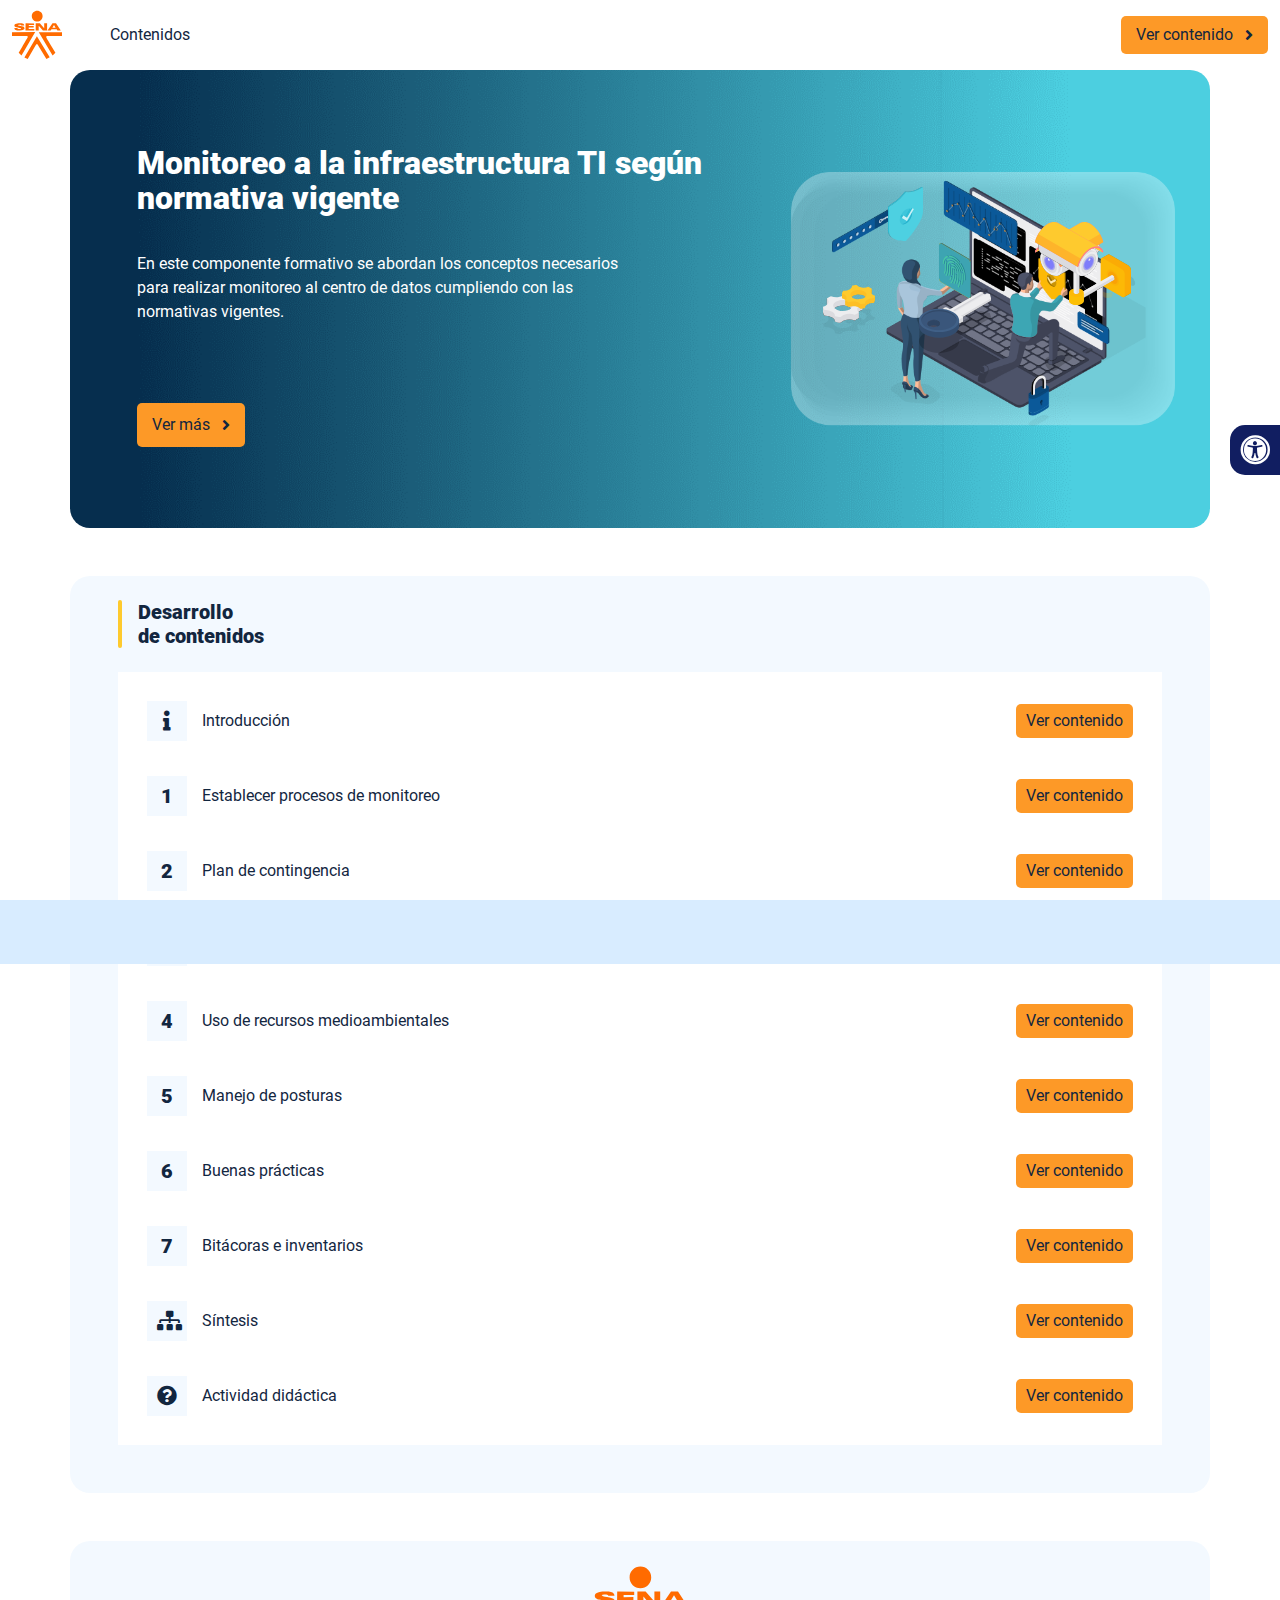
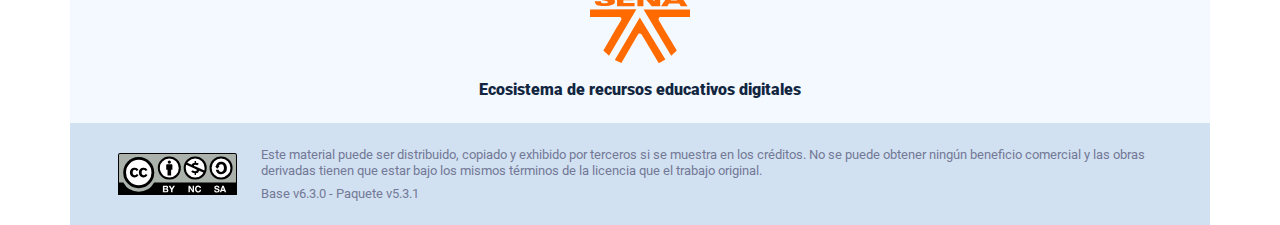
<file: index.html>
<!DOCTYPE html><html lang=""><head><meta charset="utf-8"><meta http-equiv="X-UA-Compatible" content="IE=edge"><meta name="viewport" content="width=device-width,initial-scale=1"><link rel="icon" href="favicon.ico"><title>Monitoreo a la infraestructura T.I según normativa vigente</title><link href="css/chunk-0c047e41.3babef71.css" rel="prefetch"><link href="css/chunk-25b302c8.3babef71.css" rel="prefetch"><link href="css/chunk-26fc7596.3babef71.css" rel="prefetch"><link href="css/chunk-2d2747e2.3babef71.css" rel="prefetch"><link href="css/chunk-32334cb6.3babef71.css" rel="prefetch"><link href="css/chunk-3c57cd7b.3babef71.css" rel="prefetch"><link href="css/chunk-4f2d402a.3babef71.css" rel="prefetch"><link href="css/chunk-4fde0a08.14d1f3e8.css" rel="prefetch"><link href="css/chunk-515a8379.fb112014.css" rel="prefetch"><link href="css/chunk-59974754.5a00316c.css" rel="prefetch"><link href="css/chunk-6e1e538a.126808df.css" rel="prefetch"><link href="css/chunk-766a929b.f640a861.css" rel="prefetch"><link href="css/chunk-f2df7d2c.3babef71.css" rel="prefetch"><link href="css/comple.d8ac3902.css" rel="prefetch"><link href="css/creditos.aba783e9.css" rel="prefetch"><link href="css/glosario.43afc64e.css" rel="prefetch"><link href="css/referencias.6b3b9e12.css" rel="prefetch"><link href="js/actividad.260eb610.js" rel="prefetch"><link href="js/chunk-0206bfa0.aceaceeb.js" rel="prefetch"><link href="js/chunk-0c047e41.b1d36135.js" rel="prefetch"><link href="js/chunk-13a6037e.77e10910.js" rel="prefetch"><link href="js/chunk-18f95272.c3fff06b.js" rel="prefetch"><link href="js/chunk-25b302c8.50a4e4be.js" rel="prefetch"><link href="js/chunk-26fc7596.3f2b003f.js" rel="prefetch"><link href="js/chunk-2c06842c.cf0b8708.js" rel="prefetch"><link href="js/chunk-2d0e96ec.2bc718f4.js" rel="prefetch"><link href="js/chunk-2d208d90.41e45e01.js" rel="prefetch"><link href="js/chunk-2d21d0e2.7d34f04e.js" rel="prefetch"><link href="js/chunk-2d22c123.697a0c8d.js" rel="prefetch"><link href="js/chunk-2d2747e2.c34510a6.js" rel="prefetch"><link href="js/chunk-2e80bb9a.0cd264fe.js" rel="prefetch"><link href="js/chunk-319206de.df48974a.js" rel="prefetch"><link href="js/chunk-32334cb6.fc337bc5.js" rel="prefetch"><link href="js/chunk-3c57cd7b.2b231186.js" rel="prefetch"><link href="js/chunk-3d6834f6.4eafd422.js" rel="prefetch"><link href="js/chunk-4cdd78c0.15a5e443.js" rel="prefetch"><link href="js/chunk-4f2d402a.8c79c008.js" rel="prefetch"><link href="js/chunk-4fde0a08.438ec1de.js" rel="prefetch"><link href="js/chunk-515a8379.1bbac084.js" rel="prefetch"><link href="js/chunk-53ccb27e.8500f303.js" rel="prefetch"><link href="js/chunk-55d286b8.998455ee.js" rel="prefetch"><link href="js/chunk-59974754.9815f936.js" rel="prefetch"><link href="js/chunk-6e1e538a.e450b8d5.js" rel="prefetch"><link href="js/chunk-766a929b.f8359263.js" rel="prefetch"><link href="js/chunk-c796899c.1a79056f.js" rel="prefetch"><link href="js/chunk-e8a7823a.8f0d5576.js" rel="prefetch"><link href="js/chunk-f2df7d2c.1fc5754b.js" rel="prefetch"><link href="js/chunk-fde47172.2cf37c35.js" rel="prefetch"><link href="js/comple.39651711.js" rel="prefetch"><link href="js/creditos.0ce4db30.js" rel="prefetch"><link href="js/glosario.e32a4d6a.js" rel="prefetch"><link href="js/intro.066c36b3.js" rel="prefetch"><link href="js/referencias.30266739.js" rel="prefetch"><link href="js/sintesis.0a8bc7f7.js" rel="prefetch"><link href="js/tema1.e1be5367.js" rel="prefetch"><link href="js/tema2.3a67c672.js" rel="prefetch"><link href="js/tema3.8a516401.js" rel="prefetch"><link href="css/app.a817c2a0.css" rel="preload" as="style"><link href="css/chunk-vendors.dc037e6b.css" rel="preload" as="style"><link href="js/app.09905c75.js" rel="preload" as="script"><link href="js/chunk-vendors.0cf1f84a.js" rel="preload" as="script"><link href="css/chunk-vendors.dc037e6b.css" rel="stylesheet"><link href="css/app.a817c2a0.css" rel="stylesheet"></head><body><noscript><strong>We're sorry but Monitoreo a la infraestructura T.I según normativa vigente doesn't work properly without JavaScript enabled. Please enable it to continue.</strong></noscript><div id="app"></div><script src="js/chunk-vendors.0cf1f84a.js"></script><script src="js/app.09905c75.js"></script></body></html>
</file>
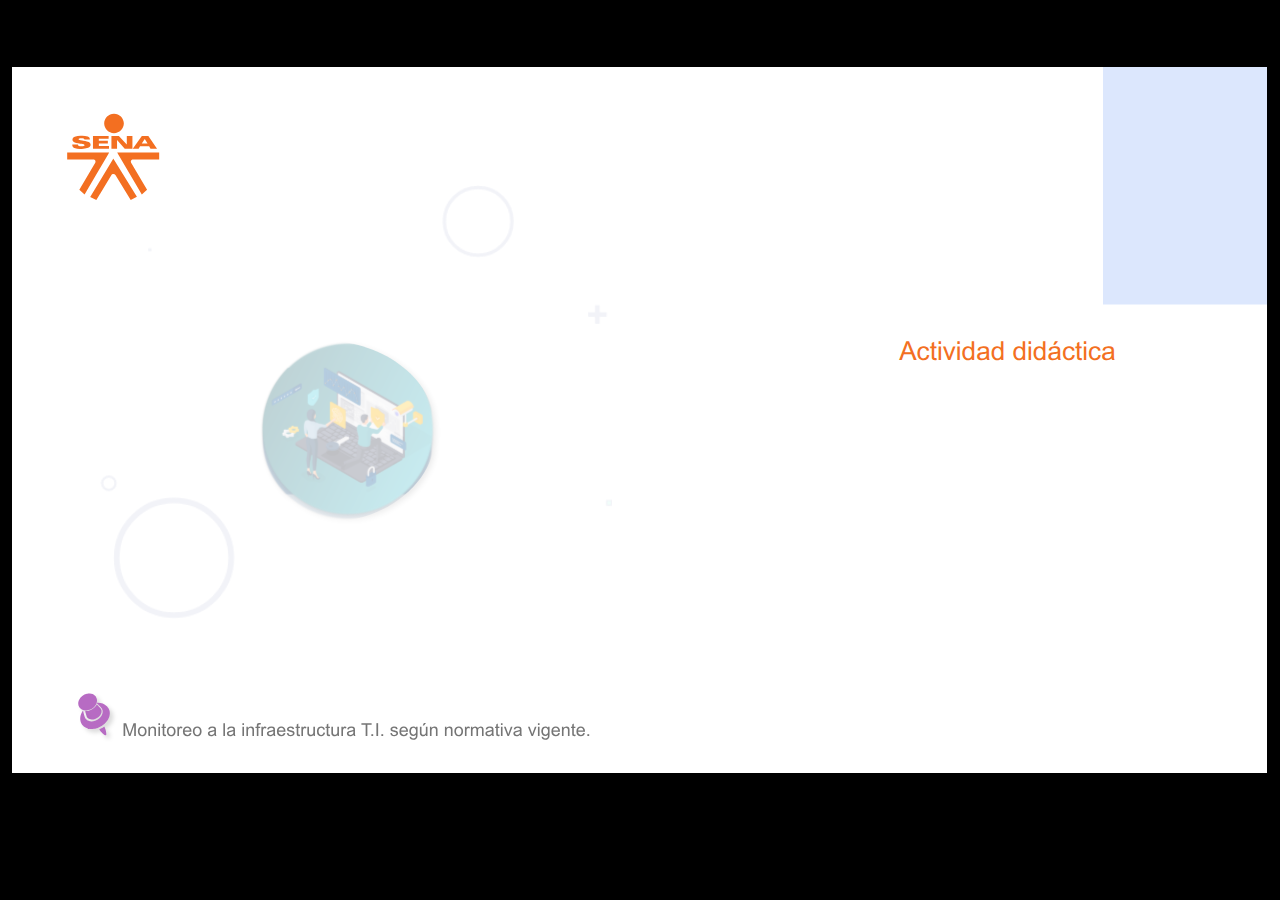
<file: actividades/story.html>
﻿<!doctype html>
<html lang="es">
<head>
  <meta charset="utf-8">
  <!-- Creado con Storyline 360 - http://www.articulate.com  -->
  <!-- version: 3.79.30921.0 -->
  <title>CF03_228116</title>
  <meta http-equiv="x-ua-compatible" content="IE=edge"/>
  <meta name="viewport" content="width=device-width,initial-scale=1,user-scalable=no,shrink-to-fit=no,minimal-ui"/>
  <meta name="apple-mobile-web-app-capable" content="yes"/>
  <style>
    html, body { height: 100%; padding: 0; margin: 0 }
    #app { height: 100%; width: 100%; }
  </style>

  <script>
    window.DS = {};
    window.globals = {
      DATA_PATH_BASE: '',
      HAS_FRAME: true,
      HAS_SLIDE: true,

      lmsPresent: false,
      tinCanPresent: false,
      cmi5Present: false,
      aoSupport: false,
      scale: 'show all',
      captureRc: false,
      browserSize: 'optimal',
      bgColor: '#000000',
      features: 'ConnectionMessages,DropIn1,DropIn2,DropIn3,DropIn4,FullScreenToggle,LayerPresentAsDialog,MultipleQuizTracking,UpdatedThemeEditor,VideoSync',
      themeName: 'classic',
      preloaderColor: '#FFFFFF',
      suppressAnalytics: false,
      productChannel: 'stable',
      publishSource: 'storyline',
      aid: 'aid|e14397ea-0237-43b4-a3b7-7398baa37849',
      cid: '8369665a-ed78-448e-8f06-5f4546b2749c',
      playerVersion: '3.79.30921.0',
      publishTimestamp: '2023-10-12T20:20:22.8018551Z',
      maxIosVideoElements: 10,
      connectionSettings: { mode: 'disabled' },

      
      parseParams: function(qs) {
        if (window.globals.parsedParams != null) {
          return window.globals.parsedParams;
        }
        qs = (qs || window.location.search.substr(1)).split('+').join(' ');
        var params = {},
            tokens,
            re = /[?&]?([^=]+)=([^&]*)/g;

        while (tokens = re.exec(qs)) {
          params[decodeURIComponent(tokens[1]).trim()] =
            decodeURIComponent(tokens[2]).trim();
        }
        window.globals.parsedParams = params;
        return params;
      }

    };
  </script>
  <script>
    var isIe11 = ('ActiveXObject' in window || window.MSBlobBuilder != null)
      && window.msCrypto != null && !window.ActiveXObject;
    if (isIe11) {
      window.globals.unsupportedBrowser = true;
      document.write(atob('[base64]'));
    }
  </script>
  
  <script>window.THREE = { };</script>
  
</head>
<body style="background: #000000" class="cs-HTML theme-classic">
  <!-- 360 -->
  <script>!function(){var e,i=/iPhone/i,o=/iPod/i,n=/iPad/i,t=/\biOS-universal(?:.+)Mac\b/i,r=/\bAndroid(?:.+)Mobile\b/i,a=/Android/i,d=/(?:SD4930UR|\bSilk(?:.+)Mobile\b)/i,p=/Silk/i,l=/Windows Phone/i,u=/\bWindows(?:.+)ARM\b/i,b=/BlackBerry/i,s=/BB10/i,c=/Opera Mini/i,f=/\b(CriOS|Chrome)(?:.+)Mobile/i,h=/Mobile(?:.+)Firefox\b/i,v=function(e){return void 0!==e&&"MacIntel"===e.platform&&"number"==typeof e.maxTouchPoints&&e.maxTouchPoints>1&&"undefined"==typeof MSStream};e=function(e){var m={userAgent:"",platform:"",maxTouchPoints:0};e||"undefined"==typeof navigator?"string"==typeof e?m.userAgent=e:e&&e.userAgent&&(m={userAgent:e.userAgent,platform:e.platform,maxTouchPoints:e.maxTouchPoints||0}):m={userAgent:navigator.userAgent,platform:navigator.platform,maxTouchPoints:navigator.maxTouchPoints||0};var g=m.userAgent,y=g.split("[FBAN");void 0!==y[1]&&(g=y[0]),void 0!==(y=g.split("Twitter"))[1]&&(g=y[0]);var A=function(e){return function(i){return i.test(e)}}(g),w={apple:{phone:A(i)&&!A(l),ipod:A(o),tablet:!A(i)&&(A(n)||v(m))&&!A(l),universal:A(t),device:(A(i)||A(o)||A(n)||A(t)||v(m))&&!A(l)},amazon:{phone:A(d),tablet:!A(d)&&A(p),device:A(d)||A(p)},android:{phone:!A(l)&&A(d)||!A(l)&&A(r),tablet:!A(l)&&!A(d)&&!A(r)&&(A(p)||A(a)),device:!A(l)&&(A(d)||A(p)||A(r)||A(a))||A(/\bokhttp\b/i)},windows:{phone:A(l),tablet:A(u),device:A(l)||A(u)},other:{blackberry:A(b),blackberry10:A(s),opera:A(c),firefox:A(h),chrome:A(f),device:A(b)||A(s)||A(c)||A(h)||A(f)},any:!1,phone:!1,tablet:!1};return w.any=w.apple.device||w.android.device||w.windows.device||w.other.device,w.phone=w.apple.phone||w.android.phone||w.windows.phone,w.tablet=w.apple.tablet||w.android.tablet||w.windows.tablet,w}(),"object"==typeof exports&&"undefined"!=typeof module?module.exports=e:"function"==typeof define&&define.amd?define((function(){return e})):this.isMobile=e}();
    window.isMobile.apple.tablet = window.isMobile.apple.tablet ||
      (navigator.platform === 'MacIntel' && navigator.maxTouchPoints > 1);
    window.isMobile.apple.device = window.isMobile.apple.device || window.isMobile.apple.tablet;
    window.isMobile.tablet = window.isMobile.tablet || window.isMobile.apple.tablet;
    window.isMobile.any = window.isMobile.any || window.isMobile.apple.tablet;
  </script>

  <div id="focus-sink" tabindex="-1"></div>

  <div id="preso"></div>
  <script>
    (function() {

      var classTypes = [ 'desktop', 'mobile', 'phone', 'tablet' ];

      var addDeviceClasses = function(prefix, testObj) {
        var curr, i;
        for (i = 0; i < classTypes.length; i++) {
          curr = classTypes[i];
          if (testObj[curr]) {
            document.body.classList.add(prefix + curr);
          }
        }
      };

      var params = window.globals.parseParams(),
          isDevicePreview = params.devicepreview === '1',
          isPhoneOverride = params.deviceType === 'phone' || (isDevicePreview && params.phone == '1'),
          isTabletOverride = (params.deviceType === 'tablet' || isDevicePreview) && !isPhoneOverride,
          isMobileOverride = isPhoneOverride || isTabletOverride;

      var deviceView = {
        desktop: !window.isMobile.any && !isMobileOverride,
        mobile: window.isMobile.any || isMobileOverride,
        phone: isPhoneOverride || (window.isMobile.phone && !isTabletOverride),
        tablet: isTabletOverride || window.isMobile.tablet
      };

      window.globals.deviceView = deviceView;
      window.isMobile.desktop = !window.isMobile.any;
      window.isMobile.mobile = window.isMobile.any;

      addDeviceClasses('view-', deviceView);

    })();
  </script>
  
  <script src='story_content/user.js' type=text/javascript></script>
  <div class="slide-loader"></div>

  <script>
    if (window.globals.deviceView.isMobile) { var doc = document, loader = doc.body.querySelector('.slide-loader'); [ 1, 2, 3 ].forEach(function(n) { var d = doc.createElement('div'); d.style.backgroundColor = window.globals.preloaderColor; d.classList.add('mobile-loader-dot'); d.classList.add('dot' + n); loader.appendChild(d); }); }
  </script>

  <div class="mobile-load-title-overlay" style="display: none">
    <div class="mobile-load-title">CF03_228116</div>
  </div>

  <div class="mobile-chrome-warning"></div>

  
<style>
  .warn-connection-dialog {
    display: none;
    background: transparent;
    pointer-events: all;
    position: fixed;
    left: 0;
    top: 0;
    width: 100%;
    height: 100%;
    z-index: 999;
  }

  .warn-connection-content {
    pointer-events: all;
    border-radius: 4px;
    background: white;
    border: 1px solid #E7E7E7;
    color: #333333;
    box-shadow: 0 2px 4px rgba(0, 0, 0, 0.25);
    transition: all 150ms ease-out;
    position: absolute;
    white-space: nowrap;
  }

  .view-phone.is-landscape .warn-connection-content {
    left: 23px;
    bottom: 23px;
  }

  .view-tablet.is-landscape .warn-connection-content {
    left: 50%;
    top: 20px;
    transform: translateX(-50%);
  }

  .is-portrait .warn-connection-content {
    transform: translate(-50%, calc(-100% - 15px));
  }

  .warn-connection-content p {
    display: inline-block;
    margin: 0 8px 0 0;
    line-height: 33px;
    font-size: 11px;
  }

  .warn-connection-content svg {
    position: relative;
    vertical-align: middle;
    margin: 0 2px 2px 8px;
  }

  .view-desktop .warn-connection-content {
    left: 1.5em;
    bottom: 1.5em;
  }

  .view-desktop .warn-connection-content p {
    font-size: 1.1em;
  }

  .is-offline .warn-connection-dialog {
    display: block;
  }

  .is-offline .cs-panel * {
    pointer-events: none !important;
  }

  .is-offline .cs-panel {
    pointer-events: all !important;
  }

  .is-offline #nav-controls * {
    pointer-events: none !important;
  }

  .is-offline #nav-controls {
    pointer-events: all !important;
  }
</style>

<div class="warn-connection-dialog" role="alertdialog" aria-modal="true" tabindex="0" aria-labelledby="warn-connection-message">
  <div class="warn-connection-content">
    <svg width="17" height="15" viewBox="0 0 17 15" xmlns="http://www.w3.org/2000/svg">
      <path fill="#8F0000" stroke="white" d="M16.07,12.98 L15.88,12.23 L9.51,1.21 C8.97,0.26,7.6,0.26,7.06,1.21 L0.69,12.23 C0.15,13.16,0.81,14.36,1.91,14.36 H14.65 C15.47,14.36,16.05,13.7,16.07,12.98 Z"/>
      <path fill="white" stroke="white" d="M8.58,5.5 C8.35,5.28,8.5,5.35,8.21,5.32 C8.09,5.35,7.97,5.49,7.96,5.67 C7.97,5.79,7.98,5.92,7.98,6.04 L7.98,6.04 C7.99,6.17,8,6.31,8.01,6.43 L8.01,6.44 C8.03,6.92,8.06,7.41,8.09,7.9 L8.09,7.9 C8.12,8.39,8.14,8.88,8.17,9.37 C8.17,9.39,8.18,9.42,8.2,9.44 C8.23,9.46,8.25,9.47,8.28,9.47 C8.31,9.47,8.34,9.46,8.35,9.44 C8.37,9.43,8.38,9.4,8.39,9.35 L8.39,9.34 C8.39,9.24,8.4,9.15,8.4,9.05 L8.4,9.05 C8.41,8.96,8.41,8.86,8.42,8.75 C8.43,8.44,8.45,8.12,8.47,7.81 L8.47,7.81 C8.49,7.49,8.51,7.18,8.53,6.87 C8.55,6.46,8.56,6.05,8.59,5.64 L8.6,5.62 C8.6,5.57,8.59,5.53,8.58,5.5 L8.21,5.32 Z"/>
      <circle fill="white" stroke="white" cx="8.3" cy="11.35" r="0.3"/>
    </svg>
    <p id="warn-connection-message">You are offline. Trying to reconnect...</p>
  </div>
</div>

<script>
  (function() {
    window.DS.connection = {
      warningShown: false,
      assets: {},
      loadingAssetGroup: false,
      retryDelay: 500
    };

    var connectionSettings = window.globals.connectionSettings || {};

    // The `window.globals.features` variable must be set in `webpack.dev.config` when testing locally - it is not enough
    // to have it in the data - but it must be set there as well.
    var useConnectionMessages = window.AbortController != null &&
      window.location.protocol != 'file:' &&
      window.globals.features.indexOf('ConnectionMessages') != -1 &&
      connectionSettings.mode === 'normal';

    window.DS.connection.useConnectionMessages = useConnectionMessages;

    var assetCount = 0;
    var checkLoadedId;


    if (useConnectionMessages && connectionSettings != null) {
      var contentEl = document.querySelector('.warn-connection-content');
      var messageEl = contentEl.querySelector('p');

      if (connectionSettings.useDarkTheme) {
        contentEl.style.borderColor = '#BABBBA';
        contentEl.style.backgroundColor = '#282828';
        contentEl.style.color = '#FFFFFF';
      }

      if (connectionSettings.message != null) {
        messageEl.textContent = window.decodeURIComponent(connectionSettings.message);
      }
    }

    function checkAssetsReady() {
      for (var i in DS.connection.assets) {
        if (!DS.connection.assets[i].success) {
          return false;
        }
      }
      return true;
    }

    function stopAssetGroup() {
      if (!useConnectionMessages) { return; }

      assetCount = 0;

      DS.connection.oldAssetGroup = DS.connection.assets;
      DS.connection.assets = {};
      DS.connection.loadingAssetGroup = false;
      clearInterval(checkLoadedId);
    }

    function startAssetGroup() {
      if (!useConnectionMessages) { return; }
      var ticks = 0;
      clearInterval(checkLoadedId);
      checkLoadedId = setInterval(function() {
        var loaded = 0;
        if (assetCount === 0 && loaded === 0) {
          clearInterval(checkLoadedId);
          return;
        }

        for (var i in DS.connection.assets) {
          if (DS.connection.assets[i].success) {
            loaded++;
          }
        }

        if (assetCount === loaded && checkAssetsReady()) {
          for (var i in DS.connection.assets) {
            if (DS.connection.assets[i].action) {
              DS.connection.assets[i].action();
            }
          }
          hideWarning();
          stopAssetGroup();
        }
      }, 100)
    }

    function requiredAsset(url, action, retry, type) {
      if (!useConnectionMessages) { return; }
      if (DS.connection.assets[url]) { return; }

      DS.connection.assets[url] = {
        success: false, action: action, retry: retry, type: type
      };
      assetCount = Object.keys(DS.connection.assets).length;
      if (!DS.connection.loadingAssetGroup) {
        startAssetGroup();
      }
      DS.connection.loadingAssetGroup = true;
    }

    function assetLoaded(url) {
      if (!useConnectionMessages) { return; }
      if (DS.connection.assets[url]) {
        DS.connection.assets[url].success = true;
      }
    }

    function assetFailed(url) {
      if (!useConnectionMessages) { return; }
      if (!DS.connection.assets[url]) {
        if (/\.js$/.test(url) && url.indexOf('transcripts') === -1) {
          setTimeout(function() {
            if (DS.connection.lastSlideLoaded != null) {
              DS.connection.lastSlideLoaded();
            }
          }, DS.connection.retryDelay);
        }
        return;
      }
      if (!DS.connection.warningShown) { showWarning(); }
      if (DS.connection.assets[url].retry) {
        setTimeout(function() {
          if (!DS.connection.assets[url].success) {
            DS.connection.assets[url].retry()
          }
        }, DS.connection.retryDelay);
      }
    }

    function hideWarning() {
      document.body.classList.remove('is-offline');
      DS.connection.warningShown = false;
      enableKeys();
    }
    DS.connection.hideWarning = hideWarning

    function showWarning(btn) {
      document.body.classList.add('is-offline')
      DS.connection.warningShown = true;
      updateWarningPosition();
      disableKeys();
    }

    function updateWarningPosition() {
      if (!DS.connection.warningShown) {
        return;
      }

      var isPortrait = document.body.classList.contains('is-portrait');
      var warningEl = document.querySelector('.warn-connection-content');

      if (isPortrait) {
        var slide = document.querySelector('.primary-slide');
        var slideRect = slide.getBoundingClientRect();

        warningEl.style.top = `${slideRect.top}px`
        warningEl.style.left = `${slideRect.left + slideRect.width / 2}px`
      } else {
        warningEl.style.top = null;
        warningEl.style.left = null;
      }

      window.requestAnimationFrame(updateWarningPosition);
    }

    function onDisableKeyDown(e) {
      e.preventDefault();
      e.stopImmediatePropagation();
    }

    function onDisableKeyUp(e) {
      e.preventDefault();
      e.stopImmediatePropagation();
    }

    var accStyle = document.createElement('style');
    var warnDialogEl = document.querySelector('.warn-connection-dialog');

    function disableKeys() {
      if (DS.views.nsStack.length === 1) {
        DS.views.nsStack[0].tabReachable = false
        DS.views.nsStack[0].updateTabIndex(true, true);
      }

      accStyle.innerHTML = '.acc-shadow-dom { display: none; }';
      document.body.appendChild(accStyle);

      warnDialogEl.parentNode.append(warnDialogEl);
      warnDialogEl.focus();
    }

    function enableKeys() {
      document.body.removeChild(accStyle);
      if (DS.views.nsStack.length === 1 && DS.views.nsStack[0].name === '_frame') {
        DS.views.nsStack[0].tabReachable = true;
        DS.views.nsStack[0].updateTabIndex();
      }
    }

    // these will all be noops if the feature flag isn't set in
    // the data and `window.globals.features`
    DS.connection.requiredAsset = requiredAsset;
    DS.connection.assetLoaded = assetLoaded;
    DS.connection.assetFailed = assetFailed;
    DS.connection.stopAssetGroup = stopAssetGroup;
    DS.connection.startAssetGroup = startAssetGroup;
  })();
</script>


  <script>
    
    if (window.autoSpider && window.vInterfaceObject) {
      document.querySelector('.mobile-load-title-overlay').style.display = 'none';
    }
  </script>

  

  <link rel="stylesheet" href="html5/data/css/output.min.css" data-noprefix/>
</body>
<script src="html5/lib/scripts/bootstrapper.min.js"></script>
</html>
</file>
<file: css/chunk-0c047e41.3babef71.css>
.actividad[data-v-22adfd6b]{background-color:#f2f2f2}.horizontal-scroll__wrapper[data-v-22adfd6b]{overflow:hidden}.horizontal-scroll[data-v-22adfd6b]{display:flex;transition:transform .5s ease-in-out;align-items:center;flex-wrap:nowrap}.horizontal-scroll[data-v-22adfd6b]:not(.row){width:100%}.horizontal-scroll--item-fw[data-v-22adfd6b]>div{flex-grow:0;flex-shrink:0;width:100%;margin:0!important}
</file>
<file: css/chunk-25b302c8.3babef71.css>
.actividad[data-v-22adfd6b]{background-color:#f2f2f2}.horizontal-scroll__wrapper[data-v-22adfd6b]{overflow:hidden}.horizontal-scroll[data-v-22adfd6b]{display:flex;transition:transform .5s ease-in-out;align-items:center;flex-wrap:nowrap}.horizontal-scroll[data-v-22adfd6b]:not(.row){width:100%}.horizontal-scroll--item-fw[data-v-22adfd6b]>div{flex-grow:0;flex-shrink:0;width:100%;margin:0!important}
</file>
<file: css/chunk-26fc7596.3babef71.css>
.actividad[data-v-22adfd6b]{background-color:#f2f2f2}.horizontal-scroll__wrapper[data-v-22adfd6b]{overflow:hidden}.horizontal-scroll[data-v-22adfd6b]{display:flex;transition:transform .5s ease-in-out;align-items:center;flex-wrap:nowrap}.horizontal-scroll[data-v-22adfd6b]:not(.row){width:100%}.horizontal-scroll--item-fw[data-v-22adfd6b]>div{flex-grow:0;flex-shrink:0;width:100%;margin:0!important}
</file>
<file: css/chunk-2d2747e2.3babef71.css>
.actividad[data-v-22adfd6b]{background-color:#f2f2f2}.horizontal-scroll__wrapper[data-v-22adfd6b]{overflow:hidden}.horizontal-scroll[data-v-22adfd6b]{display:flex;transition:transform .5s ease-in-out;align-items:center;flex-wrap:nowrap}.horizontal-scroll[data-v-22adfd6b]:not(.row){width:100%}.horizontal-scroll--item-fw[data-v-22adfd6b]>div{flex-grow:0;flex-shrink:0;width:100%;margin:0!important}
</file>
<file: css/chunk-32334cb6.3babef71.css>
.actividad[data-v-22adfd6b]{background-color:#f2f2f2}.horizontal-scroll__wrapper[data-v-22adfd6b]{overflow:hidden}.horizontal-scroll[data-v-22adfd6b]{display:flex;transition:transform .5s ease-in-out;align-items:center;flex-wrap:nowrap}.horizontal-scroll[data-v-22adfd6b]:not(.row){width:100%}.horizontal-scroll--item-fw[data-v-22adfd6b]>div{flex-grow:0;flex-shrink:0;width:100%;margin:0!important}
</file>
<file: css/chunk-3c57cd7b.3babef71.css>
.actividad[data-v-22adfd6b]{background-color:#f2f2f2}.horizontal-scroll__wrapper[data-v-22adfd6b]{overflow:hidden}.horizontal-scroll[data-v-22adfd6b]{display:flex;transition:transform .5s ease-in-out;align-items:center;flex-wrap:nowrap}.horizontal-scroll[data-v-22adfd6b]:not(.row){width:100%}.horizontal-scroll--item-fw[data-v-22adfd6b]>div{flex-grow:0;flex-shrink:0;width:100%;margin:0!important}
</file>
<file: css/chunk-4f2d402a.3babef71.css>
.actividad[data-v-22adfd6b]{background-color:#f2f2f2}.horizontal-scroll__wrapper[data-v-22adfd6b]{overflow:hidden}.horizontal-scroll[data-v-22adfd6b]{display:flex;transition:transform .5s ease-in-out;align-items:center;flex-wrap:nowrap}.horizontal-scroll[data-v-22adfd6b]:not(.row){width:100%}.horizontal-scroll--item-fw[data-v-22adfd6b]>div{flex-grow:0;flex-shrink:0;width:100%;margin:0!important}
</file>
<file: css/chunk-4fde0a08.14d1f3e8.css>
.actividad[data-v-a108b06a]{background-color:#f2f2f2}.header[data-v-a108b06a]{position:sticky;top:0;padding-top:10px;padding-bottom:10px;background-color:#fff;z-index:10010;line-height:1.1em}.header__logo[data-v-a108b06a]{width:50px}@media (max-width:576px){.header__componente-formativo[data-v-a108b06a]{font-size:.8em}}.header__menu[data-v-a108b06a]{cursor:pointer}.header__menu span[data-v-a108b06a]{font-size:.7em;display:block;line-height:1em;text-align:center;color:#111e61}.header__menu__btn[data-v-a108b06a]{width:30px;height:30px;position:relative;margin-bottom:4px}.header__menu__btn .line-1[data-v-a108b06a],.header__menu__btn .line-2[data-v-a108b06a],.header__menu__btn .line-3[data-v-a108b06a]{height:4px;width:30px;background-color:#111e61;transform-origin:center center;position:absolute;left:0;border-radius:2px}.header__menu__btn .line-1[data-v-a108b06a]{top:4px;-webkit-animation:line-1-inactive-data-v-a108b06a .5s ease-in-out forwards;animation:line-1-inactive-data-v-a108b06a .5s ease-in-out forwards}.header__menu__btn .line-2[data-v-a108b06a]{top:13px;-webkit-animation:line-2-inactive-data-v-a108b06a .5s ease-in-out forwards;animation:line-2-inactive-data-v-a108b06a .5s ease-in-out forwards}.header__menu__btn .line-3[data-v-a108b06a]{top:22px;-webkit-animation:line-3-inactive-data-v-a108b06a .5s ease-in-out forwards;animation:line-3-inactive-data-v-a108b06a .5s ease-in-out forwards}.header__menu__btn[data-v-a108b06a]:hover{cursor:pointer}.header__menu__btn--open .line-1[data-v-a108b06a]{-webkit-animation:line-1-active-data-v-a108b06a .5s ease-in-out forwards;animation:line-1-active-data-v-a108b06a .5s ease-in-out forwards}.header__menu__btn--open .line-2[data-v-a108b06a]{-webkit-animation:line-2-active-data-v-a108b06a .5s ease-in-out forwards;animation:line-2-active-data-v-a108b06a .5s ease-in-out forwards}.header__menu__btn--open .line-3[data-v-a108b06a]{-webkit-animation:line-3-active-data-v-a108b06a .5s ease-in-out forwards;animation:line-3-active-data-v-a108b06a .5s ease-in-out forwards}@-webkit-keyframes line-1-active-data-v-a108b06a{0%{transform:translate(0) rotate(0)}50%{transform:translateY(9px) rotate(0)}to{transform:translateY(9px) rotate(45deg)}}@keyframes line-1-active-data-v-a108b06a{0%{transform:translate(0) rotate(0)}50%{transform:translateY(9px) rotate(0)}to{transform:translateY(9px) rotate(45deg)}}@-webkit-keyframes line-2-active-data-v-a108b06a{0%{transform:scale(1)}to{transform:scale(0)}}@keyframes line-2-active-data-v-a108b06a{0%{transform:scale(1)}to{transform:scale(0)}}@-webkit-keyframes line-3-active-data-v-a108b06a{0%{transform:translate(0) rotate(0)}50%{transform:translateY(-9px) rotate(0)}to{transform:translateY(-9px) rotate(-45deg)}}@keyframes line-3-active-data-v-a108b06a{0%{transform:translate(0) rotate(0)}50%{transform:translateY(-9px) rotate(0)}to{transform:translateY(-9px) rotate(-45deg)}}@-webkit-keyframes line-1-inactive-data-v-a108b06a{0%{transform:translateY(9px) rotate(45deg)}50%{transform:translateY(9px) rotate(0)}to{transform:translate(0) rotate(0)}}@keyframes line-1-inactive-data-v-a108b06a{0%{transform:translateY(9px) rotate(45deg)}50%{transform:translateY(9px) rotate(0)}to{transform:translate(0) rotate(0)}}@-webkit-keyframes line-2-inactive-data-v-a108b06a{0%{transform:scale(0)}to{transform:scale(1)}}@keyframes line-2-inactive-data-v-a108b06a{0%{transform:scale(0)}to{transform:scale(1)}}@-webkit-keyframes line-3-inactive-data-v-a108b06a{0%{transform:translateY(-9px) rotate(-45deg)}50%{transform:translateY(-9px) rotate(0)}to{transform:translate(0) rotate(0)}}@keyframes line-3-inactive-data-v-a108b06a{0%{transform:translateY(-9px) rotate(-45deg)}50%{transform:translateY(-9px) rotate(0)}to{transform:translate(0) rotate(0)}}
</file>
<file: css/chunk-515a8379.fb112014.css>
.actividad{background-color:#f2f2f2}.banner-interno{position:relative}.banner-interno__fondo{position:absolute;top:0;bottom:-50px;left:0;right:0;background-color:#4dd0e1;background-size:cover;background-position:50%}.banner-interno__titulo{display:flex;align-items:center}.banner-interno__titulo__icono{display:block;width:32px;height:32px;border-radius:50%;background-color:#fff;position:relative}.banner-interno__titulo__icono i{color:#4dd0e1;position:absolute;left:50%;top:50%;transform:translate(-50%,-50%)}.banner-interno__titulo h1,.banner-interno__titulo h2,.banner-interno__titulo h3,.banner-interno__titulo h4,.banner-interno__titulo h5,.banner-interno__titulo h6{color:#fff;line-height:1.1em}
</file>
<file: css/chunk-59974754.5a00316c.css>
.actividad{background-color:#f2f2f2}.aside-menu{position:sticky;top:70px;flex:0 0 0;width:0;min-height:calc(100vh - 70px);max-height:calc(100vh - 70px);background-color:#f3f9ff;transition:flex .5s ease-in-out,width .5s ease-in-out;overflow-x:hidden;z-index:100001}.aside-menu a{color:#111e61}.aside-menu--open{flex:0 0 300px;width:300px}.aside-menu__content{width:300px;display:flex;flex-direction:column;justify-content:space-between;min-height:calc(100vh - 70px);max-height:calc(100vh - 70px);border-right:1px solid #d8ecff}@media (max-height:800px){.aside-menu__content{min-height:800px;max-height:800px;overflow-y:auto}}.aside-menu__header{padding:10px;text-align:center;background-color:#d8ecff}.aside-menu__header h4{margin:0}.aside-menu__menu{overflow-y:auto;flex-grow:1;list-style:none;padding-left:0;margin-bottom:0}.aside-menu__menu__item--active .aside-menu__menu__item__lnk,.aside-menu__menu__item--active .aside-menu__sec-menu__item__lnk{background-color:#d8ecff;font-weight:700}.aside-menu__menu__item--sub-menu:hover,.aside-menu__menu__item:hover,.aside-menu__sec-menu__item:hover{background-color:#d8ecff}.aside-menu__menu__item--sub-menu{padding-left:10px}.aside-menu__menu__item--sub-menu--active .aside-menu__menu__item__lnk,.aside-menu__menu__item--sub-menu--active .aside-menu__sec-menu__item__lnk{background-color:#d8ecff;font-weight:700;position:relative}.aside-menu__menu__item--sub-menu--active .aside-menu__menu__item__lnk:before,.aside-menu__menu__item--sub-menu--active .aside-menu__sec-menu__item__lnk:before{content:"";display:block;position:absolute;left:0;bottom:0;top:0;width:4px;border-radius:2px;background-color:#feca2e}.aside-menu__menu__item__lnk,.aside-menu__sec-menu__item__lnk{display:flex;align-items:center;padding:10px 15px;line-height:1.1em}.aside-menu__menu__item__lnk i,.aside-menu__menu__item__lnk span,.aside-menu__sec-menu__item__lnk i,.aside-menu__sec-menu__item__lnk span{margin-right:10px}.aside-menu__menu__item__lnk i:last-child,.aside-menu__menu__item__lnk span:last-child,.aside-menu__sec-menu__item__lnk i:last-child,.aside-menu__sec-menu__item__lnk span:last-child{margin-right:0}.aside-menu__sec-menu{background-color:#d8ecff;padding:10px 0;flex-shrink:0;margin-bottom:0}.aside-menu__sec-menu__item{padding:10px 15px}.aside-menu__sec-menu__item__lnk{padding:0;border-radius:1em}.aside-menu__sec-menu__item__lnk i{display:block;width:2em;height:2em;padding:.5em 0;text-align:center;background-color:#fff;border-radius:50%}.aside-menu__sec-menu__item__lnk:hover{background-color:#fff}@media (max-width:992px){.aside-menu{position:fixed;top:70px}}@media (max-width:576px){.aside-menu__sec-menu{padding-bottom:110px}}
</file>
<file: css/chunk-6e1e538a.126808df.css>
.actividad[data-v-4f6b7c58]{background-color:#f2f2f2}.accesibilidad[data-v-4f6b7c58]{position:fixed;right:0;top:50vh;height:50px;background-color:#111e61;border-top-left-radius:15px;border-bottom-left-radius:15px;transform:translateY(-50%) translateX(100%) translateX(-50px);overflow:hidden;transition:transform .3s ease-in-out,height .3s ease-in-out}.accesibilidad[data-v-4f6b7c58]:hover{transform:translateY(-50%) translateX(0);height:12.75rem}.accesibilidad [data-v-4f6b7c58]{color:#fff}.accesibilidad__menu__content .accesibilidad__menu__item[data-v-4f6b7c58]{cursor:pointer}.accesibilidad__menu__content .accesibilidad__menu__item[data-v-4f6b7c58]:hover{background-color:#273685}.accesibilidad__menu__content .accesibilidad__menu__item[data-v-4f6b7c58]:last-child{border:none}.accesibilidad__menu__item[data-v-4f6b7c58]{display:flex;align-items:center;padding:10px;border-bottom:1px solid #273685;line-height:1em;-webkit-user-select:none;-moz-user-select:none;-ms-user-select:none;user-select:none}.accesibilidad__menu i[data-v-4f6b7c58]{font-size:30px;font-style:normal;margin-right:10px;line-height:1em}.accesibilidad__menu img[data-v-4f6b7c58]{width:30px;margin-right:10px}
</file>
<file: css/chunk-766a929b.f640a861.css>
.actividad{background-color:#f2f2f2}.barra-avance{display:flex;align-items:center;justify-content:space-between;position:fixed;bottom:0;left:0;width:100%;padding:10px;background-color:#d8ecff;transition:transform .5s ease-in-out;z-index:100000}.barra-avance__barra{margin:0 20px;flex:1;position:relative;max-width:800px}.barra-avance__barra--amarilla,.barra-avance__barra--blanca{height:4px}.barra-avance__barra--amarilla:after,.barra-avance__barra--amarilla:before,.barra-avance__barra--blanca:after,.barra-avance__barra--blanca:before{content:"";display:block;width:10px;height:10px;border-radius:50%;position:absolute;top:50%}.barra-avance__barra--amarilla:before,.barra-avance__barra--blanca:before{left:0;transform:translate(-50%,-50%)}.barra-avance__barra--amarilla:after,.barra-avance__barra--blanca:after{right:0;transform:translate(50%,-50%)}.barra-avance__barra--blanca,.barra-avance__barra--blanca:after,.barra-avance__barra--blanca:before{background-color:#fff}.barra-avance__barra--amarilla{position:absolute;width:100%;top:0;background-color:#fd9927}.barra-avance__barra--amarilla:after,.barra-avance__barra--amarilla:before{background-color:#fd9927}.barra-avance__boton--regresar{background-color:#b0c0d2}.barra-avance__boton--regresar span{color:#111e61!important}.barra-avance__boton--disable{opacity:0;pointer-events:none}.barra-avance--open{transform:translateY(0)}.barra-avance--close{transform:translateY(100%)}
</file>
<file: css/chunk-f2df7d2c.3babef71.css>
.actividad[data-v-22adfd6b]{background-color:#f2f2f2}.horizontal-scroll__wrapper[data-v-22adfd6b]{overflow:hidden}.horizontal-scroll[data-v-22adfd6b]{display:flex;transition:transform .5s ease-in-out;align-items:center;flex-wrap:nowrap}.horizontal-scroll[data-v-22adfd6b]:not(.row){width:100%}.horizontal-scroll--item-fw[data-v-22adfd6b]>div{flex-grow:0;flex-shrink:0;width:100%;margin:0!important}
</file>
<file: css/comple.d8ac3902.css>
.banner-interno{position:relative}.banner-interno__fondo{position:absolute;top:0;bottom:-50px;left:0;right:0;background-color:#4dd0e1;background-size:cover;background-position:50%}.banner-interno__titulo{display:flex;align-items:center}.banner-interno__titulo__icono{display:block;width:32px;height:32px;border-radius:50%;background-color:#fff;position:relative}.banner-interno__titulo__icono i{color:#4dd0e1;position:absolute;left:50%;top:50%;transform:translate(-50%,-50%)}.banner-interno__titulo h1,.banner-interno__titulo h2,.banner-interno__titulo h3,.banner-interno__titulo h4,.banner-interno__titulo h5,.banner-interno__titulo h6{color:#fff;line-height:1.1em}.actividad{background-color:#f2f2f2}.complementario__enlaces{display:flex;justify-content:center;flex-wrap:wrap}.complementario__enlaces a{margin:0 5px}.complementario__btn{font-size:1.5em;line-height:1em}table{width:calc(100% - 1px);min-width:800px}table thead{background-color:#d8ecff}table thead th{border-color:#d8ecff}table td,table th{padding:25px 20px;text-align:center}
</file>
<file: css/creditos.aba783e9.css>
.banner-interno{position:relative}.banner-interno__fondo{position:absolute;top:0;bottom:-50px;left:0;right:0;background-color:#4dd0e1;background-size:cover;background-position:50%}.banner-interno__titulo{display:flex;align-items:center}.banner-interno__titulo__icono{display:block;width:32px;height:32px;border-radius:50%;background-color:#fff;position:relative}.banner-interno__titulo__icono i{color:#4dd0e1;position:absolute;left:50%;top:50%;transform:translate(-50%,-50%)}.banner-interno__titulo h1,.banner-interno__titulo h2,.banner-interno__titulo h3,.banner-interno__titulo h4,.banner-interno__titulo h5,.banner-interno__titulo h6{color:#fff;line-height:1.1em}.actividad{background-color:#f2f2f2}.creditos-vista .tarjeta.credito{background-color:#d2e1f1}.creditos{color:#727997;overflow-x:auto}.creditos__item{min-width:490px}.creditos p{line-height:1.3em;margin-bottom:0;color:#727997}.creditos__titulo{font-weight:700;background-color:#d2e1f1;padding:5px 10px;border-top-radius:5px;border-top-left-radius:5px;border-top-right-radius:5px}.creditos table td,.creditos table th{border-color:#d2e1f1}
</file>
<file: css/glosario.43afc64e.css>
.banner-interno{position:relative}.banner-interno__fondo{position:absolute;top:0;bottom:-50px;left:0;right:0;background-color:#4dd0e1;background-size:cover;background-position:50%}.banner-interno__titulo{display:flex;align-items:center}.banner-interno__titulo__icono{display:block;width:32px;height:32px;border-radius:50%;background-color:#fff;position:relative}.banner-interno__titulo__icono i{color:#4dd0e1;position:absolute;left:50%;top:50%;transform:translate(-50%,-50%)}.banner-interno__titulo h1,.banner-interno__titulo h2,.banner-interno__titulo h3,.banner-interno__titulo h4,.banner-interno__titulo h5,.banner-interno__titulo h6{color:#fff;line-height:1.1em}.actividad{background-color:#f2f2f2}.glosario__letra-item{display:flex}.glosario__letra-item__texto{padding-top:5px}.glosario__letra-item__letra__icono{width:32px;height:32px;position:relative;line-height:1em;border-radius:50%;background-color:#d2e1f1}.glosario__letra-item__letra__icono span{position:absolute;left:50%;top:50%;transform:translate(-50%,-50%);font-size:1.1em;font-weight:900}
</file>
<file: css/referencias.6b3b9e12.css>
.banner-interno{position:relative}.banner-interno__fondo{position:absolute;top:0;bottom:-50px;left:0;right:0;background-color:#4dd0e1;background-size:cover;background-position:50%}.banner-interno__titulo{display:flex;align-items:center}.banner-interno__titulo__icono{display:block;width:32px;height:32px;border-radius:50%;background-color:#fff;position:relative}.banner-interno__titulo__icono i{color:#4dd0e1;position:absolute;left:50%;top:50%;transform:translate(-50%,-50%)}.banner-interno__titulo h1,.banner-interno__titulo h2,.banner-interno__titulo h3,.banner-interno__titulo h4,.banner-interno__titulo h5,.banner-interno__titulo h6{color:#fff;line-height:1.1em}.actividad{background-color:#f2f2f2}.referencias__item:last-child hr{display:none}.referencias__item a{color:#2196f3;text-decoration:underline;overflow-wrap:break-word}
</file>
<file: css/app.a817c2a0.css>
*,:after,:before{box-sizing:inherit}html{height:100%;line-height:1.15;box-sizing:border-box;-webkit-font-smoothing:antialiased;-moz-osx-font-smoothing:grayscale;-webkit-text-size-adjust:100%;-ms-text-size-adjust:100%;text-rendering:optimizeLegibility}a,abbr,acronym,address,applet,article,aside,audio,b,big,blockquote,body,canvas,caption,center,cite,code,dd,del,details,dfn,div,dl,dt,em,embed,fieldset,figcaption,figure,footer,form,h1,h2,h3,h4,h5,h6,header,hgroup,html,i,iframe,img,ins,kbd,label,legend,li,mark,menu,nav,object,ol,output,p,pre,q,ruby,s,samp,section,small,span,strike,strong,sub,summary,sup,table,tbody,td,tfoot,th,thead,time,tr,tt,u,ul,var,video{margin:0;padding:0;border:0;outline:0;background:transparent;vertical-align:baseline}article,aside,details,figcaption,figure,footer,header,main,menu,nav,section,summary{display:block}[hidden],template{display:none}hr{box-sizing:content-box;height:0;border-bottom:1px solid #e8e8e8;border-left:0;border-right:0;border-top:0;margin:1.5em 0;overflow:visible}[hidden]{display:none}a{font-family:Roboto,sans-serif;font-size:1em;font-weight:400;text-decoration:none;color:#12263f;background-color:transparent;transition:all .15s ease-in-out;-webkit-text-decoration-skip:objects}a:active,a:hover{outline-width:0}a:active,a:focus,a:hover{color:#000}[type=button],[type=reset],[type=submit],button{-webkit-appearance:none;-moz-appearance:none;appearance:none;cursor:pointer;display:inline-block;vertical-align:middle;border:0;border-radius:5px;color:#12263f;background-color:#fd9927;font-family:Roboto,sans-serif;font-weight:400;font-size:1em;-webkit-font-smoothing:antialiased;line-height:1em;white-space:nowrap;text-decoration:none;text-transform:none;padding:.75em 1.5em;margin:0;-webkit-user-select:none;-moz-user-select:none;-ms-user-select:none;user-select:none;overflow:visible;transition:background-color .15s ease-in-out}[type=button]:focus,[type=button]:hover,[type=reset]:focus,[type=reset]:hover,[type=submit]:focus,[type=submit]:hover,button:focus,button:hover{background-color:#fd9927;color:#12263f}[type=button]:disabled,[type=reset]:disabled,[type=submit]:disabled,button:disabled{cursor:not-allowed;opacity:.5}[type=button]:disabled:hover,[type=reset]:disabled:hover,[type=submit]:disabled:hover,button:disabled:hover{background-color:#fd9927}input,select,textarea{margin:0;display:block;font-family:Roboto,sans-serif;font-size:16px}input{overflow:visible}[type=color],[type=date],[type=datetime-local],[type=datetime],[type=email],[type=month],[type=number],[type=password],[type=search],[type=tel],[type=text],[type=time],[type=url],[type=week],input:not([type]),select,select[multiple],textarea{background-color:#fff;border:1px solid #e8e8e8;border-radius:5px;box-shadow:inset 0 1px 3px rgba(0,0,0,.06);box-sizing:inherit;margin-bottom:.75em;padding:.5em;transition:border-color .15s ease-in-out;width:100%}[type=color]:hover,[type=date]:hover,[type=datetime-local]:hover,[type=datetime]:hover,[type=email]:hover,[type=month]:hover,[type=number]:hover,[type=password]:hover,[type=search]:hover,[type=tel]:hover,[type=text]:hover,[type=time]:hover,[type=url]:hover,[type=week]:hover,input:not([type]):hover,select:hover,select[multiple]:hover,textarea:hover{border-color:shade(#e8e8e8,20%)}[type=color]:focus,[type=date]:focus,[type=datetime-local]:focus,[type=datetime]:focus,[type=email]:focus,[type=month]:focus,[type=number]:focus,[type=password]:focus,[type=search]:focus,[type=tel]:focus,[type=text]:focus,[type=time]:focus,[type=url]:focus,[type=week]:focus,input:not([type]):focus,select:focus,select[multiple]:focus,textarea:focus{border-color:#feca2e;box-shadow:inset 0 1px 3px rgba(0,0,0,.06),0 0 5px rgba(55,202,221,.7);outline:none}[type=color]:disabled,[type=date]:disabled,[type=datetime-local]:disabled,[type=datetime]:disabled,[type=email]:disabled,[type=month]:disabled,[type=number]:disabled,[type=password]:disabled,[type=search]:disabled,[type=tel]:disabled,[type=text]:disabled,[type=time]:disabled,[type=url]:disabled,[type=week]:disabled,input:not([type]):disabled,select:disabled,select[multiple]:disabled,textarea:disabled{background-color:shade(#fff,5%);cursor:not-allowed}[type=color]:disabled:hover,[type=date]:disabled:hover,[type=datetime-local]:disabled:hover,[type=datetime]:disabled:hover,[type=email]:disabled:hover,[type=month]:disabled:hover,[type=number]:disabled:hover,[type=password]:disabled:hover,[type=search]:disabled:hover,[type=tel]:disabled:hover,[type=text]:disabled:hover,[type=time]:disabled:hover,[type=url]:disabled:hover,[type=week]:disabled:hover,input:not([type]):disabled:hover,select:disabled:hover,select[multiple]:disabled:hover,textarea:disabled:hover{border:1px solid #e8e8e8}select{text-transform:none;max-width:100%;border-radius:5px}::-webkit-file-upload-button{background-color:#fd9927;border:none;cursor:pointer;color:#12263f;border-radius:5px;padding:.75em 1.5em}::-webkit-file-upload-button:hover{background-color:#fd9927}optgroup{font-weight:700}fieldset{border:1px solid #e8e8e8;background-color:transparent;padding:1.5em;-webkit-margin-start:0;-webkit-margin-end:0;-webkit-padding-before:1.5em;-webkit-padding-start:1.5em;-webkit-padding-end:1.5em;-webkit-padding-after:1.5em}legend{box-sizing:border-box;color:inherit;display:table;max-width:100%;padding:0;white-space:normal;font-weight:600;-webkit-padding-start:0;-webkit-padding-end:0}label,legend{margin-bottom:.375em}label{display:block;font-size:1em;font-family:Roboto,sans-serif;font-weight:900}textarea{overflow:auto;resize:vertical}[type=checkbox],[type=radio]{box-sizing:border-box;padding:0;display:inline;margin-right:.375em}[type=number]::-webkit-inner-spin-button,[type=number]::-webkit-outer-spin-button{height:auto}[type=search]{-webkit-appearance:textfield;outline-offset:-2px}[type=search]::-webkit-search-cancel-button,[type=search]::-webkit-search-decoration{-webkit-appearance:none;-moz-appearance:none}::-moz-placeholder{color:#999}:-ms-input-placeholder{color:#999}::placeholder{color:#999}::-webkit-file-upload-button{-webkit-appearance:button;-moz-appearance:button;font:inherit}[type=file]{margin-bottom:.75em;width:100%}[type=button],[type=reset],[type=submit],button{-webkit-appearance:button}[type=button]::-moz-focus-inner,[type=reset]::-moz-focus-inner,[type=submit]::-moz-focus-inner,button::-moz-focus-inner{border-style:none;padding:0}[type=button]:-moz-focusring,[type=reset]:-moz-focusring,[type=submit]:-moz-focusring,button:-moz-focusring{outline:1px dotted ButtonText}progress{vertical-align:baseline}ol,ul{list-style:none;margin-bottom:1em}dt{font-weight:700}figure,img,picture,svg{margin:0;width:100%;max-width:100%}figcaption{display:block;background-color:#e8e8e8;padding:.75em 1.5em;font-size:.8em;font-weight:700}img,svg{display:block;border-style:none}svg:not(:root){overflow:hidden}audio,canvas,progress,video{display:inline-block}audio:not([controls]){display:none;height:0}template{display:none}table{border-collapse:collapse;border-spacing:0;table-layout:fixed;width:100%}td,th,tr{vertical-align:middle}td,th{border:1px solid #e8e8e8;padding:.75em}th{font-size:.875em;line-height:1.2}td{line-height:1.5}body{font-size:16px;font-weight:400;line-height:1.5}body,h1,h2,h3,h4,h5,h6{color:#12263f;font-family:Roboto,sans-serif}h1,h2,h3,h4,h5,h6{font-weight:900;line-height:1.2;margin:0 0 .75em}h1{font-size:2em}h2{font-size:1.5em}h3{font-size:1.25em}h4{font-size:1.125em}h5{font-size:1em}h6{font-size:.875em}p{font-family:Roboto,sans-serif;font-size:1em;font-weight:400;line-height:1.5;color:#12263f;margin-bottom:1em}b,strong{font-weight:700}dfn,em,i{font-style:italic}br{line-height:2em}u{text-decoration:underline}code,kbd,pre,samp{color:#727997;font-family:Lucida Console,Courier New,monospace;font-size:1em}sub,sup{font-size:75%;line-height:0;position:relative;vertical-align:baseline}sub{bottom:-.25em}sup{top:-.5em}small{font-size:80%}mark{background-color:#ffeb3b;color:#000}abbr[title]{border-bottom:none;text-decoration:underline;-webkit-text-decoration:underline dotted;text-decoration:underline dotted}blockquote,q{quotes:none}::selection{background:#2196f3!important;color:#fff!important;text-shadow:none}::-moz-selection{background:#2196f3!important;color:#fff!important;text-shadow:none}img::selection{background:transparent}img::-moz-selection{background:transparent}body{-webkit-tap-highlight-color:#2196F3!important}details,menu{display:block}summary{display:list-item}@media print{*,:after,:before,:first-letter,:first-line{background:transparent!important;color:#000!important;box-shadow:none!important;text-shadow:none!important}a,a:visited{text-decoration:underline}a[href]:after{content:" (" attr(href) ")"}a abbr[title]:after{content:" (" attr(title) ")"}a[href^="#"]:after,a[href^="javascript:"]:after{content:""}blockquote,pre{border:1px solid #999;page-break-inside:avoid}thead{display:table-header-group}img,tr{page-break-inside:avoid}img{max-width:100%!important}h2,h3,p{orphans:3;widows:3}h2,h3{page-break-after:avoid}}[data-aos][data-aos][data-aos-duration="50"],body[data-aos-duration="50"] [data-aos]{transition-duration:50ms}[data-aos][data-aos][data-aos-delay="50"],body[data-aos-delay="50"] [data-aos]{transition-delay:0s}[data-aos][data-aos][data-aos-delay="50"].aos-animate,body[data-aos-delay="50"] [data-aos].aos-animate{transition-delay:50ms}[data-aos][data-aos][data-aos-duration="100"],body[data-aos-duration="100"] [data-aos]{transition-duration:.1s}[data-aos][data-aos][data-aos-delay="100"],body[data-aos-delay="100"] [data-aos]{transition-delay:0s}[data-aos][data-aos][data-aos-delay="100"].aos-animate,body[data-aos-delay="100"] [data-aos].aos-animate{transition-delay:.1s}[data-aos][data-aos][data-aos-duration="150"],body[data-aos-duration="150"] [data-aos]{transition-duration:.15s}[data-aos][data-aos][data-aos-delay="150"],body[data-aos-delay="150"] [data-aos]{transition-delay:0s}[data-aos][data-aos][data-aos-delay="150"].aos-animate,body[data-aos-delay="150"] [data-aos].aos-animate{transition-delay:.15s}[data-aos][data-aos][data-aos-duration="200"],body[data-aos-duration="200"] [data-aos]{transition-duration:.2s}[data-aos][data-aos][data-aos-delay="200"],body[data-aos-delay="200"] [data-aos]{transition-delay:0s}[data-aos][data-aos][data-aos-delay="200"].aos-animate,body[data-aos-delay="200"] [data-aos].aos-animate{transition-delay:.2s}[data-aos][data-aos][data-aos-duration="250"],body[data-aos-duration="250"] [data-aos]{transition-duration:.25s}[data-aos][data-aos][data-aos-delay="250"],body[data-aos-delay="250"] [data-aos]{transition-delay:0s}[data-aos][data-aos][data-aos-delay="250"].aos-animate,body[data-aos-delay="250"] [data-aos].aos-animate{transition-delay:.25s}[data-aos][data-aos][data-aos-duration="300"],body[data-aos-duration="300"] [data-aos]{transition-duration:.3s}[data-aos][data-aos][data-aos-delay="300"],body[data-aos-delay="300"] [data-aos]{transition-delay:0s}[data-aos][data-aos][data-aos-delay="300"].aos-animate,body[data-aos-delay="300"] [data-aos].aos-animate{transition-delay:.3s}[data-aos][data-aos][data-aos-duration="350"],body[data-aos-duration="350"] [data-aos]{transition-duration:.35s}[data-aos][data-aos][data-aos-delay="350"],body[data-aos-delay="350"] [data-aos]{transition-delay:0s}[data-aos][data-aos][data-aos-delay="350"].aos-animate,body[data-aos-delay="350"] [data-aos].aos-animate{transition-delay:.35s}[data-aos][data-aos][data-aos-duration="400"],body[data-aos-duration="400"] [data-aos]{transition-duration:.4s}[data-aos][data-aos][data-aos-delay="400"],body[data-aos-delay="400"] [data-aos]{transition-delay:0s}[data-aos][data-aos][data-aos-delay="400"].aos-animate,body[data-aos-delay="400"] [data-aos].aos-animate{transition-delay:.4s}[data-aos][data-aos][data-aos-duration="450"],body[data-aos-duration="450"] [data-aos]{transition-duration:.45s}[data-aos][data-aos][data-aos-delay="450"],body[data-aos-delay="450"] [data-aos]{transition-delay:0s}[data-aos][data-aos][data-aos-delay="450"].aos-animate,body[data-aos-delay="450"] [data-aos].aos-animate{transition-delay:.45s}[data-aos][data-aos][data-aos-duration="500"],body[data-aos-duration="500"] [data-aos]{transition-duration:.5s}[data-aos][data-aos][data-aos-delay="500"],body[data-aos-delay="500"] [data-aos]{transition-delay:0s}[data-aos][data-aos][data-aos-delay="500"].aos-animate,body[data-aos-delay="500"] [data-aos].aos-animate{transition-delay:.5s}[data-aos][data-aos][data-aos-duration="550"],body[data-aos-duration="550"] [data-aos]{transition-duration:.55s}[data-aos][data-aos][data-aos-delay="550"],body[data-aos-delay="550"] [data-aos]{transition-delay:0s}[data-aos][data-aos][data-aos-delay="550"].aos-animate,body[data-aos-delay="550"] [data-aos].aos-animate{transition-delay:.55s}[data-aos][data-aos][data-aos-duration="600"],body[data-aos-duration="600"] [data-aos]{transition-duration:.6s}[data-aos][data-aos][data-aos-delay="600"],body[data-aos-delay="600"] [data-aos]{transition-delay:0s}[data-aos][data-aos][data-aos-delay="600"].aos-animate,body[data-aos-delay="600"] [data-aos].aos-animate{transition-delay:.6s}[data-aos][data-aos][data-aos-duration="650"],body[data-aos-duration="650"] [data-aos]{transition-duration:.65s}[data-aos][data-aos][data-aos-delay="650"],body[data-aos-delay="650"] [data-aos]{transition-delay:0s}[data-aos][data-aos][data-aos-delay="650"].aos-animate,body[data-aos-delay="650"] [data-aos].aos-animate{transition-delay:.65s}[data-aos][data-aos][data-aos-duration="700"],body[data-aos-duration="700"] [data-aos]{transition-duration:.7s}[data-aos][data-aos][data-aos-delay="700"],body[data-aos-delay="700"] [data-aos]{transition-delay:0s}[data-aos][data-aos][data-aos-delay="700"].aos-animate,body[data-aos-delay="700"] [data-aos].aos-animate{transition-delay:.7s}[data-aos][data-aos][data-aos-duration="750"],body[data-aos-duration="750"] [data-aos]{transition-duration:.75s}[data-aos][data-aos][data-aos-delay="750"],body[data-aos-delay="750"] [data-aos]{transition-delay:0s}[data-aos][data-aos][data-aos-delay="750"].aos-animate,body[data-aos-delay="750"] [data-aos].aos-animate{transition-delay:.75s}[data-aos][data-aos][data-aos-duration="800"],body[data-aos-duration="800"] [data-aos]{transition-duration:.8s}[data-aos][data-aos][data-aos-delay="800"],body[data-aos-delay="800"] [data-aos]{transition-delay:0s}[data-aos][data-aos][data-aos-delay="800"].aos-animate,body[data-aos-delay="800"] [data-aos].aos-animate{transition-delay:.8s}[data-aos][data-aos][data-aos-duration="850"],body[data-aos-duration="850"] [data-aos]{transition-duration:.85s}[data-aos][data-aos][data-aos-delay="850"],body[data-aos-delay="850"] [data-aos]{transition-delay:0s}[data-aos][data-aos][data-aos-delay="850"].aos-animate,body[data-aos-delay="850"] [data-aos].aos-animate{transition-delay:.85s}[data-aos][data-aos][data-aos-duration="900"],body[data-aos-duration="900"] [data-aos]{transition-duration:.9s}[data-aos][data-aos][data-aos-delay="900"],body[data-aos-delay="900"] [data-aos]{transition-delay:0s}[data-aos][data-aos][data-aos-delay="900"].aos-animate,body[data-aos-delay="900"] [data-aos].aos-animate{transition-delay:.9s}[data-aos][data-aos][data-aos-duration="950"],body[data-aos-duration="950"] [data-aos]{transition-duration:.95s}[data-aos][data-aos][data-aos-delay="950"],body[data-aos-delay="950"] [data-aos]{transition-delay:0s}[data-aos][data-aos][data-aos-delay="950"].aos-animate,body[data-aos-delay="950"] [data-aos].aos-animate{transition-delay:.95s}[data-aos][data-aos][data-aos-duration="1000"],body[data-aos-duration="1000"] [data-aos]{transition-duration:1s}[data-aos][data-aos][data-aos-delay="1000"],body[data-aos-delay="1000"] [data-aos]{transition-delay:0s}[data-aos][data-aos][data-aos-delay="1000"].aos-animate,body[data-aos-delay="1000"] [data-aos].aos-animate{transition-delay:1s}[data-aos][data-aos][data-aos-duration="1050"],body[data-aos-duration="1050"] [data-aos]{transition-duration:1.05s}[data-aos][data-aos][data-aos-delay="1050"],body[data-aos-delay="1050"] [data-aos]{transition-delay:0s}[data-aos][data-aos][data-aos-delay="1050"].aos-animate,body[data-aos-delay="1050"] [data-aos].aos-animate{transition-delay:1.05s}[data-aos][data-aos][data-aos-duration="1100"],body[data-aos-duration="1100"] [data-aos]{transition-duration:1.1s}[data-aos][data-aos][data-aos-delay="1100"],body[data-aos-delay="1100"] [data-aos]{transition-delay:0s}[data-aos][data-aos][data-aos-delay="1100"].aos-animate,body[data-aos-delay="1100"] [data-aos].aos-animate{transition-delay:1.1s}[data-aos][data-aos][data-aos-duration="1150"],body[data-aos-duration="1150"] [data-aos]{transition-duration:1.15s}[data-aos][data-aos][data-aos-delay="1150"],body[data-aos-delay="1150"] [data-aos]{transition-delay:0s}[data-aos][data-aos][data-aos-delay="1150"].aos-animate,body[data-aos-delay="1150"] [data-aos].aos-animate{transition-delay:1.15s}[data-aos][data-aos][data-aos-duration="1200"],body[data-aos-duration="1200"] [data-aos]{transition-duration:1.2s}[data-aos][data-aos][data-aos-delay="1200"],body[data-aos-delay="1200"] [data-aos]{transition-delay:0s}[data-aos][data-aos][data-aos-delay="1200"].aos-animate,body[data-aos-delay="1200"] [data-aos].aos-animate{transition-delay:1.2s}[data-aos][data-aos][data-aos-duration="1250"],body[data-aos-duration="1250"] [data-aos]{transition-duration:1.25s}[data-aos][data-aos][data-aos-delay="1250"],body[data-aos-delay="1250"] [data-aos]{transition-delay:0s}[data-aos][data-aos][data-aos-delay="1250"].aos-animate,body[data-aos-delay="1250"] [data-aos].aos-animate{transition-delay:1.25s}[data-aos][data-aos][data-aos-duration="1300"],body[data-aos-duration="1300"] [data-aos]{transition-duration:1.3s}[data-aos][data-aos][data-aos-delay="1300"],body[data-aos-delay="1300"] [data-aos]{transition-delay:0s}[data-aos][data-aos][data-aos-delay="1300"].aos-animate,body[data-aos-delay="1300"] [data-aos].aos-animate{transition-delay:1.3s}[data-aos][data-aos][data-aos-duration="1350"],body[data-aos-duration="1350"] [data-aos]{transition-duration:1.35s}[data-aos][data-aos][data-aos-delay="1350"],body[data-aos-delay="1350"] [data-aos]{transition-delay:0s}[data-aos][data-aos][data-aos-delay="1350"].aos-animate,body[data-aos-delay="1350"] [data-aos].aos-animate{transition-delay:1.35s}[data-aos][data-aos][data-aos-duration="1400"],body[data-aos-duration="1400"] [data-aos]{transition-duration:1.4s}[data-aos][data-aos][data-aos-delay="1400"],body[data-aos-delay="1400"] [data-aos]{transition-delay:0s}[data-aos][data-aos][data-aos-delay="1400"].aos-animate,body[data-aos-delay="1400"] [data-aos].aos-animate{transition-delay:1.4s}[data-aos][data-aos][data-aos-duration="1450"],body[data-aos-duration="1450"] [data-aos]{transition-duration:1.45s}[data-aos][data-aos][data-aos-delay="1450"],body[data-aos-delay="1450"] [data-aos]{transition-delay:0s}[data-aos][data-aos][data-aos-delay="1450"].aos-animate,body[data-aos-delay="1450"] [data-aos].aos-animate{transition-delay:1.45s}[data-aos][data-aos][data-aos-duration="1500"],body[data-aos-duration="1500"] [data-aos]{transition-duration:1.5s}[data-aos][data-aos][data-aos-delay="1500"],body[data-aos-delay="1500"] [data-aos]{transition-delay:0s}[data-aos][data-aos][data-aos-delay="1500"].aos-animate,body[data-aos-delay="1500"] [data-aos].aos-animate{transition-delay:1.5s}[data-aos][data-aos][data-aos-duration="1550"],body[data-aos-duration="1550"] [data-aos]{transition-duration:1.55s}[data-aos][data-aos][data-aos-delay="1550"],body[data-aos-delay="1550"] [data-aos]{transition-delay:0s}[data-aos][data-aos][data-aos-delay="1550"].aos-animate,body[data-aos-delay="1550"] [data-aos].aos-animate{transition-delay:1.55s}[data-aos][data-aos][data-aos-duration="1600"],body[data-aos-duration="1600"] [data-aos]{transition-duration:1.6s}[data-aos][data-aos][data-aos-delay="1600"],body[data-aos-delay="1600"] [data-aos]{transition-delay:0s}[data-aos][data-aos][data-aos-delay="1600"].aos-animate,body[data-aos-delay="1600"] [data-aos].aos-animate{transition-delay:1.6s}[data-aos][data-aos][data-aos-duration="1650"],body[data-aos-duration="1650"] [data-aos]{transition-duration:1.65s}[data-aos][data-aos][data-aos-delay="1650"],body[data-aos-delay="1650"] [data-aos]{transition-delay:0s}[data-aos][data-aos][data-aos-delay="1650"].aos-animate,body[data-aos-delay="1650"] [data-aos].aos-animate{transition-delay:1.65s}[data-aos][data-aos][data-aos-duration="1700"],body[data-aos-duration="1700"] [data-aos]{transition-duration:1.7s}[data-aos][data-aos][data-aos-delay="1700"],body[data-aos-delay="1700"] [data-aos]{transition-delay:0s}[data-aos][data-aos][data-aos-delay="1700"].aos-animate,body[data-aos-delay="1700"] [data-aos].aos-animate{transition-delay:1.7s}[data-aos][data-aos][data-aos-duration="1750"],body[data-aos-duration="1750"] [data-aos]{transition-duration:1.75s}[data-aos][data-aos][data-aos-delay="1750"],body[data-aos-delay="1750"] [data-aos]{transition-delay:0s}[data-aos][data-aos][data-aos-delay="1750"].aos-animate,body[data-aos-delay="1750"] [data-aos].aos-animate{transition-delay:1.75s}[data-aos][data-aos][data-aos-duration="1800"],body[data-aos-duration="1800"] [data-aos]{transition-duration:1.8s}[data-aos][data-aos][data-aos-delay="1800"],body[data-aos-delay="1800"] [data-aos]{transition-delay:0s}[data-aos][data-aos][data-aos-delay="1800"].aos-animate,body[data-aos-delay="1800"] [data-aos].aos-animate{transition-delay:1.8s}[data-aos][data-aos][data-aos-duration="1850"],body[data-aos-duration="1850"] [data-aos]{transition-duration:1.85s}[data-aos][data-aos][data-aos-delay="1850"],body[data-aos-delay="1850"] [data-aos]{transition-delay:0s}[data-aos][data-aos][data-aos-delay="1850"].aos-animate,body[data-aos-delay="1850"] [data-aos].aos-animate{transition-delay:1.85s}[data-aos][data-aos][data-aos-duration="1900"],body[data-aos-duration="1900"] [data-aos]{transition-duration:1.9s}[data-aos][data-aos][data-aos-delay="1900"],body[data-aos-delay="1900"] [data-aos]{transition-delay:0s}[data-aos][data-aos][data-aos-delay="1900"].aos-animate,body[data-aos-delay="1900"] [data-aos].aos-animate{transition-delay:1.9s}[data-aos][data-aos][data-aos-duration="1950"],body[data-aos-duration="1950"] [data-aos]{transition-duration:1.95s}[data-aos][data-aos][data-aos-delay="1950"],body[data-aos-delay="1950"] [data-aos]{transition-delay:0s}[data-aos][data-aos][data-aos-delay="1950"].aos-animate,body[data-aos-delay="1950"] [data-aos].aos-animate{transition-delay:1.95s}[data-aos][data-aos][data-aos-duration="2000"],body[data-aos-duration="2000"] [data-aos]{transition-duration:2s}[data-aos][data-aos][data-aos-delay="2000"],body[data-aos-delay="2000"] [data-aos]{transition-delay:0s}[data-aos][data-aos][data-aos-delay="2000"].aos-animate,body[data-aos-delay="2000"] [data-aos].aos-animate{transition-delay:2s}[data-aos][data-aos][data-aos-duration="2050"],body[data-aos-duration="2050"] [data-aos]{transition-duration:2.05s}[data-aos][data-aos][data-aos-delay="2050"],body[data-aos-delay="2050"] [data-aos]{transition-delay:0s}[data-aos][data-aos][data-aos-delay="2050"].aos-animate,body[data-aos-delay="2050"] [data-aos].aos-animate{transition-delay:2.05s}[data-aos][data-aos][data-aos-duration="2100"],body[data-aos-duration="2100"] [data-aos]{transition-duration:2.1s}[data-aos][data-aos][data-aos-delay="2100"],body[data-aos-delay="2100"] [data-aos]{transition-delay:0s}[data-aos][data-aos][data-aos-delay="2100"].aos-animate,body[data-aos-delay="2100"] [data-aos].aos-animate{transition-delay:2.1s}[data-aos][data-aos][data-aos-duration="2150"],body[data-aos-duration="2150"] [data-aos]{transition-duration:2.15s}[data-aos][data-aos][data-aos-delay="2150"],body[data-aos-delay="2150"] [data-aos]{transition-delay:0s}[data-aos][data-aos][data-aos-delay="2150"].aos-animate,body[data-aos-delay="2150"] [data-aos].aos-animate{transition-delay:2.15s}[data-aos][data-aos][data-aos-duration="2200"],body[data-aos-duration="2200"] [data-aos]{transition-duration:2.2s}[data-aos][data-aos][data-aos-delay="2200"],body[data-aos-delay="2200"] [data-aos]{transition-delay:0s}[data-aos][data-aos][data-aos-delay="2200"].aos-animate,body[data-aos-delay="2200"] [data-aos].aos-animate{transition-delay:2.2s}[data-aos][data-aos][data-aos-duration="2250"],body[data-aos-duration="2250"] [data-aos]{transition-duration:2.25s}[data-aos][data-aos][data-aos-delay="2250"],body[data-aos-delay="2250"] [data-aos]{transition-delay:0s}[data-aos][data-aos][data-aos-delay="2250"].aos-animate,body[data-aos-delay="2250"] [data-aos].aos-animate{transition-delay:2.25s}[data-aos][data-aos][data-aos-duration="2300"],body[data-aos-duration="2300"] [data-aos]{transition-duration:2.3s}[data-aos][data-aos][data-aos-delay="2300"],body[data-aos-delay="2300"] [data-aos]{transition-delay:0s}[data-aos][data-aos][data-aos-delay="2300"].aos-animate,body[data-aos-delay="2300"] [data-aos].aos-animate{transition-delay:2.3s}[data-aos][data-aos][data-aos-duration="2350"],body[data-aos-duration="2350"] [data-aos]{transition-duration:2.35s}[data-aos][data-aos][data-aos-delay="2350"],body[data-aos-delay="2350"] [data-aos]{transition-delay:0s}[data-aos][data-aos][data-aos-delay="2350"].aos-animate,body[data-aos-delay="2350"] [data-aos].aos-animate{transition-delay:2.35s}[data-aos][data-aos][data-aos-duration="2400"],body[data-aos-duration="2400"] [data-aos]{transition-duration:2.4s}[data-aos][data-aos][data-aos-delay="2400"],body[data-aos-delay="2400"] [data-aos]{transition-delay:0s}[data-aos][data-aos][data-aos-delay="2400"].aos-animate,body[data-aos-delay="2400"] [data-aos].aos-animate{transition-delay:2.4s}[data-aos][data-aos][data-aos-duration="2450"],body[data-aos-duration="2450"] [data-aos]{transition-duration:2.45s}[data-aos][data-aos][data-aos-delay="2450"],body[data-aos-delay="2450"] [data-aos]{transition-delay:0s}[data-aos][data-aos][data-aos-delay="2450"].aos-animate,body[data-aos-delay="2450"] [data-aos].aos-animate{transition-delay:2.45s}[data-aos][data-aos][data-aos-duration="2500"],body[data-aos-duration="2500"] [data-aos]{transition-duration:2.5s}[data-aos][data-aos][data-aos-delay="2500"],body[data-aos-delay="2500"] [data-aos]{transition-delay:0s}[data-aos][data-aos][data-aos-delay="2500"].aos-animate,body[data-aos-delay="2500"] [data-aos].aos-animate{transition-delay:2.5s}[data-aos][data-aos][data-aos-duration="2550"],body[data-aos-duration="2550"] [data-aos]{transition-duration:2.55s}[data-aos][data-aos][data-aos-delay="2550"],body[data-aos-delay="2550"] [data-aos]{transition-delay:0s}[data-aos][data-aos][data-aos-delay="2550"].aos-animate,body[data-aos-delay="2550"] [data-aos].aos-animate{transition-delay:2.55s}[data-aos][data-aos][data-aos-duration="2600"],body[data-aos-duration="2600"] [data-aos]{transition-duration:2.6s}[data-aos][data-aos][data-aos-delay="2600"],body[data-aos-delay="2600"] [data-aos]{transition-delay:0s}[data-aos][data-aos][data-aos-delay="2600"].aos-animate,body[data-aos-delay="2600"] [data-aos].aos-animate{transition-delay:2.6s}[data-aos][data-aos][data-aos-duration="2650"],body[data-aos-duration="2650"] [data-aos]{transition-duration:2.65s}[data-aos][data-aos][data-aos-delay="2650"],body[data-aos-delay="2650"] [data-aos]{transition-delay:0s}[data-aos][data-aos][data-aos-delay="2650"].aos-animate,body[data-aos-delay="2650"] [data-aos].aos-animate{transition-delay:2.65s}[data-aos][data-aos][data-aos-duration="2700"],body[data-aos-duration="2700"] [data-aos]{transition-duration:2.7s}[data-aos][data-aos][data-aos-delay="2700"],body[data-aos-delay="2700"] [data-aos]{transition-delay:0s}[data-aos][data-aos][data-aos-delay="2700"].aos-animate,body[data-aos-delay="2700"] [data-aos].aos-animate{transition-delay:2.7s}[data-aos][data-aos][data-aos-duration="2750"],body[data-aos-duration="2750"] [data-aos]{transition-duration:2.75s}[data-aos][data-aos][data-aos-delay="2750"],body[data-aos-delay="2750"] [data-aos]{transition-delay:0s}[data-aos][data-aos][data-aos-delay="2750"].aos-animate,body[data-aos-delay="2750"] [data-aos].aos-animate{transition-delay:2.75s}[data-aos][data-aos][data-aos-duration="2800"],body[data-aos-duration="2800"] [data-aos]{transition-duration:2.8s}[data-aos][data-aos][data-aos-delay="2800"],body[data-aos-delay="2800"] [data-aos]{transition-delay:0s}[data-aos][data-aos][data-aos-delay="2800"].aos-animate,body[data-aos-delay="2800"] [data-aos].aos-animate{transition-delay:2.8s}[data-aos][data-aos][data-aos-duration="2850"],body[data-aos-duration="2850"] [data-aos]{transition-duration:2.85s}[data-aos][data-aos][data-aos-delay="2850"],body[data-aos-delay="2850"] [data-aos]{transition-delay:0s}[data-aos][data-aos][data-aos-delay="2850"].aos-animate,body[data-aos-delay="2850"] [data-aos].aos-animate{transition-delay:2.85s}[data-aos][data-aos][data-aos-duration="2900"],body[data-aos-duration="2900"] [data-aos]{transition-duration:2.9s}[data-aos][data-aos][data-aos-delay="2900"],body[data-aos-delay="2900"] [data-aos]{transition-delay:0s}[data-aos][data-aos][data-aos-delay="2900"].aos-animate,body[data-aos-delay="2900"] [data-aos].aos-animate{transition-delay:2.9s}[data-aos][data-aos][data-aos-duration="2950"],body[data-aos-duration="2950"] [data-aos]{transition-duration:2.95s}[data-aos][data-aos][data-aos-delay="2950"],body[data-aos-delay="2950"] [data-aos]{transition-delay:0s}[data-aos][data-aos][data-aos-delay="2950"].aos-animate,body[data-aos-delay="2950"] [data-aos].aos-animate{transition-delay:2.95s}[data-aos][data-aos][data-aos-duration="3000"],body[data-aos-duration="3000"] [data-aos]{transition-duration:3s}[data-aos][data-aos][data-aos-delay="3000"],body[data-aos-delay="3000"] [data-aos]{transition-delay:0s}[data-aos][data-aos][data-aos-delay="3000"].aos-animate,body[data-aos-delay="3000"] [data-aos].aos-animate{transition-delay:3s}[data-aos]{pointer-events:none}[data-aos].aos-animate{pointer-events:auto}[data-aos][data-aos][data-aos-easing=linear],body[data-aos-easing=linear] [data-aos]{transition-timing-function:cubic-bezier(.25,.25,.75,.75)}[data-aos][data-aos][data-aos-easing=ease],body[data-aos-easing=ease] [data-aos]{transition-timing-function:ease}[data-aos][data-aos][data-aos-easing=ease-in],body[data-aos-easing=ease-in] [data-aos]{transition-timing-function:ease-in}[data-aos][data-aos][data-aos-easing=ease-out],body[data-aos-easing=ease-out] [data-aos]{transition-timing-function:ease-out}[data-aos][data-aos][data-aos-easing=ease-in-out],body[data-aos-easing=ease-in-out] [data-aos]{transition-timing-function:ease-in-out}[data-aos][data-aos][data-aos-easing=ease-in-back],body[data-aos-easing=ease-in-back] [data-aos]{transition-timing-function:cubic-bezier(.6,-.28,.735,.045)}[data-aos][data-aos][data-aos-easing=ease-out-back],body[data-aos-easing=ease-out-back] [data-aos]{transition-timing-function:cubic-bezier(.175,.885,.32,1.275)}[data-aos][data-aos][data-aos-easing=ease-in-out-back],body[data-aos-easing=ease-in-out-back] [data-aos]{transition-timing-function:cubic-bezier(.68,-.55,.265,1.55)}[data-aos][data-aos][data-aos-easing=ease-in-sine],body[data-aos-easing=ease-in-sine] [data-aos]{transition-timing-function:cubic-bezier(.47,0,.745,.715)}[data-aos][data-aos][data-aos-easing=ease-out-sine],body[data-aos-easing=ease-out-sine] [data-aos]{transition-timing-function:cubic-bezier(.39,.575,.565,1)}[data-aos][data-aos][data-aos-easing=ease-in-out-sine],body[data-aos-easing=ease-in-out-sine] [data-aos]{transition-timing-function:cubic-bezier(.445,.05,.55,.95)}[data-aos][data-aos][data-aos-easing=ease-in-quad],body[data-aos-easing=ease-in-quad] [data-aos]{transition-timing-function:cubic-bezier(.55,.085,.68,.53)}[data-aos][data-aos][data-aos-easing=ease-out-quad],body[data-aos-easing=ease-out-quad] [data-aos]{transition-timing-function:cubic-bezier(.25,.46,.45,.94)}[data-aos][data-aos][data-aos-easing=ease-in-out-quad],body[data-aos-easing=ease-in-out-quad] [data-aos]{transition-timing-function:cubic-bezier(.455,.03,.515,.955)}[data-aos][data-aos][data-aos-easing=ease-in-cubic],body[data-aos-easing=ease-in-cubic] [data-aos]{transition-timing-function:cubic-bezier(.55,.085,.68,.53)}[data-aos][data-aos][data-aos-easing=ease-out-cubic],body[data-aos-easing=ease-out-cubic] [data-aos]{transition-timing-function:cubic-bezier(.25,.46,.45,.94)}[data-aos][data-aos][data-aos-easing=ease-in-out-cubic],body[data-aos-easing=ease-in-out-cubic] [data-aos]{transition-timing-function:cubic-bezier(.455,.03,.515,.955)}[data-aos][data-aos][data-aos-easing=ease-in-quart],body[data-aos-easing=ease-in-quart] [data-aos]{transition-timing-function:cubic-bezier(.55,.085,.68,.53)}[data-aos][data-aos][data-aos-easing=ease-out-quart],body[data-aos-easing=ease-out-quart] [data-aos]{transition-timing-function:cubic-bezier(.25,.46,.45,.94)}[data-aos][data-aos][data-aos-easing=ease-in-out-quart],body[data-aos-easing=ease-in-out-quart] [data-aos]{transition-timing-function:cubic-bezier(.455,.03,.515,.955)}@media screen{html:not(.no-js) [data-aos^=fade][data-aos^=fade]{opacity:0;transition-property:opacity,transform}html:not(.no-js) [data-aos^=fade][data-aos^=fade].aos-animate{opacity:1;transform:none}html:not(.no-js) [data-aos=fade-up]{transform:translate3d(0,100px,0)}html:not(.no-js) [data-aos=fade-down]{transform:translate3d(0,-100px,0)}html:not(.no-js) [data-aos=fade-right]{transform:translate3d(-100px,0,0)}html:not(.no-js) [data-aos=fade-left]{transform:translate3d(100px,0,0)}html:not(.no-js) [data-aos=fade-up-right]{transform:translate3d(-100px,100px,0)}html:not(.no-js) [data-aos=fade-up-left]{transform:translate3d(100px,100px,0)}html:not(.no-js) [data-aos=fade-down-right]{transform:translate3d(-100px,-100px,0)}html:not(.no-js) [data-aos=fade-down-left]{transform:translate3d(100px,-100px,0)}html:not(.no-js) [data-aos^=zoom][data-aos^=zoom]{opacity:0;transition-property:opacity,transform}html:not(.no-js) [data-aos^=zoom][data-aos^=zoom].aos-animate{opacity:1;transform:translateZ(0) scale(1)}html:not(.no-js) [data-aos=zoom-in]{transform:scale(.6)}html:not(.no-js) [data-aos=zoom-in-up]{transform:translate3d(0,100px,0) scale(.6)}html:not(.no-js) [data-aos=zoom-in-down]{transform:translate3d(0,-100px,0) scale(.6)}html:not(.no-js) [data-aos=zoom-in-right]{transform:translate3d(-100px,0,0) scale(.6)}html:not(.no-js) [data-aos=zoom-in-left]{transform:translate3d(100px,0,0) scale(.6)}html:not(.no-js) [data-aos=zoom-out]{transform:scale(1.2)}html:not(.no-js) [data-aos=zoom-out-up]{transform:translate3d(0,100px,0) scale(1.2)}html:not(.no-js) [data-aos=zoom-out-down]{transform:translate3d(0,-100px,0) scale(1.2)}html:not(.no-js) [data-aos=zoom-out-right]{transform:translate3d(-100px,0,0) scale(1.2)}html:not(.no-js) [data-aos=zoom-out-left]{transform:translate3d(100px,0,0) scale(1.2)}html:not(.no-js) [data-aos^=flip][data-aos^=flip]{-webkit-backface-visibility:hidden;backface-visibility:hidden;transition-property:transform}html:not(.no-js) [data-aos=flip-left]{transform:perspective(2500px) rotateY(-100deg)}html:not(.no-js) [data-aos=flip-left].aos-animate{transform:perspective(2500px) rotateY(0)}html:not(.no-js) [data-aos=flip-right]{transform:perspective(2500px) rotateY(100deg)}html:not(.no-js) [data-aos=flip-right].aos-animate{transform:perspective(2500px) rotateY(0)}html:not(.no-js) [data-aos=flip-up]{transform:perspective(2500px) rotateX(-100deg)}html:not(.no-js) [data-aos=flip-up].aos-animate{transform:perspective(2500px) rotateX(0)}html:not(.no-js) [data-aos=flip-down]{transform:perspective(2500px) rotateX(100deg)}html:not(.no-js) [data-aos=flip-down].aos-animate{transform:perspective(2500px) rotateX(0)}}.actividad{background-color:#f2f2f2}.acordion{position:relative}.acordion__header{display:flex;align-items:center;margin-bottom:25px;cursor:pointer;justify-content:space-between}.acordion__accion__btn--a,.acordion__accion__btn--b{width:40px;height:40px;border-radius:50%;position:relative}.acordion__accion__btn--a i,.acordion__accion__btn--b i{position:absolute;top:50%;left:50%;transform:translate(-50%,-50%)}.acordion__accion__btn--a{background-color:#fff;box-shadow:0 3px 5px 0 rgba(17,30,97,.3)}.acordion__accion__btn--b{border:1px solid #111e61}.acordion__contenido{overflow:hidden;transition:height .5s ease-in-out}.acordion .indicador__container{transform:translateY(15px)}.bloque-texto-a{position:relative}.bloque-texto-a:before{content:"";display:block;position:absolute;top:0;bottom:0;left:50%;right:0}.bloque-texto-a>div{position:relative}.bloque-texto-a.color-primario,.bloque-texto-a__texto{background-color:#fff}.bloque-texto-a.color-primario:before{background-color:#4dd0e1}.bloque-texto-a.color-secundario{background-color:#1b8fef}.bloque-texto-a.color-secundario:before{background-color:#0b5999}.bloque-texto-a.color-acento-contenido{background-color:#ffeaad}.bloque-texto-a.color-acento-contenido:before{background-color:#feca2e}.bloque-texto-a.color-acento-botones{background-color:#fee1bf}.bloque-texto-a.color-acento-botones:before{background-color:#fd9927}.bloque-texto-b{position:relative}.bloque-texto-b:before{content:"";display:block;position:absolute;top:40%;bottom:0;left:35%;right:0}.bloque-texto-b__texto{position:relative}.bloque-texto-b__texto *{display:inline}.bloque-texto-b i{font-size:2.5em;color:#feca2e}.bloque-texto-b i:first-of-type{margin-right:15px}.bloque-texto-b i:last-of-type{margin-left:15px;vertical-align:text-top}.bloque-texto-b.color-primario:before{background-color:#4dd0e1}.bloque-texto-b.color-secundario:before{background-color:#0b5999}.bloque-texto-b.color-acento-contenido:before{background-color:#feca2e}.bloque-texto-b.color-acento-botones:before{background-color:#fd9927}.bloque-texto-c i{font-size:2.5em;color:#feca2e}.bloque-texto-c:after{content:"";display:block;width:30px;height:30px;background-color:#feca2e;position:relative;left:calc(100% - 30px)}.bloque-texto-c.color-primario{background-color:#4dd0e1}.bloque-texto-c.color-secundario{background-color:#0b5999}.bloque-texto-c.color-acento-contenido{background-color:#feca2e}.bloque-texto-c.color-acento-botones{background-color:#fd9927}.bloque-texto-d{border-top:1px solid #feca2e;position:relative}.bloque-texto-d:before{content:"";display:block;position:absolute;top:40%;bottom:0;left:35%;right:0}.bloque-texto-d__texto{position:relative}.bloque-texto-d__texto *{display:inline}.bloque-texto-d i{font-size:2.5em;color:#feca2e}.bloque-texto-d i:first-of-type{margin-right:15px}.bloque-texto-d i:last-of-type{margin-left:15px;vertical-align:text-top}.bloque-texto-d__autor,.bloque-texto-e__autor{text-align:right;position:relative}.bloque-texto-d.color-primario:before{background-color:#4dd0e1}.bloque-texto-d.color-secundario:before{background-color:#0b5999}.bloque-texto-d.color-acento-contenido:before{background-color:#feca2e}.bloque-texto-d.color-acento-botones:before{background-color:#fd9927}.bloque-texto-e__texto *{display:inline}.bloque-texto-e i{font-size:2.5em;color:#feca2e}.bloque-texto-e i:first-of-type{margin-right:15px}.bloque-texto-e i:last-of-type{margin-left:15px;vertical-align:text-top}.bloque-texto-e.color-primario{background-color:#4dd0e1}.bloque-texto-e.color-secundario{background-color:#0b5999}.bloque-texto-e.color-acento-contenido{background-color:#feca2e}.bloque-texto-e.color-acento-botones{background-color:#fd9927}.bloque-texto-f{display:flex;flex-direction:column;position:relative;padding-bottom:50px}.bloque-texto-f:before{content:"";display:block;position:absolute;top:0;left:0;right:0;bottom:50px}.bloque-texto-f__comillas{position:static}.bloque-texto-f__comillas i{position:absolute;font-size:2.5em;color:#feca2e}.bloque-texto-f__comillas i:first-of-type{margin-right:15px;top:0;left:40px;transform:translate(-50%,-50%)}.bloque-texto-f__comillas i:last-of-type{margin-left:15px;vertical-align:text-top;top:calc(100% - 50px);right:10px;margin:0;transform:translate(-50%,-50%)}.bloque-texto-f__texto{position:relative}.bloque-texto-f__texto *{display:inline}.bloque-texto-f__autor{text-align:center;position:relative}.bloque-texto-f__avatar{position:relative;height:50px}.bloque-texto-f__avatar__img{background-color:#fff;position:absolute;top:0;left:50%;transform:translateX(-50%);width:100px;border-radius:50%;overflow:hidden;border:5px solid #fff;box-shadow:0 0 10px 0 rgba(0,0,0,.3)}.bloque-texto-f.color-primario:before{background-color:#4dd0e1}.bloque-texto-f.color-secundario:before{background-color:#0b5999}.bloque-texto-f.color-acento-contenido:before{background-color:#feca2e}.bloque-texto-f.color-acento-botones:before{background-color:#fd9927}.bloque-texto-g{position:relative;display:flex;justify-content:flex-end}.bloque-texto-g__img{width:50%;position:absolute;top:0;left:0;bottom:0;background-position:50%;background-size:cover}.bloque-texto-g__texto{position:relative;width:60%;background-color:hsla(0,0%,100%,.95)}.bloque-texto-g__texto *{display:inline}@media (max-width:992px){.bloque-texto-g{padding-top:40%!important}.bloque-texto-g__img{width:100%;height:50%}.bloque-texto-g__texto{width:100%}}@media (max-width:576px){.bloque-texto-g{padding-top:200px!important}.bloque-texto-g__img{height:250px}}.bloque-texto-g.color-primario{background-color:#4dd0e1}.bloque-texto-g.color-secundario{background-color:#0b5999}.bloque-texto-g.color-acento-contenido{background-color:#feca2e}.bloque-texto-g.color-acento-botones{background-color:#fd9927}.tabs-a__tab{display:block;width:100%;text-align:left;background-color:#d8ecff;padding:15px 20px;border-radius:5px;color:#111e61;line-height:1.2em}.tabs-a__tab__text{overflow:hidden;text-overflow:ellipsis}.tabs-a__tab:last-child{margin-bottom:0!important}.tabs-a__tab:active,.tabs-a__tab:focus,.tabs-a__tab:hover{color:#111e61}.tabs-a__tab__selected{font-weight:700}@media (min-width:992px){.tabs-a__tab__selected{position:relative}.tabs-a__tab__selected:before{content:"";display:block;position:absolute;right:0;top:50%;width:15px;height:15px;transform:translate(5px,-50%) rotate(45deg);background-color:#fd9927}}.tabs-a__content-item{opacity:0}.tabs-a__content-item--active{-webkit-animation:tab-content-active .5s ease-in-out forwards;animation:tab-content-active .5s ease-in-out forwards}.tabs-a.color-primario .tabs-a__tab:active,.tabs-a.color-primario .tabs-a__tab:focus,.tabs-a.color-primario .tabs-a__tab:hover,.tabs-a.color-primario .tabs-a__tab__selected{background-color:#4dd0e1;color:#12263f}.tabs-a.color-primario .tabs-a__tab__selected:before{background-color:#4dd0e1}.tabs-a.color-secundario .tabs-a__tab:active,.tabs-a.color-secundario .tabs-a__tab:focus,.tabs-a.color-secundario .tabs-a__tab:hover,.tabs-a.color-secundario .tabs-a__tab__selected{background-color:#0b5999;color:#fff}.tabs-a.color-secundario .tabs-a__tab__selected:before{background-color:#0b5999}.tabs-a.color-acento-contenido .tabs-a__tab:active,.tabs-a.color-acento-contenido .tabs-a__tab:focus,.tabs-a.color-acento-contenido .tabs-a__tab:hover,.tabs-a.color-acento-contenido .tabs-a__tab__selected{background-color:#feca2e;color:#12263f}.tabs-a.color-acento-contenido .tabs-a__tab__selected:before{background-color:#feca2e}.tabs-a.color-acento-botones .tabs-a__tab:active,.tabs-a.color-acento-botones .tabs-a__tab:focus,.tabs-a.color-acento-botones .tabs-a__tab:hover,.tabs-a.color-acento-botones .tabs-a__tab__selected{background-color:#fd9927;color:#12263f}.tabs-a.color-acento-botones .tabs-a__tab__selected:before{background-color:#fd9927}@-webkit-keyframes tab-content-active{0%{opacity:0}to{opacity:1}}@keyframes tab-content-active{0%{opacity:0}to{opacity:1}}.tabs-b{border-bottom:1px solid #afafaf}.tabs-b__tab{display:flex;flex-direction:column;align-items:center;padding:20px;background-color:#f6f6f6;border-right:2px solid #afafaf;border-bottom:2px solid #afafaf;cursor:pointer}.tabs-b__tab:active,.tabs-b__tab:focus,.tabs-b__tab:hover{background-color:#e8e8e8}.tabs-b__tab:last-child{border-right:none}.tabs-b__tab__icon{width:50px;margin-bottom:20px}.tabs-b__tab__title{text-align:center;font-size:.875em;line-height:1.1em;display:flex;height:100%;align-items:center}.tabs-b__tab--active{border-top:5px solid!important;border-bottom:none}.tabs-b__tab--active,.tabs-b__tab--active:active,.tabs-b__tab--active:focus,.tabs-b__tab--active:hover{background-color:transparent}.tabs-b__tab--active .tabs-b__tab__title{font-weight:700}@media (min-width:576px) and (max-width:992px){.tabs-b__tab{border-top:2px solid #afafaf}.tabs-b__tab:first-child{border-left:2px solid #afafaf}.tabs-b__tab:last-child{border-right:2px solid #afafaf}.tabs-b__tab:nth-child(4){border-left:2px solid #afafaf}.tabs-b__tab:nth-child(n+4){border-top:none}.tabs-b__tab--active:nth-child(-n+3){border-bottom:2px solid #afafaf}}@media (max-width:576px){.tabs-b__tab:last-child{border-right:2px solid #afafaf}.tabs-b__tab:nth-child(-n+2){border-top:2px solid #afafaf}.tabs-b__tab:nth-child(odd){border-left:2px solid #afafaf}}.tabs-b.color-primario .tabs-b__tab--active{border-top-color:#4dd0e1!important}.tabs-b.color-secundario .tabs-b__tab--active{border-top-color:#0b5999!important}.tabs-b.color-acento-contenido .tabs-b__tab--active{border-top-color:#feca2e!important}.tabs-b.color-acento-botones .tabs-b__tab--active{border-top-color:#fd9927!important}.tabs-c{border-bottom:1px solid #afafaf}.tabs-c__header{margin-bottom:15px}.tabs-c__tab{border-bottom:4px solid #e8e8e8;line-height:1.2;text-align:center;display:flex;align-items:center;justify-content:center;position:relative}.tabs-c__tab:after,.tabs-c__tab:before{content:"";display:block;position:absolute;transform:translate(-50%,-50%)}.tabs-c__tab:after{width:2px;height:20px;top:50%;right:-2px;background-color:#e8e8e8}.tabs-c__tab:last-child:after{display:none}@media (min-width:992px) and (max-width:1200px){.tabs-c__tab:nth-child(3n):after{display:none}}@media (min-width:576px) and (max-width:992px){.tabs-c__tab:nth-child(2n):after{display:none}}@media (max-width:576px){.tabs-c__tab:after{display:none}}.tabs-c__tab--active{border-bottom:4px solid!important}.tabs-c__tab--active:before{width:0;height:0;border-left:10px solid transparent;border-right:10px solid transparent;border-top:10px solid;left:50%;top:calc(100% + 6px)}.tabs-c__tab--active:active,.tabs-c__tab--active:focus,.tabs-c__tab--active:hover{background-color:transparent}.tabs-c__tab--active .tabs-b__tab__title{font-weight:700}.tabs-c.color-primario .tabs-c__tab--active{border-bottom-color:#4dd0e1!important}.tabs-c.color-primario .tabs-c__tab--active:before{border-top-color:#4dd0e1}.tabs-c.color-secundario .tabs-c__tab--active{border-bottom-color:#0b5999!important}.tabs-c.color-secundario .tabs-c__tab--active:before{border-top-color:#0b5999}.tabs-c.color-acento-contenido .tabs-c__tab--active{border-bottom-color:#feca2e!important}.tabs-c.color-acento-contenido .tabs-c__tab--active:before{border-top-color:#feca2e}.tabs-c.color-acento-botones .tabs-c__tab--active{border-bottom-color:#fd9927!important}.tabs-c.color-acento-botones .tabs-c__tab--active:before{border-top-color:#fd9927}.fade-enter-active,.fade-leave-active{transition:opacity .5s}.fade-enter,.fade-leave-to{opacity:0}table *{line-height:1.2}table caption{margin-top:5px;color:#12263f;font-size:.8em;background-color:#e8e8e8;padding:.75em 1.5em;font-weight:700}.tabla-a{overflow-x:auto}.tabla-a table{min-width:700px}.tabla-a thead{border-top:5px solid;color:#111e61;background-color:#e8e8e8}.tabla-a th{border-color:#e8e8e8;font-weight:700;text-align:center;font-size:1.125em}.tabla-a.color-primario thead{border-color:#4dd0e1}.tabla-a.color-secundario thead{border-color:#0b5999}.tabla-a.color-acento-contenido thead{border-color:#feca2e}.tabla-a.color-acento-botones thead{border-color:#fd9927}.tabla-b,.tabla-c{overflow-x:auto}.tabla-b__header{background-color:#feca2e;padding:15px;text-align:center;position:sticky;left:0}.tabla-b__header *{color:#fff}.tabla-b table,.tabla-c table{table-layout:auto;min-width:700px}.tabla-b tr:nth-child(2n),.tabla-c tr:nth-child(2n){background-color:hsla(0,0%,91%,.4)}.tabla-b td,.tabla-b th,.tabla-c td,.tabla-c th{border:none;padding:20px 40px}.tabla-b th,.tabla-c th{width:200px;border-right:1px solid #e8e8e8}.color-primario.tabla-c .tabla-b__header,.tabla-b.color-primario .tabla-b__header{background-color:#4dd0e1}.color-primario.tabla-c .tabla-b__header *,.tabla-b.color-primario .tabla-b__header *{color:#12263f}.color-secundario.tabla-c .tabla-b__header,.tabla-b.color-secundario .tabla-b__header{background-color:#0b5999}.color-secundario.tabla-c .tabla-b__header *,.tabla-b.color-secundario .tabla-b__header *{color:#fff}.color-acento-contenido.tabla-c .tabla-b__header,.tabla-b.color-acento-contenido .tabla-b__header{background-color:#feca2e}.color-acento-contenido.tabla-c .tabla-b__header *,.tabla-b.color-acento-contenido .tabla-b__header *{color:#12263f}.color-acento-botones.tabla-c .tabla-b__header,.tabla-b.color-acento-botones .tabla-b__header{background-color:#fd9927}.color-acento-botones.tabla-c .tabla-b__header *,.tabla-b.color-acento-botones .tabla-b__header *{color:#12263f}.tabla-c{box-shadow:0 0 10px 0 rgba(0,0,0,.25)}.tabla-c table{border-radius:10px;border-collapse:collapse}.tabla-c caption{border-radius:0}.tabla-c td,.tabla-c th{border:none;padding:20px}.tabla-c th{width:16%}.tabla-c th+td{width:36%}.tabla-c td{width:16%}.tabla-c td:first-child{width:36%}.linea-tiempo-a{position:relative;padding:30px 0}.linea-tiempo-a__row{display:flex;align-items:center;margin-bottom:90px;position:relative;cursor:pointer}.linea-tiempo-a__row:after,.linea-tiempo-a__row:before{content:"";display:block;top:50%;left:50%;width:40px;height:40px;border-radius:50%;position:absolute;transform:translate(-50%,-50%)}.linea-tiempo-a__row:after{width:20px;height:20px;background:#d2e1f1}.linea-tiempo-a__row:nth-child(2n){flex-direction:row-reverse}.linea-tiempo-a__row:nth-child(2n) .linea-tiempo-a__content{text-align:left}.linea-tiempo-a__row:nth-child(2n) .linea-tiempo-a__text{align-items:flex-start;margin-right:0;margin-left:80px}.linea-tiempo-a__row:nth-child(2n) .linea-tiempo-a__icon{justify-content:flex-end}.linea-tiempo-a__row:nth-child(2n) .linea-tiempo-a__icon__container{margin-left:0;margin-right:50px}.linea-tiempo-a__row:nth-child(2n) .linea-tiempo-a__icon__container:before{left:auto;right:0;transform:translate(35%,-50%) rotate(45deg)}.linea-tiempo-a__row:nth-child(2n):hover .linea-tiempo-a__icon__container{transform:scale(1.3) translateX(-15px)}.linea-tiempo-a__row:nth-child(2n):hover .linea-tiempo-a__text{transform:translateX(-30px)}.linea-tiempo-a__row:hover .linea-tiempo-a__icon__container{transform:scale(1.3) translateX(15px)}.linea-tiempo-a__row:hover .linea-tiempo-a__text{transform:translateX(30px)}.linea-tiempo-a__row:last-child{margin-bottom:0}.linea-tiempo-a__content{width:50%;text-align:right}.linea-tiempo-a__content span{display:block;margin:0;max-width:250px;line-height:1.1em}.linea-tiempo-a__text{display:flex;flex-direction:column;align-items:flex-end;margin-right:80px;transition:transform .3s ease-in-out}.linea-tiempo-a__icon{display:flex}.linea-tiempo-a__icon__container{position:relative;width:130px;height:130px;background:#feca2e;border-radius:50%;margin-left:50px;transition:transform .3s ease-in-out;display:flex;justify-content:center;align-items:center}.linea-tiempo-a__icon__container:before{content:"";display:block;top:50%;left:0;width:30px;height:30px;position:absolute;background:#feca2e;transform:translate(-35%,-50%) rotate(45deg)}.linea-tiempo-a__icon__container span{position:relative;text-align:center;font-weight:900}.linea-tiempo-a__icon img{width:60px;position:absolute;top:50%;left:50%;transform:translate(-50%,-50%)}.linea-tiempo-a:before{content:"";display:block;top:0;left:50%;width:10px;height:100%;border-radius:5px;position:absolute;background:#d2e1f1;transform:translate(-50%)}@media screen and (max-width:768px){.linea-tiempo-a__row:nth-child(2n) .linea-tiempo-a__text{margin-left:40px}.linea-tiempo-a__row:nth-child(2n):hover .linea-tiempo-a__icon__container{transform:scale(1.3) translateX(-5px)}.linea-tiempo-a__row:nth-child(2n):hover .linea-tiempo-a__text{transform:translateX(-10px)}.linea-tiempo-a__row:hover .linea-tiempo-a__icon__container{transform:scale(1.3) translateX(5px)}.linea-tiempo-a__row:hover .linea-tiempo-a__text{transform:translateX(10px)}.linea-tiempo-a__text{margin-right:40px}}@media screen and (max-width:450px){.linea-tiempo-a__content span{font-size:16px}.linea-tiempo-a__icon__container{width:100px;height:100px}.linea-tiempo-a__icon__container span{font-size:16px}.linea-tiempo-a__icon__inner{width:100%;height:100%}.linea-tiempo-a__icon__inner:after{width:70px;height:70px}.linea-tiempo-a__icon img{width:40px}}.linea-tiempo-a.color-primario .linea-tiempo-a__row:before{background-color:#4dd0e1}.linea-tiempo-a.color-primario .linea-tiempo-a__icon__container{background-color:#4dd0e1;color:#12263f}.linea-tiempo-a.color-primario .linea-tiempo-a__icon__container:before{background-color:#4dd0e1}.linea-tiempo-a.color-secundario .linea-tiempo-a__row:before{background-color:#0b5999}.linea-tiempo-a.color-secundario .linea-tiempo-a__icon__container{background-color:#0b5999;color:#fff}.linea-tiempo-a.color-secundario .linea-tiempo-a__icon__container:before{background-color:#0b5999}.linea-tiempo-a.color-acento-contenido .linea-tiempo-a__row:before{background-color:#feca2e}.linea-tiempo-a.color-acento-contenido .linea-tiempo-a__icon__container{background-color:#feca2e;color:#12263f}.linea-tiempo-a.color-acento-contenido .linea-tiempo-a__icon__container:before{background-color:#feca2e}.linea-tiempo-a.color-acento-botones .linea-tiempo-a__row:before{background-color:#fd9927}.linea-tiempo-a.color-acento-botones .linea-tiempo-a__icon__container{background-color:#fd9927;color:#12263f}.linea-tiempo-a.color-acento-botones .linea-tiempo-a__icon__container:before{background-color:#fd9927}.linea-tiempo-b{position:relative}.linea-tiempo-b__icon{padding-top:100%;border-radius:50%;position:relative}.linea-tiempo-b__icon:after{content:"";display:block;width:15px;height:4px;position:absolute;left:100%;top:50%;transform:translateY(-50%)}.linea-tiempo-b__icon img{position:absolute;width:80%;top:50%;left:50%;transform:translate(-50%,-50%)}.linea-tiempo-b__row{margin-bottom:50px}.linea-tiempo-b__row:last-child{margin-bottom:0}@media (min-width:768px){.linea-tiempo-b__row:nth-child(odd){flex-direction:row-reverse}.linea-tiempo-b__row:nth-child(odd) .linea-tiempo-b__content{text-align:right}.linea-tiempo-b__row:nth-child(odd) .linea-tiempo-b__icon:after{right:100%;left:auto}}.linea-tiempo-b__line{margin-left:calc(50% - 2px)}.linea-tiempo-b__line:after{content:"";display:block;position:absolute;border-left:4px dotted #727997;top:0;bottom:0}.linea-tiempo-b.color-primario .linea-tiempo-b__icon,.linea-tiempo-b.color-primario .linea-tiempo-b__icon:after{background-color:#4dd0e1}.linea-tiempo-b.color-secundario .linea-tiempo-b__icon,.linea-tiempo-b.color-secundario .linea-tiempo-b__icon:after{background-color:#0b5999}.linea-tiempo-b.color-acento-contenido .linea-tiempo-b__icon,.linea-tiempo-b.color-acento-contenido .linea-tiempo-b__icon:after{background-color:#feca2e}.linea-tiempo-b.color-acento-botones .linea-tiempo-b__icon,.linea-tiempo-b.color-acento-botones .linea-tiempo-b__icon:after{background-color:#fd9927}.linea-tiempo-c{display:flex;flex-direction:column}.linea-tiempo-c__header{display:flex;align-items:center}.linea-tiempo-c__header__items{display:flex;flex:auto}.linea-tiempo-c__header__items .horizontal-scroll{align-items:flex-end!important}.linea-tiempo-c__header__item{display:flex;flex-direction:column;align-items:center;cursor:pointer}.linea-tiempo-c__header__item__year{line-height:1.1em;text-align:center;margin-bottom:10px}.linea-tiempo-c__header__item__line-container{width:100%;display:flex;align-items:center}.linea-tiempo-c__header__item__line-container:after,.linea-tiempo-c__header__item__line-container:before{content:"";display:block;width:50%;height:3px;background-color:#ccc}.linea-tiempo-c__header__item__dot{min-width:20px;max-width:20px;min-height:20px;max-height:20px;border:3px solid #ccc;border-radius:50%}.linea-tiempo-c__header__item--active .linea-tiempo-c__header__item__year{font-weight:900}.linea-tiempo-c__header__item--active .linea-tiempo-c__header__item__line-container:before{background-color:#feca2e}.linea-tiempo-c__header__item--active .linea-tiempo-c__header__item__dot{border-color:#feca2e;position:relative}.linea-tiempo-c__header__item--active .linea-tiempo-c__header__item__dot:after{content:"";display:block;width:9px;height:9px;background-color:#feca2e;border-radius:50%;position:absolute;left:50%;top:50%;transform:translate(-50%,-50%)}.linea-tiempo-c__header__item--before .linea-tiempo-c__header__item__line-container:after,.linea-tiempo-c__header__item--before .linea-tiempo-c__header__item__line-container:before{background-color:#feca2e}.linea-tiempo-c__header__item--before .linea-tiempo-c__header__item__dot{border-color:#feca2e}.linea-tiempo-c__header__item:first-child .linea-tiempo-c__header__item__line-container:before,.linea-tiempo-c__header__item:last-child .linea-tiempo-c__header__item__line-container:after{background-color:transparent!important}.linea-tiempo-c__header__btn,.linea-tiempo-c__header__btn--left,.linea-tiempo-c__header__btn--right,.pasos-b__header__btn--left,.pasos-b__header__btn--right{min-width:50px;max-width:50px;min-height:50px;max-height:50px;flex:auto;border-radius:50%;border:2px solid #ccc;background-color:#fff;position:relative;cursor:pointer;transition:border-color .2s ease-in-out}.linea-tiempo-c__header__btn--left i,.linea-tiempo-c__header__btn--right i,.linea-tiempo-c__header__btn i,.pasos-b__header__btn--left i,.pasos-b__header__btn--right i{position:absolute;left:50%;top:50%;transform:translate(-45%,-45%);font-size:1.3em;display:block;line-height:1em}.linea-tiempo-c__header__btn--left:hover,.linea-tiempo-c__header__btn--right:hover,.linea-tiempo-c__header__btn:hover,.pasos-b__header__btn--left:hover,.pasos-b__header__btn--right:hover{border-color:#feca2e}@media (max-width:768px){.linea-tiempo-c__header__items{flex-wrap:wrap;justify-content:center}.linea-tiempo-c__header__item{flex:none;min-width:25%;margin-bottom:10px}}@media (max-width:576px){.linea-tiempo-c__header__btn,.linea-tiempo-c__header__btn--left,.linea-tiempo-c__header__btn--right,.pasos-b__header__btn--left,.pasos-b__header__btn--right{min-width:30px;max-width:30px;min-height:30px;max-height:30px}}.linea-tiempo-c.color-primario .linea-tiempo-c__header__item--active .linea-tiempo-c__header__item__line-container:before{background-color:#4dd0e1}.linea-tiempo-c.color-primario .linea-tiempo-c__header__item--active .linea-tiempo-c__header__item__dot{border-color:#4dd0e1}.linea-tiempo-c.color-primario .linea-tiempo-c__header__item--active .linea-tiempo-c__header__item__dot:after,.linea-tiempo-c.color-primario .linea-tiempo-c__header__item--before .linea-tiempo-c__header__item__line-container:after,.linea-tiempo-c.color-primario .linea-tiempo-c__header__item--before .linea-tiempo-c__header__item__line-container:before{background-color:#4dd0e1}.linea-tiempo-c.color-primario .linea-tiempo-c__header__item--before .linea-tiempo-c__header__item__dot{border-color:#4dd0e1}.linea-tiempo-c.color-secundario .linea-tiempo-c__header__item--active .linea-tiempo-c__header__item__line-container:before{background-color:#0b5999}.linea-tiempo-c.color-secundario .linea-tiempo-c__header__item--active .linea-tiempo-c__header__item__dot{border-color:#0b5999}.linea-tiempo-c.color-secundario .linea-tiempo-c__header__item--active .linea-tiempo-c__header__item__dot:after,.linea-tiempo-c.color-secundario .linea-tiempo-c__header__item--before .linea-tiempo-c__header__item__line-container:after,.linea-tiempo-c.color-secundario .linea-tiempo-c__header__item--before .linea-tiempo-c__header__item__line-container:before{background-color:#0b5999}.linea-tiempo-c.color-secundario .linea-tiempo-c__header__item--before .linea-tiempo-c__header__item__dot{border-color:#0b5999}.linea-tiempo-c.color-acento-contenido .linea-tiempo-c__header__item--active .linea-tiempo-c__header__item__line-container:before{background-color:#feca2e}.linea-tiempo-c.color-acento-contenido .linea-tiempo-c__header__item--active .linea-tiempo-c__header__item__dot{border-color:#feca2e}.linea-tiempo-c.color-acento-contenido .linea-tiempo-c__header__item--active .linea-tiempo-c__header__item__dot:after,.linea-tiempo-c.color-acento-contenido .linea-tiempo-c__header__item--before .linea-tiempo-c__header__item__line-container:after,.linea-tiempo-c.color-acento-contenido .linea-tiempo-c__header__item--before .linea-tiempo-c__header__item__line-container:before{background-color:#feca2e}.linea-tiempo-c.color-acento-contenido .linea-tiempo-c__header__item--before .linea-tiempo-c__header__item__dot{border-color:#feca2e}.linea-tiempo-c.color-acento-botones .linea-tiempo-c__header__item--active .linea-tiempo-c__header__item__line-container:before{background-color:#fd9927}.linea-tiempo-c.color-acento-botones .linea-tiempo-c__header__item--active .linea-tiempo-c__header__item__dot{border-color:#fd9927}.linea-tiempo-c.color-acento-botones .linea-tiempo-c__header__item--active .linea-tiempo-c__header__item__dot:after,.linea-tiempo-c.color-acento-botones .linea-tiempo-c__header__item--before .linea-tiempo-c__header__item__line-container:after,.linea-tiempo-c.color-acento-botones .linea-tiempo-c__header__item--before .linea-tiempo-c__header__item__line-container:before{background-color:#fd9927}.linea-tiempo-c.color-acento-botones .linea-tiempo-c__header__item--before .linea-tiempo-c__header__item__dot{border-color:#fd9927}.linea-tiempo-c .indicador__container{transform:translateY(10px)}.linea-tiempo-d__item--selected .linea-tiempo-d__item__content__title,.linea-tiempo-d__item--selected .linea-tiempo-d__item__number{font-weight:700}.linea-tiempo-d__item__col-number{display:flex;flex-direction:column}.linea-tiempo-d__item__dots{flex:1;display:flex;justify-content:center;padding:5px 0}.linea-tiempo-d__item__dots:after{content:"";display:block;width:0;height:100%;border-left:5px dotted #d8ecff}.linea-tiempo-d__item__number{justify-content:center;min-width:40px;transition:background-color .3s ease-in-out,color .3s ease-in-out}.linea-tiempo-d__item__content__title,.linea-tiempo-d__item__number{display:flex;align-items:center;height:40px;cursor:pointer}.linea-tiempo-d__item__content__title:hover{font-weight:700}.linea-tiempo-d__item__content__slot{overflow:hidden;transition:height .5s ease-in-out}.linea-tiempo-d .tarjeta{border-radius:5px}.linea-tiempo-d.color-primario .linea-tiempo-d__item--selected .linea-tiempo-d__item__number{background-color:#4dd0e1;color:#12263f}.linea-tiempo-d.color-secundario .linea-tiempo-d__item--selected .linea-tiempo-d__item__number{background-color:#0b5999;color:#fff}.linea-tiempo-d.color-acento-contenido .linea-tiempo-d__item--selected .linea-tiempo-d__item__number{background-color:#feca2e;color:#12263f}.linea-tiempo-d.color-acento-botones .linea-tiempo-d__item--selected .linea-tiempo-d__item__number{background-color:#fd9927;color:#12263f}.linea-tiempo-e{width:100%;position:relative}.linea-tiempo-e:before{content:"";position:absolute;top:0;bottom:0;left:25%;width:5px;background:#ddd;transform:translateX(-50%)}.linea-tiempo-e__item{display:flex;position:relative;padding:25px 0}.linea-tiempo-e__item__header{margin-bottom:.5em;width:25%;padding-right:30px;text-align:right;position:relative}.linea-tiempo-e__item__header:before{content:"";position:absolute;width:20px;height:20px;border-radius:50%;border:5px solid;background-color:#fff;top:20px;right:-20px;z-index:99;transform:translateX(-50%)}.linea-tiempo-e__item__body{width:75%;padding-left:30px}@media (max-width:576px){.linea-tiempo-e:before{display:none}.linea-tiempo-e .linea-tiempo-e__item{flex-direction:column}.linea-tiempo-e .linea-tiempo-e__item__header{width:100%;text-align:left;padding:0;margin-bottom:15px}.linea-tiempo-e .linea-tiempo-e__item__header:before{display:none}.linea-tiempo-e .linea-tiempo-e__item__body{width:100%;padding:0}}.linea-tiempo-e.color-primario .linea-tiempo-e__item__header:before{border-color:#4dd0e1}.linea-tiempo-e.color-secundario .linea-tiempo-e__item__header:before{border-color:#0b5999}.linea-tiempo-e.color-acento-contenido .linea-tiempo-e__item__header:before{border-color:#feca2e}.linea-tiempo-e.color-acento-botones .linea-tiempo-e__item__header:before{border-color:#fd9927}.anexo{display:block;background-color:#f3f9ff;position:relative;margin-left:30px;padding:20px;padding-left:50px;white-space:normal;text-align:left;border-radius:10px}.anexo *{line-height:1.2;color:#2196f3}.anexo p{margin-bottom:0}.anexo__icono{width:45px;position:absolute;left:-15px;top:0}.anexo:active,.anexo:focus,.anexo:hover{background-color:#daecff}.pasos-a,.pasos-a__numero{position:relative}.pasos-a__numero{align-self:stretch}.pasos-a__numero:after{content:"";position:absolute;border-left:3px solid;z-index:1}.pasos-a .bottom:after{height:50%;left:50%;top:50%}.pasos-a .full:after{height:100%;left:50%}.pasos-a .top:after{height:50%;left:50%;top:0}.pasos-a__linea div{padding:0;height:40px}.pasos-a__linea .hor-line{border-top:3px solid;margin:0;top:17px;position:relative}.pasos-a__linea__esquina{display:flex;overflow:hidden}.pasos-a__linea__esquina__linea{border:3px solid;width:100%;position:relative;border-radius:15px}.pasos-a__linea .top-right{left:50%;top:-50%}.pasos-a__linea .left-bottom{left:calc(-50% + 3px);top:calc(50% - 3px)}.pasos-a__linea .top-left{left:calc(-50% + 3px);top:-50%}.pasos-a__linea .right-bottom{left:50%;top:calc(50% - 3px)}.pasos-a__circle{width:50px;height:50px;min-width:50px;border-radius:50%;z-index:2;position:relative}.pasos-a__circle div{position:absolute;top:50%;left:50%;transform:translate(-50%,-50%)}.pasos-a.color-primario .pasos-a__numero:after{border-left-color:#4dd0e1}.pasos-a.color-primario .pasos-a__linea .hor-line{border-top-color:#4dd0e1}.pasos-a.color-primario .pasos-a__linea__esquina__linea{border-color:#4dd0e1}.pasos-a.color-primario .pasos-a__circle{background-color:#4dd0e1}.pasos-a.color-primario .pasos-a__circle div{color:#12263f}.pasos-a.color-secundario .pasos-a__numero:after{border-left-color:#0b5999}.pasos-a.color-secundario .pasos-a__linea .hor-line{border-top-color:#0b5999}.pasos-a.color-secundario .pasos-a__linea__esquina__linea{border-color:#0b5999}.pasos-a.color-secundario .pasos-a__circle{background-color:#0b5999}.pasos-a.color-secundario .pasos-a__circle div{color:#fff}.pasos-a.color-acento-contenido .pasos-a__numero:after{border-left-color:#feca2e}.pasos-a.color-acento-contenido .pasos-a__linea .hor-line{border-top-color:#feca2e}.pasos-a.color-acento-contenido .pasos-a__linea__esquina__linea{border-color:#feca2e}.pasos-a.color-acento-contenido .pasos-a__circle{background-color:#feca2e}.pasos-a.color-acento-contenido .pasos-a__circle div{color:#12263f}.pasos-a.color-acento-botones .pasos-a__numero:after{border-left-color:#fd9927}.pasos-a.color-acento-botones .pasos-a__linea .hor-line{border-top-color:#fd9927}.pasos-a.color-acento-botones .pasos-a__linea__esquina__linea{border-color:#fd9927}.pasos-a.color-acento-botones .pasos-a__circle{background-color:#fd9927}.pasos-a.color-acento-botones .pasos-a__circle div{color:#12263f}.pasos-b{flex-direction:column}.pasos-b,.pasos-b__header{display:flex}.pasos-b__header__items{display:flex;flex:auto}.pasos-b__header__item{display:flex;flex-direction:column;align-items:center}.pasos-b__header__item__tittle{text-align:center;line-height:1.1em}.pasos-b__header__item__line-container{width:100%;display:flex;align-items:center;margin-bottom:10px}.pasos-b__header__item__line-container:after,.pasos-b__header__item__line-container:before{content:"";display:block;width:50%;height:3px;background-color:#ccc}.pasos-b__header__item__dot{min-width:40px;max-width:40px;min-height:40px;max-height:40px;border:3px solid #ccc;border-radius:50%;position:relative}.pasos-b__header__item__dot i,.pasos-b__header__item__dot span{display:block;position:absolute;left:50%;top:50%;transform:translate(-50%,-50%);line-height:1em}.pasos-b__header__item__dot i{color:#fff;display:none}.pasos-b__header__item--active .pasos-b__header__item__tittle{font-weight:900}.pasos-b__header__item--active .pasos-b__header__item__line-container:before{background-color:#6ec071}.pasos-b__header__item--active .pasos-b__header__item__dot{position:relative}.pasos-b__header__item--active .pasos-b__header__item__dot span{color:#fff}.pasos-b__header__item--before .pasos-b__header__item__line-container:after,.pasos-b__header__item--before .pasos-b__header__item__line-container:before{background-color:#6ec071}.pasos-b__header__item--before .pasos-b__header__item__dot{border-color:#6ec071;background-color:#6ec071}.pasos-b__header__item--before .pasos-b__header__item__dot span{display:none}.pasos-b__header__item--before .pasos-b__header__item__dot i{display:block}.pasos-b__header__item:first-child .pasos-b__header__item__line-container:before,.pasos-b__header__item:last-child .pasos-b__header__item__line-container:after{background-color:transparent}.pasos-b__header__btn{min-width:50px;max-width:50px;min-height:50px;max-height:50px;flex:auto;border-radius:50%;border:2px solid #ccc;background-color:#fff;position:relative;cursor:pointer;transition:border-color .2s ease-in-out}.pasos-b__header__btn i{position:absolute;left:50%;top:50%;transform:translate(-45%,-45%);font-size:1.3em;display:block;line-height:1em}.pasos-b__header__btn:hover{border-color:#feca2e}.pasos-b__header .horizontal-scroll{align-items:baseline!important}@media (max-width:768px){.pasos-b__header__items{flex-wrap:wrap;justify-content:center}.pasos-b__header__item{flex:none;min-width:25%;margin-bottom:10px}}@media (max-width:576px){.pasos-b__header__btn{min-width:30px;max-width:30px;min-height:30px;max-height:30px}}.pasos-b.color-primario .pasos-b__header__item--active .pasos-b__header__item__dot{border-color:#4dd0e1;background-color:#4dd0e1}.pasos-b.color-primario .pasos-b__header__item--active .pasos-b__header__item__dot span{color:#12263f}.pasos-b.color-secundario .pasos-b__header__item--active .pasos-b__header__item__dot{border-color:#0b5999;background-color:#0b5999}.pasos-b.color-secundario .pasos-b__header__item--active .pasos-b__header__item__dot span{color:#fff}.pasos-b.color-acento-contenido .pasos-b__header__item--active .pasos-b__header__item__dot{border-color:#feca2e;background-color:#feca2e}.pasos-b.color-acento-contenido .pasos-b__header__item--active .pasos-b__header__item__dot span{color:#12263f}.pasos-b.color-acento-botones .pasos-b__header__item--active .pasos-b__header__item__dot{border-color:#fd9927;background-color:#fd9927}.pasos-b.color-acento-botones .pasos-b__header__item--active .pasos-b__header__item__dot span{color:#12263f}.pasos-b .indicador__container{transform:translateY(15px)}.video{position:relative;padding-top:56.25%}.video iframe{position:absolute;top:0;left:0;width:100%;height:100%}.imagen-titulo,.imagen-titulo--der,.imagen-titulo--izq{position:relative}.imagen-titulo--der:before,.imagen-titulo--izq:before,.imagen-titulo:before{content:"";display:block;position:absolute;width:50%;height:70%;bottom:-10px;border-radius:10px}.imagen-titulo--der figure,.imagen-titulo--izq figure,.imagen-titulo figure{position:relative}.imagen-titulo__titulo{position:absolute;bottom:10%;background-color:#0b5999;padding:10px}.imagen-titulo--der{margin-right:10px}.imagen-titulo--der:before{right:-10px}.imagen-titulo--der .imagen-titulo__titulo{right:0}.imagen-titulo--izq{margin-left:10px}.imagen-titulo--izq:before{left:-10px}.imagen-titulo--izq .imagen-titulo__titulo{left:0}.color-primario.imagen-titulo--der .imagen-titulo__titulo,.color-primario.imagen-titulo--der:before,.color-primario.imagen-titulo--izq .imagen-titulo__titulo,.color-primario.imagen-titulo--izq:before,.imagen-titulo.color-primario .imagen-titulo__titulo,.imagen-titulo.color-primario:before{background-color:#4dd0e1}.color-primario.imagen-titulo--der .imagen-titulo__titulo *,.color-primario.imagen-titulo--izq .imagen-titulo__titulo *,.imagen-titulo.color-primario .imagen-titulo__titulo *{color:#12263f}.color-secundario.imagen-titulo--der .imagen-titulo__titulo,.color-secundario.imagen-titulo--der:before,.color-secundario.imagen-titulo--izq .imagen-titulo__titulo,.color-secundario.imagen-titulo--izq:before,.imagen-titulo.color-secundario .imagen-titulo__titulo,.imagen-titulo.color-secundario:before{background-color:#0b5999}.color-secundario.imagen-titulo--der .imagen-titulo__titulo *,.color-secundario.imagen-titulo--izq .imagen-titulo__titulo *,.imagen-titulo.color-secundario .imagen-titulo__titulo *{color:#fff}.color-acento-contenido.imagen-titulo--der .imagen-titulo__titulo,.color-acento-contenido.imagen-titulo--der:before,.color-acento-contenido.imagen-titulo--izq .imagen-titulo__titulo,.color-acento-contenido.imagen-titulo--izq:before,.imagen-titulo.color-acento-contenido .imagen-titulo__titulo,.imagen-titulo.color-acento-contenido:before{background-color:#feca2e}.color-acento-contenido.imagen-titulo--der .imagen-titulo__titulo *,.color-acento-contenido.imagen-titulo--izq .imagen-titulo__titulo *,.imagen-titulo.color-acento-contenido .imagen-titulo__titulo *{color:#12263f}.color-acento-botones.imagen-titulo--der .imagen-titulo__titulo,.color-acento-botones.imagen-titulo--der:before,.color-acento-botones.imagen-titulo--izq .imagen-titulo__titulo,.color-acento-botones.imagen-titulo--izq:before,.imagen-titulo.color-acento-botones .imagen-titulo__titulo,.imagen-titulo.color-acento-botones:before{background-color:#fd9927}.color-acento-botones.imagen-titulo--der .imagen-titulo__titulo *,.color-acento-botones.imagen-titulo--izq .imagen-titulo__titulo *,.imagen-titulo.color-acento-botones .imagen-titulo__titulo *{color:#12263f}.tarjeta{border-radius:20px}.tarjeta--container>.tarjeta{border-radius:0}.tarjeta--container>.tarjeta:first-child{border-top-left-radius:20px;border-bottom-left-radius:20px}.tarjeta--container>.tarjeta:last-child{border-top-right-radius:20px;border-bottom-right-radius:20px}.tarjeta--blanca{background-color:#fff}.tarjeta--gris{background-color:#f6f6f6}.tarjeta--azul{background-color:#d8ecff}.tarjeta--boton{border-radius:20px;background-color:#f6f6f6;cursor:pointer;transition:background-color .3s ease-in-out}.tarjeta--boton.color-primario:active,.tarjeta--boton.color-primario:focus,.tarjeta--boton.color-primario:hover{background-color:#4dd0e1}.tarjeta--boton.color-primario:active *,.tarjeta--boton.color-primario:focus *,.tarjeta--boton.color-primario:hover *{color:#12263f}.tarjeta--boton.color-secundario:active,.tarjeta--boton.color-secundario:focus,.tarjeta--boton.color-secundario:hover{background-color:#0b5999}.tarjeta--boton.color-secundario:active *,.tarjeta--boton.color-secundario:focus *,.tarjeta--boton.color-secundario:hover *{color:#fff}.tarjeta--boton.color-acento-contenido:active,.tarjeta--boton.color-acento-contenido:focus,.tarjeta--boton.color-acento-contenido:hover{background-color:#feca2e}.tarjeta--boton.color-acento-contenido:active *,.tarjeta--boton.color-acento-contenido:focus *,.tarjeta--boton.color-acento-contenido:hover *{color:#12263f}.tarjeta--boton.color-acento-botones:active,.tarjeta--boton.color-acento-botones:focus,.tarjeta--boton.color-acento-botones:hover{background-color:#fd9927}.tarjeta--boton.color-acento-botones:active *,.tarjeta--boton.color-acento-botones:focus *,.tarjeta--boton.color-acento-botones:hover *{color:#12263f}.tarjeta--tabla{background-color:#d8ecff}.tarjeta--tabla:nth-child(2n){background-color:#f3f9ff}.tarjeta.color-primario{background-color:#4dd0e1}.tarjeta.color-primario *{color:#12263f}.tarjeta.color-primario--borde{background-color:#fff;color:#12263f;border:4px solid #4dd0e1}.tarjeta.color-secundario{background-color:#0b5999}.tarjeta.color-secundario *{color:#fff}.tarjeta.color-secundario--borde{background-color:#aad5f9;color:#12263f;border:4px solid #0b5999}.tarjeta.color-acento-contenido{background-color:#feca2e}.tarjeta.color-acento-contenido *{color:#12263f}.tarjeta.color-acento-contenido--borde{background-color:#fff;color:#12263f;border:4px solid #feca2e}.tarjeta.color-acento-botones{background-color:#fd9927}.tarjeta.color-acento-botones *{color:#12263f}.tarjeta.color-acento-botones--borde{background-color:#fff;color:#12263f;border:4px solid #fd9927}.tarjeta-avatar{height:100%;position:relative;padding-top:75px}.tarjeta-avatar>img{position:absolute;left:50%;top:0;transform:translateX(-50%);display:block;width:150px;margin:0 auto}.tarjeta-avatar .tarjeta{display:inline-block;padding-top:60px!important;height:100%}.tarjeta-avatar-b{display:flex}.tarjeta-avatar-b__img{min-width:20%;max-width:20%;position:relative;display:flex;align-items:center}.tarjeta-avatar-b .tarjeta{width:100%;margin-left:-10%;padding-left:10%}.tarjeta-numerada{border:2px solid;border-radius:20px;position:relative;margin-left:30px}.tarjeta-numerada__numero{border-radius:60px;width:60px;height:60px;display:inline-block;position:absolute;left:0;top:25px;transform:translateX(-50%)}.tarjeta-numerada__numero div{position:absolute;left:50%;top:50%;transform:translate(-50%,-50%)}.tarjeta-numerada.color-primario{border-color:#4dd0e1}.tarjeta-numerada.color-primario .tarjeta-numerada__numero{background-color:#4dd0e1}.tarjeta-numerada.color-primario .tarjeta-numerada__numero div{color:#12263f}.tarjeta-numerada.color-secundario{border-color:#0b5999}.tarjeta-numerada.color-secundario .tarjeta-numerada__numero{background-color:#0b5999}.tarjeta-numerada.color-secundario .tarjeta-numerada__numero div{color:#fff}.tarjeta-numerada.color-acento-contenido{border-color:#feca2e}.tarjeta-numerada.color-acento-contenido .tarjeta-numerada__numero{background-color:#feca2e}.tarjeta-numerada.color-acento-contenido .tarjeta-numerada__numero div{color:#12263f}.tarjeta-numerada.color-acento-botones{border-color:#fd9927}.tarjeta-numerada.color-acento-botones .tarjeta-numerada__numero{background-color:#fd9927}.tarjeta-numerada.color-acento-botones .tarjeta-numerada__numero div{color:#12263f}.tarjeta-flip{background-color:transparent!important;perspective:1000px;height:100%}.tarjeta-flip.tarjeta .tarjeta-flip__contenido,.tarjeta-flip.tarjeta .tarjeta-flip__img{border-radius:20px;overflow:hidden}.tarjeta-flip__contenedor{position:relative;width:100%;height:100%;transition:transform .5s ease-in-out;transform-style:preserve-3d}.tarjeta-flip:hover .tarjeta-flip__contenedor{transform:rotateY(180deg)}.tarjeta-flip__contenido,.tarjeta-flip__img{-webkit-backface-visibility:hidden;backface-visibility:hidden}.tarjeta-flip__img{position:absolute;inset:0;background-size:cover;background-position:50%}.tarjeta-flip__contenido{transform:rotateY(180deg);height:100%}.tarjeta-flip.color-primario .tarjeta-flip__img{background-color:#4dd0e1}.tarjeta-flip.color-primario .tarjeta-flip__contenido{background-color:#4dd0e1;color:#12263f}.tarjeta-flip.color-secundario .tarjeta-flip__img{background-color:#0b5999}.tarjeta-flip.color-secundario .tarjeta-flip__contenido{background-color:#0b5999;color:#fff}.tarjeta-flip.color-acento-contenido .tarjeta-flip__img{background-color:#feca2e}.tarjeta-flip.color-acento-contenido .tarjeta-flip__contenido{background-color:#feca2e;color:#12263f}.tarjeta-flip.color-acento-botones .tarjeta-flip__img{background-color:#fd9927}.tarjeta-flip.color-acento-botones .tarjeta-flip__contenido{background-color:#fd9927;color:#12263f}.tarjeta-slide{height:100%;position:relative;overflow:hidden}.tarjeta-slide__img{position:absolute;inset:0;background-size:cover;background-position:50%;transform:translate(0);transition:transform .3s ease-in-out}.tarjeta-slide.arriba:hover .tarjeta-slide__img{transform:translateY(-100%)}.tarjeta-slide.abajo:hover .tarjeta-slide__img{transform:translateY(100%)}.tarjeta-slide.izquierda:hover .tarjeta-slide__img{transform:translate(-100%)}.tarjeta-slide.derecha:hover .tarjeta-slide__img{transform:translate(100%)}.tarjeta-slide.color-primario .tarjeta-slide__img{background-color:#4dd0e1}.tarjeta-slide.color-secundario .tarjeta-slide__img{background-color:#0b5999}.tarjeta-slide.color-acento-contenido .tarjeta-slide__img{background-color:#feca2e}.tarjeta-slide.color-acento-botones .tarjeta-slide__img{background-color:#fd9927}.tarjeta-avatar-slide{overflow-x:hidden}.tarjeta-avatar-slide:hover .tarjeta-avatar-slide__img{transform:translateX(-50%)}.tarjeta-avatar-slide__img{display:flex;width:200%;position:relative;transition:transform .3s ease-in-out}.tarjeta-avatar-slide__img__item{flex:1;display:flex;justify-content:center}.slyder-a{position:relative}.slyder-a__btn--atrs,.slyder-a__btn--sigt{width:50px;height:50px;background-color:#fff;border-radius:50%;background-image:url(../img/arrow.69dfce68.svg);background-repeat:no-repeat;background-size:16px 24px;background-position:50%;border:1px solid #d8ecff;top:50%;z-index:10000;opacity:.7;box-shadow:0 0 0 0 rgba(0,0,0,.3);transition:opacity .3s ease-in-out,box-shadow .3s ease-in-out;cursor:pointer}.slyder-a__btn--atrs:hover,.slyder-a__btn--sigt:hover{opacity:1;box-shadow:0 0 5px 0 rgba(0,0,0,.3);border-color:#fff}.slyder-a__bullets{display:flex;z-index:10000}.slyder-a__bullets__item{width:15px;height:15px;background-color:#fff;border-radius:50%;box-shadow:0 0 5px 0 transparent;margin:0 10px;cursor:pointer;opacity:.7;transition:opacity .3s ease-in-out,box-shadow .3s ease-in-out;border:1px solid #d8ecff}.slyder-a__bullets__item--active{background-color:#727997;border-color:#727997;opacity:1}.slyder-a__bullets__item:hover{opacity:1;box-shadow:0 0 5px 0 rgba(0,0,0,.3);border-color:#727997}.slyder-a__tipo-a{position:absolute;inset:0}.slyder-a__tipo-a .slyder-a__btn--atrs,.slyder-a__tipo-a .slyder-a__btn--sigt{position:absolute}.slyder-a__tipo-a .slyder-a__btn--sigt{transform:translateY(-50%) rotate(-90deg);right:15px}.slyder-a__tipo-a .slyder-a__btn--sigt .indicador__container{transform:translateY(15px) rotate(90deg)}.slyder-a__tipo-a .slyder-a__btn--atrs{transform:translateY(-50%) rotate(90deg);left:15px}.slyder-a__tipo-a .slyder-a__bullets{position:absolute;bottom:50px;left:50%;transform:translateX(-50%)}.slyder-a__tipo-b{position:relative;display:flex;justify-content:space-between;align-items:center}.slyder-a__tipo-b .slyder-a__btn--sigt{transform:rotate(-90deg);right:15px}.slyder-a__tipo-b .slyder-a__btn--sigt .indicador__container{transform:rotate(90deg)}.slyder-a__tipo-b .slyder-a__btn--atrs{transform:rotate(90deg);left:15px}.slyder-a__tipo-b .slyder-a__bullets{position:relative}.slyder-a__tipo-b .hide{opacity:0;pointer-events:none}.slyder-b__img,.slyder-c__img{border-radius:10px;overflow:hidden}.slyder-c__content__header{align-items:center;justify-content:space-between}.slyder-c .indicador__container{transform:translateX(-15px)}.slyder-d__imagen{position:relative}.slyder-d__content{position:absolute;bottom:0}.slyder-d__content__card{background-color:#fff}@media (max-width:768px){.slyder-d__content{position:relative}}.slyder-d .indicador__container{transform:translateY(5px)}.slyder__action{display:flex;align-items:center;justify-content:flex-end}.slyder__btn{display:block;width:30px;height:30px;position:relative;background-color:#e8e8e8;margin-left:15px}.slyder__btn i{position:absolute;top:50%;left:50%;transform:translate(-50%,-50%)}.slyder__btn:hover{background-color:#b0c0d2}.slyder-f{display:flex}.slyder-f__main{width:84%}.slyder-f__btn{width:8%;display:flex;align-items:center;justify-content:center;cursor:pointer}.slyder-f__btn i{font-size:4rem}.modal-a{pointer-events:none}.modal-a__content{position:fixed;top:50%;left:50%;background-color:#fff;width:90%;max-width:1300px;max-height:100vh;overflow-y:auto;z-index:110001;border-radius:20px;transform:translate(-50%,-50%) scale(0);transition:transform .3s ease-in-out}.modal-a__fondo{position:fixed;background-color:rgba(0,0,0,.9);top:0;left:0;bottom:0;right:0;opacity:0;z-index:110000;transition:opacity .3s ease-in-out;cursor:pointer}.modal-a__close-btn{position:absolute;width:30px;height:30px;top:10px;right:10px;border-radius:50%;cursor:pointer}.modal-a__close-btn i{font-size:1.5em;position:absolute;top:50%;left:50%;transform:translate(-50%,-50%)}.modal-a--abierto{pointer-events:auto}.modal-a--abierto .modal-a__content{transform:translate(-50%,-50%) scale(1)}.modal-a--abierto .modal-a__fondo{opacity:1}.img-infografica,.img-infografica-b{position:relative}.img-infografica-b__item,.img-infografica__item{position:absolute;cursor:pointer;transform:translate(-50%,-50%);width:2.5%}.img-infografica-b__item:hover .img-infografica-b__item__tooltip,.img-infografica-b__item:hover .img-infografica__item__tooltip,.img-infografica__item:hover .img-infografica-b__item__tooltip,.img-infografica__item:hover .img-infografica__item__tooltip{opacity:1}.img-infografica-b__item__tooltip,.img-infografica__item__tooltip{position:absolute;bottom:calc(100% + 5px);left:50%;transform:translateX(-50%);background-color:#ccc;padding:10px;width:150px;opacity:0;transition:opacity .3s ease-in-out;pointer-events:none}.img-infografica-b__item__tooltip span,.img-infografica__item__tooltip span{display:block;text-align:center;line-height:1em}.img-infografica-b__item__dot,.img-infografica__item__dot{position:relative;width:100%;padding-top:100%}.img-infografica-b__item__dot i,.img-infografica__item__dot i{position:absolute;top:50%;left:50%;transform:translate(-50%,-50%)}.img-infografica-b__item__dot:after,.img-infografica-b__item__dot:before,.img-infografica__item__dot:after,.img-infografica__item__dot:before{content:"";display:block;width:100%;height:100%;border-radius:50%;position:absolute;top:0;left:0;transition:transform .3s ease-in-out,opacity .3s ease-in-out;opacity:.7}.img-infografica-b__item__dot:after,.img-infografica__item__dot:after{-webkit-animation:pulse 2s infinite;animation:pulse 2s infinite;pointer-events:none}.img-infografica-b__item__numero,.img-infografica__item__numero{position:absolute;left:50%;top:50%;transform:translate(-50%,-50%);font-weight:700;line-height:1em}.img-infografica-b__card,.img-infografica__card{position:absolute;width:300px;opacity:0;pointer-events:none;transition:opacity .3s ease-in-out,transform .3s ease-in-out;transform:translateY(-10px);cursor:pointer}.img-infografica-b__card--selected,.img-infografica__card--selected{opacity:1;transform:translateY(0);pointer-events:auto}.img-infografica-b__indicador,.img-infografica__indicador{position:absolute}.img-infografica-b.color-primario .img-infografica-b__item__dot i,.img-infografica-b.color-primario .img-infografica__item__dot i,.img-infografica.color-primario .img-infografica-b__item__dot i,.img-infografica.color-primario .img-infografica__item__dot i{color:#12263f}.img-infografica-b.color-primario .img-infografica-b__item__dot:after,.img-infografica-b.color-primario .img-infografica-b__item__dot:before,.img-infografica-b.color-primario .img-infografica__item__dot:after,.img-infografica-b.color-primario .img-infografica__item__dot:before,.img-infografica.color-primario .img-infografica-b__item__dot:after,.img-infografica.color-primario .img-infografica-b__item__dot:before,.img-infografica.color-primario .img-infografica__item__dot:after,.img-infografica.color-primario .img-infografica__item__dot:before{background-color:#4dd0e1}.img-infografica-b.color-primario .img-infografica__item__numero,.img-infografica.color-primario .img-infografica__item__numero{color:#12263f}.img-infografica-b.color-secundario .img-infografica-b__item__dot i,.img-infografica-b.color-secundario .img-infografica__item__dot i,.img-infografica.color-secundario .img-infografica-b__item__dot i,.img-infografica.color-secundario .img-infografica__item__dot i{color:#fff}.img-infografica-b.color-secundario .img-infografica-b__item__dot:after,.img-infografica-b.color-secundario .img-infografica-b__item__dot:before,.img-infografica-b.color-secundario .img-infografica__item__dot:after,.img-infografica-b.color-secundario .img-infografica__item__dot:before,.img-infografica.color-secundario .img-infografica-b__item__dot:after,.img-infografica.color-secundario .img-infografica-b__item__dot:before,.img-infografica.color-secundario .img-infografica__item__dot:after,.img-infografica.color-secundario .img-infografica__item__dot:before{background-color:#0b5999}.img-infografica-b.color-secundario .img-infografica__item__numero,.img-infografica.color-secundario .img-infografica__item__numero{color:#fff}.img-infografica-b.color-acento-contenido .img-infografica-b__item__dot i,.img-infografica-b.color-acento-contenido .img-infografica__item__dot i,.img-infografica.color-acento-contenido .img-infografica-b__item__dot i,.img-infografica.color-acento-contenido .img-infografica__item__dot i{color:#12263f}.img-infografica-b.color-acento-contenido .img-infografica-b__item__dot:after,.img-infografica-b.color-acento-contenido .img-infografica-b__item__dot:before,.img-infografica-b.color-acento-contenido .img-infografica__item__dot:after,.img-infografica-b.color-acento-contenido .img-infografica__item__dot:before,.img-infografica.color-acento-contenido .img-infografica-b__item__dot:after,.img-infografica.color-acento-contenido .img-infografica-b__item__dot:before,.img-infografica.color-acento-contenido .img-infografica__item__dot:after,.img-infografica.color-acento-contenido .img-infografica__item__dot:before{background-color:#feca2e}.img-infografica-b.color-acento-botones .img-infografica-b__item__dot i,.img-infografica-b.color-acento-botones .img-infografica__item__dot i,.img-infografica-b.color-acento-contenido .img-infografica__item__numero,.img-infografica.color-acento-botones .img-infografica-b__item__dot i,.img-infografica.color-acento-botones .img-infografica__item__dot i,.img-infografica.color-acento-contenido .img-infografica__item__numero{color:#12263f}.img-infografica-b.color-acento-botones .img-infografica-b__item__dot:after,.img-infografica-b.color-acento-botones .img-infografica-b__item__dot:before,.img-infografica-b.color-acento-botones .img-infografica__item__dot:after,.img-infografica-b.color-acento-botones .img-infografica__item__dot:before,.img-infografica.color-acento-botones .img-infografica-b__item__dot:after,.img-infografica.color-acento-botones .img-infografica-b__item__dot:before,.img-infografica.color-acento-botones .img-infografica__item__dot:after,.img-infografica.color-acento-botones .img-infografica__item__dot:before{background-color:#fd9927}.img-infografica-b.color-acento-botones .img-infografica__item__numero,.img-infografica.color-acento-botones .img-infografica__item__numero{color:#12263f}@media (max-width:768px){.img-infografica-b__item,.img-infografica__item{width:5%}}.img-infografica-b--open .img-infografica-b__img{position:absolute;width:100%}.img-infografica-b__modal{background-color:rgba(0,0,0,.9);-webkit-animation:entrada-modal .2s ease-in-out forwards;animation:entrada-modal .2s ease-in-out forwards}.img-infografica-b__modal__contenido div>*{color:#fff!important}.img-infografica-b__modal__btn-cerrar{position:absolute;right:10px;top:10px;padding:5px;cursor:pointer}.img-infografica-b__modal__btn-cerrar i{display:block;line-height:.8em;font-size:1.5rem;color:#fff}@media (max-width:1200px){.img-infografica-b__modal__btn-cerrar{right:0;top:0}.img-infografica-b__modal__btn-cerrar i{font-size:1rem}}.img-infografica-b.color-primario .img-infografica-b__item__numero,.img-infografica-b.color-primario .img-infografica-b__item__numero i{color:#12263f}.img-infografica-b.color-secundario .img-infografica-b__item__numero,.img-infografica-b.color-secundario .img-infografica-b__item__numero i{color:#fff}.img-infografica-b.color-acento-botones .img-infografica-b__item__numero,.img-infografica-b.color-acento-botones .img-infografica-b__item__numero i,.img-infografica-b.color-acento-contenido .img-infografica-b__item__numero,.img-infografica-b.color-acento-contenido .img-infografica-b__item__numero i{color:#12263f}@-webkit-keyframes pulse{0%{transform:scale(1);opacity:0}10%{opacity:.7}to{transform:scale(2);opacity:0}}@keyframes pulse{0%{transform:scale(1);opacity:0}10%{opacity:.7}to{transform:scale(2);opacity:0}}@-webkit-keyframes entrada-modal{0%{transform:scale(.9);opacity:0}to{transform:scale(1);opacity:1}}@keyframes entrada-modal{0%{transform:scale(.9);opacity:0}to{transform:scale(1);opacity:1}}.indicador__container{position:relative;z-index:1001}.indicador--click,.indicador--hover{position:absolute;top:50%;left:50%;pointer-events:none;z-index:1001}.indicador--click:after,.indicador--hover:after{content:"";display:block;position:absolute;width:50px;height:50px;z-index:1001;background-image:url(../img/puntero.0121b65a.svg)}.indicador--sm{transform:scale(.6)}.indicador--hover:after{-webkit-animation:indicador-hover 5s infinite;animation:indicador-hover 5s infinite}.indicador--click:after{-webkit-animation:indicador-click 5s infinite;animation:indicador-click 5s infinite}.indicador--click:before{content:"";display:block;position:absolute;width:10px;height:10px;top:0;left:0;border:1px solid #000;border-radius:50%;-webkit-animation:indicador-onda 5s infinite;animation:indicador-onda 5s infinite}.indicador--left .indicador--hover:after{-webkit-animation:indicador-hover-left 5s infinite;animation:indicador-hover-left 5s infinite}.indicador--left .indicador--click:after{-webkit-animation:indicador-click-left 5s infinite;animation:indicador-click-left 5s infinite}@-webkit-keyframes indicador-hover{0%{transform:translatex(150px);opacity:0}30%{transform:translatex(0);opacity:1}55%{transform:translatex(0);opacity:1}65%{transform:translatex(0);opacity:0}to{transform:translatex(0);opacity:0}}@keyframes indicador-hover{0%{transform:translatex(150px);opacity:0}30%{transform:translatex(0);opacity:1}55%{transform:translatex(0);opacity:1}65%{transform:translatex(0);opacity:0}to{transform:translatex(0);opacity:0}}@-webkit-keyframes indicador-hover-left{0%{transform:translatex(-150px);opacity:0}30%{transform:translatex(0);opacity:1}55%{transform:translatex(0);opacity:1}65%{transform:translatex(0);opacity:0}to{transform:translatex(0);opacity:0}}@keyframes indicador-hover-left{0%{transform:translatex(-150px);opacity:0}30%{transform:translatex(0);opacity:1}55%{transform:translatex(0);opacity:1}65%{transform:translatex(0);opacity:0}to{transform:translatex(0);opacity:0}}@-webkit-keyframes indicador-click{0%{transform:translatex(150px);opacity:0}20%{transform:translatex(0);opacity:1}23%{transform:scale(.9)}27%{transform:scale(1)}30%{transform:translatex(0);opacity:1}40%{transform:translatex(0);opacity:1}50%{transform:translatex(0);opacity:0}to{transform:translatex(0);opacity:0}}@keyframes indicador-click{0%{transform:translatex(150px);opacity:0}20%{transform:translatex(0);opacity:1}23%{transform:scale(.9)}27%{transform:scale(1)}30%{transform:translatex(0);opacity:1}40%{transform:translatex(0);opacity:1}50%{transform:translatex(0);opacity:0}to{transform:translatex(0);opacity:0}}@-webkit-keyframes indicador-click-left{0%{transform:translatex(-150px);opacity:0}20%{transform:translatex(0);opacity:1}23%{transform:scale(.9)}27%{transform:scale(1)}30%{transform:translatex(0);opacity:1}40%{transform:translatex(0);opacity:1}50%{transform:translatex(0);opacity:0}to{transform:translatex(0);opacity:0}}@keyframes indicador-click-left{0%{transform:translatex(-150px);opacity:0}20%{transform:translatex(0);opacity:1}23%{transform:scale(.9)}27%{transform:scale(1)}30%{transform:translatex(0);opacity:1}40%{transform:translatex(0);opacity:1}50%{transform:translatex(0);opacity:0}to{transform:translatex(0);opacity:0}}@-webkit-keyframes indicador-onda{0%{opacity:0}20%{transform:scale(.5);opacity:0}23%{transform:scale(.5);opacity:1}30%{transform:scale(5);opacity:0}to{opacity:0}}@keyframes indicador-onda{0%{opacity:0}20%{transform:scale(.5);opacity:0}23%{transform:scale(.5);opacity:1}30%{transform:scale(5);opacity:0}to{opacity:0}}.zoom,.zoom__img{position:relative}.zoom__img{cursor:crosshair}.zoom__lens{background:#fff;border-radius:50%;position:absolute;border:2px solid #fff;pointer-events:none;transition:transform .25s ease-in-out,opacity .2s ease;opacity:0;transform-origin:50% 50%;overflow:hidden;z-index:100}.zoom__lens:before{content:"";position:absolute;margin:auto;left:0;top:0;right:0;bottom:0;width:100%;height:100%;border-radius:50%;display:none}.zoom__lens img{position:absolute;left:0;top:0;transition:opacity .25s ease;display:initial;width:auto;max-width:none}.zoom__lens.show{opacity:1}.audio{width:34px;height:34px;display:flex;align-items:center;justify-content:center}.audio__btn{border-radius:50%;width:100%;display:block;padding:0;transition-property:background-color,transform;transition-duration:.2s}.audio__btn:hover{transform:scale(1.1)}.audio .spinner-border{border-right-color:transparent!important}.audio.color-primario .audio__btn,.tarjeta-audio.color-primario .audio__btn,.tarjeta-dialogo.color-primario .audio__btn{background-color:#4dd0e1}.audio.color-primario .audio__btn:hover,.tarjeta-audio.color-primario .audio__btn:hover,.tarjeta-dialogo.color-primario .audio__btn:hover{background-color:#24c2d7}.audio.color-primario .spinner-border,.tarjeta-audio.color-primario .spinner-border,.tarjeta-dialogo.color-primario .spinner-border{border-color:#4dd0e1}.audio.color-secundario .audio__btn,.tarjeta-audio.color-secundario .audio__btn,.tarjeta-dialogo.color-secundario .audio__btn{background-color:#0b5999}.audio.color-secundario .audio__btn:hover,.tarjeta-audio.color-secundario .audio__btn:hover,.tarjeta-dialogo.color-secundario .audio__btn:hover{background-color:#083d69}.audio.color-secundario .spinner-border,.tarjeta-audio.color-secundario .spinner-border,.tarjeta-dialogo.color-secundario .spinner-border{border-color:#0b5999}.audio.color-acento-contenido .audio__btn,.tarjeta-audio.color-acento-contenido .audio__btn,.tarjeta-dialogo.color-acento-contenido .audio__btn{background-color:#feca2e}.audio.color-acento-contenido .audio__btn:hover,.tarjeta-audio.color-acento-contenido .audio__btn:hover,.tarjeta-dialogo.color-acento-contenido .audio__btn:hover{background-color:#f8ba01}.audio.color-acento-contenido .spinner-border,.tarjeta-audio.color-acento-contenido .spinner-border,.tarjeta-dialogo.color-acento-contenido .spinner-border{border-color:#feca2e}.audio.color-acento-botones .audio__btn,.tarjeta-audio.color-acento-botones .audio__btn,.tarjeta-dialogo.color-acento-botones .audio__btn{background-color:#fd9927}.audio.color-acento-botones .audio__btn:hover,.tarjeta-audio.color-acento-botones .audio__btn:hover,.tarjeta-dialogo.color-acento-botones .audio__btn:hover{background-color:#ef8002}.audio.color-acento-botones .spinner-border,.tarjeta-audio.color-acento-botones .spinner-border,.tarjeta-dialogo.color-acento-botones .spinner-border{border-color:#fd9927}.audio.color-adicional-1 .audio__btn,.tarjeta-audio.color-adicional-1 .audio__btn,.tarjeta-dialogo.color-adicional-1 .audio__btn{background-color:#efefef}.audio.color-adicional-1 .audio__btn:hover,.tarjeta-audio.color-adicional-1 .audio__btn:hover,.tarjeta-dialogo.color-adicional-1 .audio__btn:hover{background-color:#d6d6d6}.audio.color-adicional-1 .spinner-border,.tarjeta-audio.color-adicional-1 .spinner-border,.tarjeta-dialogo.color-adicional-1 .spinner-border{border-color:#efefef}.audio.color-adicional-2 .audio__btn,.tarjeta-audio.color-adicional-2 .audio__btn,.tarjeta-dialogo.color-adicional-2 .audio__btn{background-color:#f9f7ec}.audio.color-adicional-2 .audio__btn:hover,.tarjeta-audio.color-adicional-2 .audio__btn:hover,.tarjeta-dialogo.color-adicional-2 .audio__btn:hover{background-color:#ede7c5}.audio.color-adicional-2 .spinner-border,.tarjeta-audio.color-adicional-2 .spinner-border,.tarjeta-dialogo.color-adicional-2 .spinner-border{border-color:#f9f7ec}.tarjeta-audio{border:2px solid;padding:.65em .7em .7em 1.5em;border-radius:30px;min-height:60px}.tarjeta-audio__input input[type=range]{-webkit-appearance:none;cursor:ew-resize;border:none;width:100%;border-radius:5px;background-repeat:no-repeat!important;height:4px}.tarjeta-audio__input input[type=range]::-webkit-slider-runnable-track{-webkit-appearance:none;height:4px}.tarjeta-audio__input input[type=range]::-webkit-slider-thumb{-webkit-appearance:none;width:10px;height:10px;margin-top:-3px;border-radius:50%}.tarjeta-audio__input input[type=range]::-moz-range-thumb{-webkit-appearance:none;width:10px;height:10px;border:none}.tarjeta-audio.color-primario{border-color:#4dd0e1}.tarjeta-audio.color-primario .tarjeta-audio__texto{color:#4dd0e1}.tarjeta-audio.color-primario .tarjeta-audio__input input[type=range]{background:rgba(77,208,225,.2);background-image:linear-gradient(#4dd0e1,#4dd0e1)}.tarjeta-audio.color-primario .tarjeta-audio__input input[type=range]::-webkit-slider-runnable-track{background:rgba(77,208,225,.2)}.tarjeta-audio.color-primario .tarjeta-audio__input input[type=range]::-webkit-slider-thumb{background-color:#4dd0e1}.tarjeta-audio.color-primario .tarjeta-audio__input input[type=range]::-moz-range-thumb{background-color:#4dd0e1}.tarjeta-audio.color-secundario{border-color:#0b5999}.tarjeta-audio.color-secundario .tarjeta-audio__texto{color:#0b5999}.tarjeta-audio.color-secundario .tarjeta-audio__input input[type=range]{background:rgba(11,89,153,.2);background-image:linear-gradient(#0b5999,#0b5999)}.tarjeta-audio.color-secundario .tarjeta-audio__input input[type=range]::-webkit-slider-runnable-track{background:rgba(11,89,153,.2)}.tarjeta-audio.color-secundario .tarjeta-audio__input input[type=range]::-webkit-slider-thumb{background-color:#0b5999}.tarjeta-audio.color-secundario .tarjeta-audio__input input[type=range]::-moz-range-thumb{background-color:#0b5999}.tarjeta-audio.color-acento-contenido{border-color:#feca2e}.tarjeta-audio.color-acento-contenido .tarjeta-audio__texto{color:#feca2e}.tarjeta-audio.color-acento-contenido .tarjeta-audio__input input[type=range]{background:rgba(254,202,46,.2);background-image:linear-gradient(#feca2e,#feca2e)}.tarjeta-audio.color-acento-contenido .tarjeta-audio__input input[type=range]::-webkit-slider-runnable-track{background:rgba(254,202,46,.2)}.tarjeta-audio.color-acento-contenido .tarjeta-audio__input input[type=range]::-webkit-slider-thumb{background-color:#feca2e}.tarjeta-audio.color-acento-contenido .tarjeta-audio__input input[type=range]::-moz-range-thumb{background-color:#feca2e}.tarjeta-audio.color-acento-botones{border-color:#fd9927}.tarjeta-audio.color-acento-botones .tarjeta-audio__texto{color:#fd9927}.tarjeta-audio.color-acento-botones .tarjeta-audio__input input[type=range]{background:rgba(253,153,39,.2);background-image:linear-gradient(#fd9927,#fd9927)}.tarjeta-audio.color-acento-botones .tarjeta-audio__input input[type=range]::-webkit-slider-runnable-track{background:rgba(253,153,39,.2)}.tarjeta-audio.color-acento-botones .tarjeta-audio__input input[type=range]::-webkit-slider-thumb{background-color:#fd9927}.tarjeta-audio.color-acento-botones .tarjeta-audio__input input[type=range]::-moz-range-thumb{background-color:#fd9927}.dialogo{border:2px solid;border-radius:10px;overflow:hidden;background-color:#f8f9ff}.dialogo__chat{overflow-y:scroll;overflow-x:hidden;height:450px;margin-right:1.5rem;padding-top:.5rem;padding-right:1.5rem}.dialogo__chat::-webkit-scrollbar{width:10px}.dialogo__chat::-webkit-scrollbar-track{border-radius:10px;background-color:#e5e5e5}.dialogo__chat::-webkit-scrollbar-thumb{background-color:#b4bfd8;height:20px;border-radius:10px}.dialogo__chat::-webkit-scrollbar-thumb:active,.dialogo__chat::-webkit-scrollbar-thumb:hover{background-color:#feca2e}@media only screen and (max-width:768px){.dialogo__chat{height:300px;margin-right:0;padding-right:.5rem}.dialogo__chat .dialogo__chat__item{margin-right:0}}@media only screen and (max-width:450px){.dialogo__chat{height:250px}}.dialogo__chat__item{display:flex;align-items:flex-start}.dialogo__chat__item__person{text-align:center;margin-right:1em}.dialogo__chat__item__person img{width:50px;height:50px;border-radius:50%}.dialogo__chat__item__message{display:inline-block}.dialogo__chat__item__message__bubble{text-align:left;padding:1em;border-radius:10px;background-color:#fff;box-shadow:0 2px 10px 0 rgba(0,0,0,.2);position:relative}.dialogo__chat__item__message__bubble:before{content:"";position:absolute;top:0;left:0;width:15px;height:15px;transform:translate(-5px,20px) rotate(45deg);background-color:#fff}@media (max-width:768px){.dialogo__chat__item__message__bubble{padding:.5em}}.dialogo__chat__item__message__text span{line-height:1.4em}.dialogo__chat__item__message__text__drop{border-bottom:2px solid #4dd0e1;background-color:#e1e8ff;border-radius:3px 3px 0 0;min-height:1.8em;vertical-align:baseline;text-align:center}.dialogo__chat__item__message__text__drop.is-active{border-color:#4caf50}.dialogo__chat__item__message__text__drop__response{padding:0 .2em}.dialogo__chat__item__message__text__drop__default{display:inline-block;min-width:50px}.dialogo__chat__item__message__text__esp .dialogo__chat__item__message__text__drop{border-bottom-color:transparent;background-color:#e6e6e6}.dialogo__chat__item__message__text__esp *{color:#666}.dialogo__chat__item__message__translate-btn{padding:.3rem .6rem .4rem .6rem;border-radius:0 0 7px 7px;color:#fff;line-height:1em}.dialogo__chat__item:nth-child(2n){flex-direction:row-reverse}.dialogo__chat__item:nth-child(2n) .dialogo__chat__item__person{margin-right:0;margin-left:1em}.dialogo__chat__item:nth-child(2n) .dialogo__chat__item__message__container{text-align:right}.dialogo__chat__item:nth-child(2n) .dialogo__chat__item__message__bubble:before{left:auto;right:0;transform:translate(5px,20px) rotate(45deg)}.dialogo__words{display:flex;flex-direction:column}.dialogo__words__content{flex:1 0 0%;display:flex;flex-direction:column}@media only screen and (max-width:768px){.dialogo__words__content{flex-direction:column-reverse}}.dialogo__words__word{display:inline-block;padding:.2em .4em;margin:.2em;cursor:-webkit-grab;cursor:grab;box-shadow:0 2px 3px rgba(0,0,0,.15)}.dialogo__words__word.grabbing{cursor:grabbing;cursor:-webkit-grabbing}.dialogo__words__word.touch-drag{position:fixed;opacity:.7}.dialogo__score{border-radius:10px}.dialogo__score .approved{background-color:#e2f3d5}.dialogo__score .disapproved{background-color:#fbb9be}.dialogo.color-primario{border-color:#4dd0e1}.dialogo.color-primario button{background-color:#4dd0e1;color:#12263f}.dialogo.color-primario button:hover{background-color:#a4e7f0}.dialogo.color-primario .dialogo__header{background-color:#4dd0e1}.dialogo.color-primario .dialogo__header *{color:#12263f}.dialogo.color-primario .dialogo__words__word{background-color:#fff;color:#4dd0e1}.dialogo.color-secundario{border-color:#0b5999}.dialogo.color-secundario button{background-color:#0b5999;color:#fff}.dialogo.color-secundario button:hover{background-color:#1b8fef}.dialogo.color-secundario .dialogo__header{background-color:#0b5999}.dialogo.color-secundario .dialogo__header *{color:#fff}.dialogo.color-secundario .dialogo__words__word{background-color:#aad5f9;color:#0b5999}.dialogo.color-acento-contenido{border-color:#feca2e}.dialogo.color-acento-contenido button{background-color:#feca2e;color:#12263f}.dialogo.color-acento-contenido button:hover{background-color:#fee494}.dialogo.color-acento-contenido .dialogo__header{background-color:#feca2e}.dialogo.color-acento-contenido .dialogo__header *{color:#12263f}.dialogo.color-acento-contenido .dialogo__words__word{background-color:#fff;color:#feca2e}.dialogo.color-acento-botones{border-color:#fd9927}.dialogo.color-acento-botones button{background-color:#fd9927;color:#12263f}.dialogo.color-acento-botones button:hover{background-color:#fec98c}.dialogo.color-acento-botones .dialogo__header{background-color:#fd9927}.dialogo.color-acento-botones .dialogo__header *{color:#12263f}.dialogo.color-acento-botones .dialogo__words__word{background-color:#fff;color:#fd9927}.dialogo.color-adicional-1{border-color:#efefef}.dialogo.color-adicional-1 button{background-color:#efefef;color:#12263f}.dialogo.color-adicional-1 button:hover{background-color:#fff}.dialogo.color-adicional-1 .dialogo__header{background-color:#efefef}.dialogo.color-adicional-1 .dialogo__header *{color:#12263f}.dialogo.color-adicional-1 .dialogo__words__word{background-color:#fff;color:#efefef}.dialogo.color-adicional-2{border-color:#f9f7ec}.dialogo.color-adicional-2 button{background-color:#f9f7ec;color:#12263f}.dialogo.color-adicional-2 button:hover{background-color:#fff}.dialogo.color-adicional-2 .dialogo__header{background-color:#f9f7ec}.dialogo.color-adicional-2 .dialogo__header *{color:#12263f}.dialogo.color-adicional-2 .dialogo__words__word{background-color:#fff;color:#f9f7ec}.contenedor-principal{display:flex;align-items:flex-start}.seccion-principal{width:100%}.seccion-principal--barra-avance-open .curso-main-container{padding-bottom:80px!important}.insignia{display:inline-block;color:#fff;background-color:#feca2e;border-radius:.5em;padding:5px;line-height:1em}.tarjeta__template--azul-claro{background-color:#f3f9ff}.titulo__template--a{position:relative;padding-left:20px}.titulo__template--a span{line-height:1.1em}.titulo__template--a:before{content:"";display:block;width:4px;background-color:#feca2e;position:absolute;top:0;bottom:0;left:0;border-radius:2px}.container,.container-fluid{position:relative}.curso-main-container{min-height:100vh;background-color:#f3f9ff}.curso-main-container>.container{overflow-x:hidden}.curso-main-container:after{content:"";display:block;height:1px}hr{border-color:#b0c0d2}.video{width:100%;border-radius:10px}.carousel-control-next,.carousel-control-prev{background-color:transparent;border-radius:0}.separador-container{padding:45px 0}.separador{height:20px;overflow:hidden;position:relative}.separador:after{content:"";position:absolute;top:0;left:50%;display:block;background-color:#ccc;width:40%;height:15px;filter:blur(5px);transform:translate(-50%,-50%);border-radius:50%}@font-face{font-family:Roboto;font-style:normal;font-weight:100;font-display:swap;src:local("Roboto Thin"),local("Roboto-Thin"),url(/fonts/roboto-100.woff2) format("woff2");unicode-range:U+00??,U+0131,U+0152-0153,U+02bb-02bc,U+02c6,U+02da,U+02dc,U+2000-206f,U+2074,U+20ac,U+2122,U+2191,U+2193,U+2212,U+2215,U+feff,U+fffd}@font-face{font-family:Roboto;font-style:italic;font-weight:100;font-display:swap;src:local("Roboto Thin Italic"),local("Roboto-Thin-Italic"),url(/fonts/roboto-100-italic.woff2) format("woff2");unicode-range:U+00??,U+0131,U+0152-0153,U+02bb-02bc,U+02c6,U+02da,U+02dc,U+2000-206f,U+2074,U+20ac,U+2122,U+2191,U+2193,U+2212,U+2215,U+feff,U+fffd}@font-face{font-family:Roboto;font-style:normal;font-weight:400;font-display:swap;src:local("Roboto Regular"),local("Roboto-Regular"),url(/fonts/roboto-400.woff2) format("woff2");unicode-range:U+00??,U+0131,U+0152-0153,U+02bb-02bc,U+02c6,U+02da,U+02dc,U+2000-206f,U+2074,U+20ac,U+2122,U+2191,U+2193,U+2212,U+2215,U+feff,U+fffd}@font-face{font-family:Roboto;font-style:italic;font-weight:400;font-display:swap;src:local("Roboto Regular Italic"),local("Roboto-Regular-Italic"),url(/fonts/roboto-400-italic.woff2) format("woff2");unicode-range:U+00??,U+0131,U+0152-0153,U+02bb-02bc,U+02c6,U+02da,U+02dc,U+2000-206f,U+2074,U+20ac,U+2122,U+2191,U+2193,U+2212,U+2215,U+feff,U+fffd}@font-face{font-family:Roboto;font-style:normal;font-weight:700;font-display:swap;src:local("Roboto Bold"),local("Roboto-Bold"),url(/fonts/roboto-700.woff2) format("woff2");unicode-range:U+00??,U+0131,U+0152-0153,U+02bb-02bc,U+02c6,U+02da,U+02dc,U+2000-206f,U+2074,U+20ac,U+2122,U+2191,U+2193,U+2212,U+2215,U+feff,U+fffd}@font-face{font-family:Roboto;font-style:italic;font-weight:700;font-display:swap;src:local("Roboto Bold Italic"),local("Roboto-Bold-Italic"),url(/fonts/roboto-700-italic.woff2) format("woff2");unicode-range:U+00??,U+0131,U+0152-0153,U+02bb-02bc,U+02c6,U+02da,U+02dc,U+2000-206f,U+2074,U+20ac,U+2122,U+2191,U+2193,U+2212,U+2215,U+feff,U+fffd}@font-face{font-family:Roboto;font-style:normal;font-weight:900;font-display:swap;src:local("Roboto Black"),local("Roboto-Black"),url(/fonts/roboto-900.woff2) format("woff2");unicode-range:U+00??,U+0131,U+0152-0153,U+02bb-02bc,U+02c6,U+02da,U+02dc,U+2000-206f,U+2074,U+20ac,U+2122,U+2191,U+2193,U+2212,U+2215,U+feff,U+fffd}@font-face{font-family:Roboto;font-style:italic;font-weight:900;font-display:swap;src:local("Roboto Black Italic"),local("Roboto-Black-Italic"),url(/fonts/roboto-900-italic.woff2) format("woff2");unicode-range:U+00??,U+0131,U+0152-0153,U+02bb-02bc,U+02c6,U+02da,U+02dc,U+2000-206f,U+2074,U+20ac,U+2122,U+2191,U+2193,U+2212,U+2215,U+feff,U+fffd}.h1,.h2,.h3,.h4,.h5,.h6,.titulo-principal__numero span{font-family:Roboto,sans-serif;font-weight:900;line-height:1.2;margin:0 0 .75em;color:#12263f}.h1,.titulo-principal__numero span{font-size:2em}.h2{font-size:1.5em}.h3{font-size:1.25em}.h4{font-size:1.125em}.h5{font-size:1em}.h6{font-size:.875em}.text-small{font-size:.8em}.text-thin,.texto-thin{font-weight:100}.text-regular,.texto-regular{font-weight:400}.text-bold,.texto-bold{font-weight:700}.text-black,.texto-black{font-weight:900}.text-center,.texto-centro{text-align:center}.text-white,.text-white *,.text-white--hover:active,.text-white--hover:active *,.text-white--hover:focus,.text-white--hover:focus *,.text-white--hover:hover,.text-white--hover:hover *,.text-white i,.text-white span,.texto-blanco,.texto-blanco *,.texto-blanco--hover:active,.texto-blanco--hover:active *,.texto-blanco--hover:focus,.texto-blanco--hover:focus *,.texto-blanco--hover:hover,.texto-blanco--hover:hover *,.texto-blanco i,.texto-blanco span{color:#fff!important}.titulo-principal{border-bottom:3px solid #e8e8e8;margin-bottom:48px;padding-bottom:20px;display:flex;align-items:center}.titulo-principal__numero{min-width:45px;height:45px;margin-right:15px;position:relative}.titulo-principal__numero span{margin-bottom:0;position:absolute;top:50%;left:50%;transform:translate(-50%,-50%)}.titulo-principal h1{margin-bottom:0}.titulo-principal.color-primario .titulo-principal__numero{background-color:#4dd0e1}.titulo-principal.color-primario .titulo-principal__numero span{color:#12263f}.titulo-principal.color-secundario .titulo-principal__numero{background-color:#0b5999}.titulo-principal.color-secundario .titulo-principal__numero span{color:#fff}.titulo-principal.color-acento-contenido .titulo-principal__numero{background-color:#feca2e}.titulo-principal.color-acento-contenido .titulo-principal__numero span{color:#12263f}.titulo-principal.color-acento-botones .titulo-principal__numero{background-color:#fd9927}.titulo-principal.color-acento-botones .titulo-principal__numero span{color:#12263f}.titulo-segundo{margin-bottom:48px}.titulo-segundo:after{content:"";display:block;height:3px;width:140px;border-left:50px solid;border-left-color:#e8e8e8;background-color:#e8e8e8}.titulo-segundo.color-primario:after{border-left-color:#4dd0e1}.titulo-segundo.color-secundario:after{border-left-color:#0b5999}.titulo-segundo.color-acento-contenido:after{border-left-color:#feca2e}.titulo-segundo.color-acento-botones:after{border-left-color:#fd9927}.titulo-tercero{margin-bottom:36px}.titulo-cuarto,.titulo-quinto{margin-bottom:24px}.titulo-quinto{text-align:center}.titulo-quinto>*{display:inline-block;border-bottom:4px solid #4dd0e1;padding:0 15px 5px;position:relative}.titulo-quinto>:before{content:"";display:block;position:absolute;transform:translate(-50%,-50%);width:0;height:0;border-left:10px solid transparent;border-right:10px solid transparent;border-top:10px solid;left:50%;top:calc(100% + 6px);border-top-color:#4dd0e1}.titulo-quinto.color-primario>*{border-bottom-color:#4dd0e1!important}.titulo-quinto.color-primario>:before{border-top-color:#4dd0e1}.titulo-quinto.color-secundario>*{border-bottom-color:#0b5999!important}.titulo-quinto.color-secundario>:before{border-top-color:#0b5999}.titulo-quinto.color-acento-contenido>*{border-bottom-color:#feca2e!important}.titulo-quinto.color-acento-contenido>:before{border-top-color:#feca2e}.titulo-quinto.color-acento-botones>*{border-bottom-color:#fd9927!important}.titulo-quinto.color-acento-botones>:before{border-top-color:#fd9927}.titulo-sexto{margin-bottom:24px;border-left:5px solid;padding:5px 0 5px 15px}.titulo-sexto h5{display:inline-block;margin-right:10px;margin-bottom:0}.titulo-sexto.color-primario{border-left-color:#4dd0e1}.titulo-sexto.color-secundario{border-left-color:#0b5999}.titulo-sexto.color-acento-contenido{border-left-color:#feca2e}.titulo-sexto.color-acento-botones{border-left-color:#fd9927}.etiqueta{padding:2px 6px 5px;margin-right:5px;color:#fff;background-color:#4dd0e1}.cajon{position:relative}.cajon:before{content:"";display:block;width:25px;height:10px;position:absolute;top:0;left:0}.cajon.color-primario{background-color:#fff}.cajon.color-primario:before{background-color:#4dd0e1}.cajon.color-secundario{background-color:#1b8fef}.cajon.color-secundario:before{background-color:#0b5999}.cajon.color-acento-contenido{background-color:#fff1c6}.cajon.color-acento-contenido:before{background-color:#feca2e}.cajon.color-acento-botones{background-color:#ffedd8}.cajon.color-acento-botones:before{background-color:#fd9927}.cajon-b{position:relative}.cajon-b:before{content:"";display:block;position:absolute;opacity:.35;top:0;left:0;right:60%;bottom:50%}.cajon-b>*{position:relative}.cajon-b.arriba-derecha:before{top:0;left:60%;right:0;bottom:50%}.cajon-b.abajo-derecha:before{top:50%;left:60%;right:0;bottom:0}.cajon-b.abajo-izquierda:before{top:50%;left:0;right:60%;bottom:0}.cajon-b.color-primario:before{background-color:#4dd0e1}.cajon-b.color-secundario:before{background-color:#0b5999}.cajon-b.color-acento-contenido:before{background-color:#feca2e}.cajon-b.color-acento-botones:before{background-color:#fd9927}.lista-ol--cuadro li,.lista-ol li,.lista-ul--color li,.lista-ul--separador li,.lista-ul li{display:flex;margin-bottom:10px}.lista-ol--cuadro li>span:first-of-type,.lista-ol li>span:first-of-type,.lista-ul--color li>span:first-of-type,.lista-ul--separador li>span:first-of-type,.lista-ul li>span:first-of-type{margin-right:5px}.lista-ol--separador li,.lista-ul--separador li{padding-bottom:15px;margin-bottom:15px;border-bottom:1px solid #b0c0d2}.lista-ol--separador li:last-child,.lista-ul--separador li:last-child{padding-bottom:0;border-bottom:none}.lista-ol--cuadro li{display:flex}.lista-ol--cuadro__vineta{background-color:#feca2e;display:inline-block;min-width:24px;height:24px;color:#fff;position:relative;margin-right:8px}.lista-ol--cuadro__vineta span{position:absolute;top:50%;left:50%;transform:translate(-50%,-50%);line-height:1em}.lista-ul--color li>i:first-of-type,.lista-ul--separador li>i:first-of-type,.lista-ul li>i:first-of-type{position:relative;top:4px;margin-right:7px}.lista-ul--color li ul,.lista-ul--separador li ul,.lista-ul li ul{padding-left:15px}.lista-ul--color li ul .lista-ul__vineta:before,.lista-ul--separador li ul .lista-ul__vineta:before,.lista-ul li ul .lista-ul__vineta:before{content:"- "}.lista-ul__vineta{top:0!important}.lista-ul__vineta:before{content:"• ";line-height:1em}.lista-ul--color li>i:first-of-type{color:#feca2e}a{cursor:pointer}p a{text-decoration:underline}.boton,.boton--sm{background-color:#fd9927;color:#12263f;padding:10px 15px;border-radius:5px;display:inline-block;display:inline-flex;align-items:center;transform:scale(1)}.boton *,.boton--sm *{color:#12263f}.boton--sm span+i,.boton span+i{margin-left:8px}.boton--sm:active,.boton--sm:focus,.boton--sm:hover,.boton:active,.boton:focus,.boton:hover{background-color:#fd9927;transform:scale(1.05)}.boton--sm:active *,.boton--sm:focus *,.boton--sm:hover *,.boton:active *,.boton:focus *,.boton:hover *{color:#12263f}.boton--sm{padding:5px 10px}.boton.color-primario,.color-primario.boton--sm{background-color:#4dd0e1}.boton.color-primario *,.color-primario.boton--sm *{color:#12263f}.boton.color-primario:active,.boton.color-primario:focus,.boton.color-primario:hover,.color-primario.boton--sm:active,.color-primario.boton--sm:focus,.color-primario.boton--sm:hover{background-color:#4dd0e1}.boton.color-primario:active *,.boton.color-primario:focus *,.boton.color-primario:hover *,.color-primario.boton--sm:active *,.color-primario.boton--sm:focus *,.color-primario.boton--sm:hover *{color:#12263f}.boton.color-secundario,.color-secundario.boton--sm{background-color:#0b5999}.boton.color-secundario *,.color-secundario.boton--sm *{color:#fff}.boton.color-secundario:active,.boton.color-secundario:focus,.boton.color-secundario:hover,.color-secundario.boton--sm:active,.color-secundario.boton--sm:focus,.color-secundario.boton--sm:hover{background-color:#0b5999}.boton.color-secundario:active *,.boton.color-secundario:focus *,.boton.color-secundario:hover *,.color-secundario.boton--sm:active *,.color-secundario.boton--sm:focus *,.color-secundario.boton--sm:hover *{color:#fff}.boton.color-acento-contenido,.color-acento-contenido.boton--sm{background-color:#feca2e}.boton.color-acento-contenido *,.color-acento-contenido.boton--sm *{color:#12263f}.boton.color-acento-contenido:active,.boton.color-acento-contenido:focus,.boton.color-acento-contenido:hover,.color-acento-contenido.boton--sm:active,.color-acento-contenido.boton--sm:focus,.color-acento-contenido.boton--sm:hover{background-color:#feca2e}.boton.color-acento-contenido:active *,.boton.color-acento-contenido:focus *,.boton.color-acento-contenido:hover *,.color-acento-contenido.boton--sm:active *,.color-acento-contenido.boton--sm:focus *,.color-acento-contenido.boton--sm:hover *{color:#12263f}.boton.color-acento-botones,.color-acento-botones.boton--sm{background-color:#fd9927}.boton.color-acento-botones *,.color-acento-botones.boton--sm *{color:#12263f}.boton.color-acento-botones:active,.boton.color-acento-botones:focus,.boton.color-acento-botones:hover,.color-acento-botones.boton--sm:active,.color-acento-botones.boton--sm:focus,.color-acento-botones.boton--sm:hover{background-color:#fd9927}.boton.color-acento-botones:active *,.boton.color-acento-botones:focus *,.boton.color-acento-botones:hover *,.color-acento-botones.boton--sm:active *,.color-acento-botones.boton--sm:focus *,.color-acento-botones.boton--sm:hover *{color:#12263f}.info-state,.info-state-bg,.info-state-bg p,.info-state p{color:#03a9f4}.info-state-bg{background-color:#edf9ff}.success-state,.success-state-bg,.success-state-bg label,.success-state-bg p,.success-state label,.success-state p{color:#449d48}.success-state-bg [type=color],.success-state-bg [type=date],.success-state-bg [type=datetime-local],.success-state-bg [type=datetime],.success-state-bg [type=email],.success-state-bg [type=month],.success-state-bg [type=number],.success-state-bg [type=password],.success-state-bg [type=search],.success-state-bg [type=tel],.success-state-bg [type=text],.success-state-bg [type=time],.success-state-bg [type=url],.success-state-bg [type=week],.success-state-bg input:not([type]),.success-state-bg select,.success-state-bg select[multiple],.success-state-bg textarea,.success-state [type=color],.success-state [type=date],.success-state [type=datetime-local],.success-state [type=datetime],.success-state [type=email],.success-state [type=month],.success-state [type=number],.success-state [type=password],.success-state [type=search],.success-state [type=tel],.success-state [type=text],.success-state [type=time],.success-state [type=url],.success-state [type=week],.success-state input:not([type]),.success-state select,.success-state select[multiple],.success-state textarea{background-color:#fcfefc;border-color:#6ec071;color:#449d48}.success-state-bg [type=color]:focus,.success-state-bg [type=date]:focus,.success-state-bg [type=datetime-local]:focus,.success-state-bg [type=datetime]:focus,.success-state-bg [type=email]:focus,.success-state-bg [type=month]:focus,.success-state-bg [type=number]:focus,.success-state-bg [type=password]:focus,.success-state-bg [type=search]:focus,.success-state-bg [type=tel]:focus,.success-state-bg [type=text]:focus,.success-state-bg [type=time]:focus,.success-state-bg [type=url]:focus,.success-state-bg [type=week]:focus,.success-state-bg input:not([type]):focus,.success-state-bg select:focus,.success-state-bg select[multiple]:focus,.success-state-bg textarea:focus,.success-state [type=color]:focus,.success-state [type=date]:focus,.success-state [type=datetime-local]:focus,.success-state [type=datetime]:focus,.success-state [type=email]:focus,.success-state [type=month]:focus,.success-state [type=number]:focus,.success-state [type=password]:focus,.success-state [type=search]:focus,.success-state [type=tel]:focus,.success-state [type=text]:focus,.success-state [type=time]:focus,.success-state [type=url]:focus,.success-state [type=week]:focus,.success-state input:not([type]):focus,.success-state select:focus,.success-state select[multiple]:focus,.success-state textarea:focus{border-color:#6ec071;box-shadow:inset 0 1px 3px rgba(0,0,0,.06),0 0 5px rgba(92,184,96,.7)}.success-state-bg{background-color:#f2f9f2}.warning-state,.warning-state-bg,.warning-state-bg label,.warning-state-bg p,.warning-state label,.warning-state p{color:#a19100}.warning-state-bg [type=color],.warning-state-bg [type=date],.warning-state-bg [type=datetime-local],.warning-state-bg [type=datetime],.warning-state-bg [type=email],.warning-state-bg [type=month],.warning-state-bg [type=number],.warning-state-bg [type=password],.warning-state-bg [type=search],.warning-state-bg [type=tel],.warning-state-bg [type=text],.warning-state-bg [type=time],.warning-state-bg [type=url],.warning-state-bg [type=week],.warning-state-bg input:not([type]),.warning-state-bg select,.warning-state-bg select[multiple],.warning-state-bg textarea,.warning-state [type=color],.warning-state [type=date],.warning-state [type=datetime-local],.warning-state [type=datetime],.warning-state [type=email],.warning-state [type=month],.warning-state [type=number],.warning-state [type=password],.warning-state [type=search],.warning-state [type=tel],.warning-state [type=text],.warning-state [type=time],.warning-state [type=url],.warning-state [type=week],.warning-state input:not([type]),.warning-state select,.warning-state select[multiple],.warning-state textarea{background-color:#fffffd;border-color:#fff388;color:#bba700}.warning-state-bg [type=color]:focus,.warning-state-bg [type=date]:focus,.warning-state-bg [type=datetime-local]:focus,.warning-state-bg [type=datetime]:focus,.warning-state-bg [type=email]:focus,.warning-state-bg [type=month]:focus,.warning-state-bg [type=number]:focus,.warning-state-bg [type=password]:focus,.warning-state-bg [type=search]:focus,.warning-state-bg [type=tel]:focus,.warning-state-bg [type=text]:focus,.warning-state-bg [type=time]:focus,.warning-state-bg [type=url]:focus,.warning-state-bg [type=week]:focus,.warning-state-bg input:not([type]):focus,.warning-state-bg select:focus,.warning-state-bg select[multiple]:focus,.warning-state-bg textarea:focus,.warning-state [type=color]:focus,.warning-state [type=date]:focus,.warning-state [type=datetime-local]:focus,.warning-state [type=datetime]:focus,.warning-state [type=email]:focus,.warning-state [type=month]:focus,.warning-state [type=number]:focus,.warning-state [type=password]:focus,.warning-state [type=search]:focus,.warning-state [type=tel]:focus,.warning-state [type=text]:focus,.warning-state [type=time]:focus,.warning-state [type=url]:focus,.warning-state [type=week]:focus,.warning-state input:not([type]):focus,.warning-state select:focus,.warning-state select[multiple]:focus,.warning-state textarea:focus{border-color:#fff388;box-shadow:inset 0 1px 3px rgba(0,0,0,.06),0 0 5px rgba(255,243,136,.7)}.warning-state-bg{background-color:#fffcde}.danger-state,.danger-state-bg,.danger-state-bg label,.danger-state-bg p,.danger-state label,.danger-state p{color:#c1271c}.danger-state-bg [type=color],.danger-state-bg [type=date],.danger-state-bg [type=datetime-local],.danger-state-bg [type=datetime],.danger-state-bg [type=email],.danger-state-bg [type=month],.danger-state-bg [type=number],.danger-state-bg [type=password],.danger-state-bg [type=search],.danger-state-bg [type=tel],.danger-state-bg [type=text],.danger-state-bg [type=time],.danger-state-bg [type=url],.danger-state-bg [type=week],.danger-state-bg input:not([type]),.danger-state-bg select,.danger-state-bg select[multiple],.danger-state-bg textarea,.danger-state [type=color],.danger-state [type=date],.danger-state [type=datetime-local],.danger-state [type=datetime],.danger-state [type=email],.danger-state [type=month],.danger-state [type=number],.danger-state [type=password],.danger-state [type=search],.danger-state [type=tel],.danger-state [type=text],.danger-state [type=time],.danger-state [type=url],.danger-state [type=week],.danger-state input:not([type]),.danger-state select,.danger-state select[multiple],.danger-state textarea{background-color:#fffdfc;border-color:#e45146;color:#c1271c}.danger-state-bg [type=color]:focus,.danger-state-bg [type=date]:focus,.danger-state-bg [type=datetime-local]:focus,.danger-state-bg [type=datetime]:focus,.danger-state-bg [type=email]:focus,.danger-state-bg [type=month]:focus,.danger-state-bg [type=number]:focus,.danger-state-bg [type=password]:focus,.danger-state-bg [type=search]:focus,.danger-state-bg [type=tel]:focus,.danger-state-bg [type=text]:focus,.danger-state-bg [type=time]:focus,.danger-state-bg [type=url]:focus,.danger-state-bg [type=week]:focus,.danger-state-bg input:not([type]):focus,.danger-state-bg select:focus,.danger-state-bg select[multiple]:focus,.danger-state-bg textarea:focus,.danger-state [type=color]:focus,.danger-state [type=date]:focus,.danger-state [type=datetime-local]:focus,.danger-state [type=datetime]:focus,.danger-state [type=email]:focus,.danger-state [type=month]:focus,.danger-state [type=number]:focus,.danger-state [type=password]:focus,.danger-state [type=search]:focus,.danger-state [type=tel]:focus,.danger-state [type=text]:focus,.danger-state [type=time]:focus,.danger-state [type=url]:focus,.danger-state [type=week]:focus,.danger-state input:not([type]):focus,.danger-state select:focus,.danger-state select[multiple]:focus,.danger-state textarea:focus{border-color:#e45146;box-shadow:inset 0 1px 3px rgba(0,0,0,.06),0 0 5px rgba(225,60,48,.7)}.danger-state-bg{background-color:#fdf4f4}.hidden-slot{position:absolute;opacity:0;height:0;overflow:hidden;pointer-events:none}.hidden-slot *{width:0;height:0}.html-constraste-activo .barra-avance,.html-constraste-activo .barra-avance iframe,.html-constraste-activo .barra-avance img,.html-constraste-activo .contenedor-principal,.html-constraste-activo .contenedor-principal iframe,.html-constraste-activo .contenedor-principal img,.html-constraste-activo .header,.html-constraste-activo .header iframe,.html-constraste-activo .header img{filter:invert(100%)}.banner-principal-decorativo-1{-webkit-animation:float1 3.5s ease-in-out infinite alternate;animation:float1 3.5s ease-in-out infinite alternate;position:absolute;top:18%;right:67%}.banner-principal-decorativo-2{-webkit-animation:float1 2.8s ease-in-out infinite alternate;animation:float1 2.8s ease-in-out infinite alternate;position:absolute;top:46%;right:79%}.banner-principal-decorativo-3{-webkit-animation:float1 3.5s ease-in-out infinite alternate;animation:float1 3.5s ease-in-out infinite alternate;position:absolute;top:48%;right:50%}.banner-principal-decorativo-4{-webkit-animation:opaci1 3s ease-in-out infinite alternate;animation:opaci1 3s ease-in-out infinite alternate;position:absolute;top:34%;right:55%;width:8%}.banner-principal-decorativo-5{-webkit-animation:opaci1 3s ease-in-out 3s infinite alternate;animation:opaci1 3s ease-in-out 3s infinite alternate;position:absolute;top:34%;right:55%;width:8%}.banner-principal-decorativo-6{-webkit-animation:opaci1 4s ease-in-out infinite alternate;animation:opaci1 4s ease-in-out infinite alternate;position:absolute;top:28%;right:15%}.banner-principal-decorativo-7{-webkit-animation:opaci1 4s ease-in-out 4s infinite alternate;animation:opaci1 4s ease-in-out 4s infinite alternate;position:absolute;top:28%;right:15%}.banner-principal-decorativo-8{position:absolute;top:38.4%;right:60%;width:16.5%}.banner-principal__row{height:458px}.banner-principal__componente{position:relative;margin-right:1.5rem;top:-40px}.banner-principal__descripcion{position:relative;top:-24px;margin-right:6rem}.banner-principal__accion{position:relative;top:35px}.banner-interno__fondo{background-image:url(../img/fondo-banner-principalt.b5644859.png)!important}.index-dos{position:relative;z-index:2}.clr-background-1{position:relative;width:100%;background-image:url(../img/intro-img-01.cad793e3.svg);background-size:cover;background-position:0 0;background-repeat:no-repeat;height:470px}@media (max-width:500px){.clr-background-1{height:1170px}}.clr-background-2{position:relative;width:125%;background-image:url(../img/intro-img-02.9fb8923c.png);background-size:cover;background-position:0 0;background-repeat:no-repeat;left:-26px;top:-11px;height:430px;z-index:2}@media (max-width:500px){.clr-background-2{width:107%;left:-33px;height:856px}}.posicion-texto-intro{position:relative;top:71px;left:68px;margin-right:5rem}@media (max-width:500px){.posicion-texto-intro{top:135px;left:115px;margin-right:7.5rem}}.img-intro-01{position:relative;height:380px;left:-10px;top:14.9px}@media (max-width:500px){.img-intro-01{height:400px;left:11px;top:-50.1px;width:95%}}.intro-decorativa-01{position:absolute;top:33%;left:75%;width:26%;z-index:2}@media (max-width:500px){.intro-decorativa-01{top:60%}}.intro-decorativa-02{position:absolute;top:45.5%;left:47%;width:49%}@media (max-width:500px){.intro-decorativa-02{top:74.5%;left:6%;width:90%}}.crd-paleBlue{background-color:#e4f8fb}.posicion-texto-crd{position:relative;top:17px;left:13px}@media (max-width:500px){.posicion-texto-crd{left:9px;margin-right:1rem}}.slyderb-01 .slyder__btn:hover{background-color:#fd9927;background-color:#fedbb3}.puntos-calientes-t1 .color-blanco1 p{position:relative;top:-140px;left:-173px}@media (max-width:500px){.puntos-calientes-t1 .color-blanco1 p{top:-30px;left:-76px}}.puntos-calientes-t1 .color-blanco2 p{position:relative;top:160px;left:-135px}@media (max-width:500px){.puntos-calientes-t1 .color-blanco2 p{top:83px;left:-30px}}.puntos-calientes-t1 .color-blanco3 p{position:relative;top:-155px;left:-90px}@media (max-width:500px){.puntos-calientes-t1 .color-blanco3 p{top:-58px;left:5px}}.puntos-calientes-t1 .color-blanco4 p{position:relative;top:175px;left:-113px}@media (max-width:500px){.puntos-calientes-t1 .color-blanco4 p{top:89px;left:15px}}.puntos-calientes-t1 .color-blanco5 p{position:relative;top:-145px;left:-100px}@media (max-width:500px){.puntos-calientes-t1 .color-blanco5 p{top:-43px;left:102px}}.puntos-calientes-t1 .color-blanco6 p{position:relative;top:150px;left:10px}@media (max-width:500px){.puntos-calientes-t1 .color-blanco6 p{top:77px;left:28px}}.puntos-calientes-t1 .img-infografica.color-primario .img-infografica__item__dot:after,.puntos-calientes-t1 .img-infografica.color-primario .img-infografica__item__dot:before{background-color:rgba(253,153,39,0)}.puntos-calientes-t1 .img-infografica__item__numero{color:#fff!important}.body-tel{top:-13px}.pos-texto-h{top:-12px;position:relative}.color-primario1{background-color:#e6fff6!important;height:88%}.tarjeta-slide.color-primario .tarjeta-slide__img{background-color:#e6fff6!important;height:355px}.posicion-body{position:relative;top:-7px}.tam-body{height:240px}.crd-paleYellow{background-color:#fff7e0;width:117%;height:178px;position:relative;left:-181px;top:-7px}@media (max-width:500px){.crd-paleYellow{width:100%;height:268px;left:-5px;top:-44px}}.posicion-texto-crd2{left:7px}@media (max-width:500px){.posicion-texto-crd2{top:10px;left:8px;margin-right:.5rem}}.puntos-calientes-02 .img-infografica__item{width:5.5%}.puntos-calientes-02 .color-blanco1 p{position:relative;top:-29px;left:5px}@media (max-width:500px){.puntos-calientes-02 .color-blanco1 p{top:-29px;left:105px;margin-right:.5rem}}.puntos-calientes-02 .color-blanco2 p{position:relative;top:-30px;left:190px}@media (max-width:500px){.puntos-calientes-02 .color-blanco2 p{top:-55px;left:160px}}.puntos-calientes-02 .color-blanco3 p{position:relative;top:-30px;left:290px}@media (max-width:500px){.puntos-calientes-02 .color-blanco3 p{top:-76px;left:151px}}.puntos-calientes-02 .color-blanco4 p{position:relative;top:-32px;left:180px}@media (max-width:500px){.puntos-calientes-02 .color-blanco4 p{top:35px;left:71px}}.puntos-calientes-02 .color-blanco5 p{position:relative;top:-10px;left:-210px}@media (max-width:500px){.puntos-calientes-02 .color-blanco5 p{top:42px;left:-59px}}.puntos-calientes-02 .color-blanco6 p{position:relative;top:-32px;left:-210px}@media (max-width:500px){.puntos-calientes-02 .color-blanco6 p{top:-81px;left:-35px;margin-right:8.5rem}}.puntos-calientes-02 .color-blanco7 p{position:relative;top:-27px;left:-223px}@media (max-width:500px){.puntos-calientes-02 .color-blanco7 p{top:-100px;left:-32px;margin-right:8.5rem}}.puntos-calientes-02 .img-infografica.color-primario .img-infografica__item__dot:after,.puntos-calientes-02 .img-infografica.color-primario .img-infografica__item__dot:before{background-color:rgba(253,153,39,0)}.puntos-calientes-02 .img-infografica__item__numero{color:#fff!important}.crd_hover_txt{position:relative;padding:0!important;overflow:hidden!important}.crd_hover_txt:hover .crd_hover_txt--body{transition:all .5s ease-in-out;transform:translateY(0);background-color:#e4f8fb}.crd_hover_txt .crd_hover_txt--body{position:absolute;padding-left:1.5rem;padding-right:1.5rem;padding-top:1rem;bottom:0;transition:all .5s ease-in-out;transform:translateY(calc(100% - 3.85rem));background-color:#138af8}@media (min-width:1200px) and (max-width:1400px){.crd_hover_txt .crd_hover_txt--body p{font-size:.85em}}.color-i .fa-check{color:#feca2e!important}.color-primario1{background-color:#e4f8fb}.tema1-decorativa-01{position:absolute;top:2.9%;left:43%;width:51%}@media (max-width:500px){.tema1-decorativa-01{top:2.4%;left:4%;width:90%}}.tema1-decorativa-02{position:absolute;top:.5%;left:77%;width:36%}@media (max-width:500px){.tema1-decorativa-02{top:1.4%;left:72%;width:42%}}.tema1-decorativa-03{position:absolute;top:7.5%;left:-3%;width:10%}@media (max-width:500px){.tema1-decorativa-03{top:12.7%;left:-6%;width:17%}}.tema1-decorativa-04{position:absolute;top:10%;left:-4%;width:8%}@media (max-width:500px){.tema1-decorativa-04{top:16%;width:15%}}.tema1-decorativa-05{position:absolute;top:23.7%;left:96%;width:7%}@media (max-width:500px){.tema1-decorativa-05{top:20%;left:91%;width:13%}}.tema1-decorativa-06{position:absolute;top:93%;left:-13%;width:34%}@media (max-width:500px){.tema1-decorativa-06{top:98.5%}}.tema1-decorativa-07{position:absolute;top:95.8%;left:82%;width:18%}@media (max-width:500px){.tema1-decorativa-07{top:99.2%}}.tam-hover{height:230px}.crd-paleBlue2{background-color:#e4f8fb;width:62%;height:159px;position:relative;left:-2px;top:-36px}@media (max-width:500px){.crd-paleBlue2{width:85%;height:260px}}.posicion-texto-crd2{position:relative;top:17px;left:8px}.slyderf-02 .tarjeta.color-primario{background-color:#c1eff5;height:450px}.slyderf-02 .tarjeta-avatar>img{top:2px;width:130px}.cajon.color-primario:before{background-color:#0b5999;background-color:#83bdf2}.slyderA-01 .slyder-a__bullets__item--active{background-color:#d0a370;border-color:#d0a370}.slyderA-01 .slyder-a__bullets__item{background-color:#d0a370}.tema2-decorativa-01{position:absolute;top:42%;left:-5%;width:18%}@media (max-width:500px){.tema2-decorativa-01{top:34%;left:-5%;width:19%}}.tema2-decorativa-02{position:absolute;top:46%;left:87%;width:17%}@media (max-width:500px){.tema2-decorativa-02{top:37%;left:85%;width:19%}}.acordionA-01 .tarjeta--azul{background-color:#fff;border-bottom:1px solid #0b5999}.acordionA-01 .acordion__accion__btn--b{border:1px solid #e8cd9c}.acordionA-01 .acordion__accion__btn--b .fa-angle-down{color:#fd9927}.acordionA-01 .acordion__activo{background-color:#e1f0f2}.acordionA-02 .tarjeta--azul{background-color:#c7e9ed}.acordionA-02 .acordion__accion__btn--a .fa-minus,.acordionA-02 .acordion__accion__btn--a .fa-plus{color:#fd9927}.tema3-decorativa-01{position:absolute;top:14.6%;left:.5%;width:29%;z-index:2}@media (max-width:500px){.tema3-decorativa-01{top:12.6%;left:0;width:75%}}.tema3-decorativa-02{position:absolute;top:37%;left:-5%;width:9.5%}@media (max-width:500px){.tema3-decorativa-02{width:11.5%}}.tema3-decorativa-03{position:absolute;top:54%;left:95.1%;width:10%}@media (max-width:500px){.tema3-decorativa-03{top:43%;left:93.1%;width:15%}}.tema4-decorativa-01{position:absolute;top:6%;left:29.1%;width:23%}@media (max-width:500px){.tema4-decorativa-01{top:8.3%;left:59.1%;width:42%}}.slyderA-02 .slyder-a__bullets__item--active{background-color:#d0a370;border-color:#d0a370}.slyderA-02 .slyder-a__bullets__item{background-color:#d0a370}.color-blanco{color:#fff}.clr-background-3{position:relative;width:100%;background-image:url(../img/tema5-img-01.6494abd3.svg);background-size:cover;background-position:0 0;background-repeat:no-repeat;border-radius:15px}.clr-background-3 .boton.color-acento-contenido,.clr-background-3 .boton.color-acento-contenido:hover,.clr-background-3 .color-acento-contenido.boton--sm,.clr-background-3 .color-acento-contenido.boton--sm:hover{background-color:#fd9927!important}.clr-background-3 .fa-paperclip{background-color:#435265}.crd-white{background-color:#fff;width:60%;height:250px;position:absolute;left:5%;top:10%}@media (max-width:500px){.crd-white{width:88%;height:486px;left:6%;top:3%}}.crd-white .posicion-texto-t5{margin-right:1.5rem;top:10px;left:10px;position:relative}@media (max-width:500px){.tema5-img-03{background-image:url(../img/tema5-img-03-1.d3563d50.svg);background-size:cover;background-position:0 0;background-repeat:no-repeat;width:94%;left:3%;height:690px;position:relative}}.tema5-img-04{position:absolute;top:0;left:57.4%;width:42.8%}@media (max-width:500px){.tema5-img-04{left:.4%;top:62%;width:99%}}.infografica-b-01 .img-infografica-b__item{width:9.5%}.infografica-b-01 .img-infografica-b.color-primario .img-infografica-b__item__dot:after,.infografica-b-01 .img-infografica-b.color-primario .img-infografica-b__item__dot:before{background-color:#e8e8e8}.infografica-b-01 .img-infografica-b__item__numero{color:#fd9927!important}.infografica-b-01 .img-infografica-b__modal{background-color:#e6f2fd;position:relative;left:44%;width:200%}@media (max-width:500px){.infografica-b-01 .img-infografica-b__modal{left:0;width:100%}}.infografica-b-01 .img-infografica-b__modal__btn-cerrar i,.infografica-b-01 .img-infografica-b__modal__contenido div>*{color:#000!important}.tema5-decorativa-01{position:absolute;top:14%;left:79.1%;width:14%;z-index:2}@media (max-width:500px){.tema5-decorativa-01{top:13%;left:46.1%;width:51%}}.tema5-decorativa-02{position:absolute;top:51%;left:-2.6%;width:8.8%}@media (max-width:500px){.tema5-decorativa-02{top:63%;left:-2.6%;width:13.8%}}.tema5-decorativa-03{position:absolute;top:73%;left:91.4%;width:14.8%}@media (max-width:500px){.tema5-decorativa-03{top:80%;left:86.4%;width:17.8%}}.cajon.color-primario1:before{background-color:#4dd0e1;background-color:#99e9f5}@media (max-width:500px){.puntos-calientes-t6 .tarjeta{background-color:#fff}}.puntos-calientes-t6 .color-blanco1 h5{position:relative;top:40px;left:-93px}@media (max-width:500px){.puntos-calientes-t6 .color-blanco1 h5{top:-13px;left:-8px}}.puntos-calientes-t6 .color-blanco1 p{position:relative;top:35px;left:-92px;width:375%}@media (max-width:500px){.puntos-calientes-t6 .color-blanco1 p{top:-9px;left:-7px;width:106%}}.puntos-calientes-t6 .color-blanco2 h5{position:relative;top:48px;left:-320px}@media (max-width:500px){.puntos-calientes-t6 .color-blanco2 h5{top:-15px;left:-9px}}.puntos-calientes-t6 .color-blanco2 p{position:relative;top:34px;left:-320px;width:371%}@media (max-width:500px){.puntos-calientes-t6 .color-blanco2 p{top:-17px;left:-5px;width:108%}}.puntos-calientes-t6 .color-blanco3 h5{position:relative;top:44px;left:-523px}@media (max-width:500px){.puntos-calientes-t6 .color-blanco3 h5{top:-15px;left:-9px}}.puntos-calientes-t6 .color-blanco3 p{position:relative;top:50px;left:-520px;width:370%}@media (max-width:500px){.puntos-calientes-t6 .color-blanco3 p{top:-17px;left:-5px;width:108%}}.puntos-calientes-t6 .color-blanco4 h5{position:relative;top:49px;left:-715px}@media (max-width:500px){.puntos-calientes-t6 .color-blanco4 h5{top:-15px;left:-9px}}.puntos-calientes-t6 .color-blanco4 p{position:relative;top:34px;left:-715px;width:375%}@media (max-width:500px){.puntos-calientes-t6 .color-blanco4 p{top:-17px;left:-5px;width:108%}}.puntos-calientes-t6 .color-blanco5 h5{position:relative;top:50px;left:-733px}@media (max-width:500px){.puntos-calientes-t6 .color-blanco5 h5{top:-15px;left:-9px}}.puntos-calientes-t6 .color-blanco5 p{position:relative;top:36px;left:-731px;width:372%}@media (max-width:500px){.puntos-calientes-t6 .color-blanco5 p{top:-17px;left:-5px;width:108%}}.puntos-calientes-t6 .img-infografica.color-primario .img-infografica__item__dot:after,.puntos-calientes-t6 .img-infografica.color-primario .img-infografica__item__dot:before{background-color:rgba(253,153,39,0)}.puntos-calientes-t6 .img-infografica__item{width:6.5%}.tema6-decorativa-01{position:absolute;top:23.5%;left:77.4%;width:23.8%}@media (max-width:500px){.tema6-decorativa-01{top:44%;left:50.4%;width:46.8%}}.tema6-decorativa-02{position:absolute;top:23.5%;left:-5.6%;width:9.8%}@media (max-width:500px){.tema6-decorativa-02{top:24.5%;left:-5.6%;width:17.8%}}.tema6-decorativa-03{position:absolute;top:41.5%;left:94%;width:9.8%}@media (max-width:500px){.tema6-decorativa-03{top:57.7%;left:85%;width:15.8%}}.crd-white2{background-color:#fff;width:87%;height:163px;position:absolute;left:0;top:13%}@media (max-width:500px){.crd-white2{width:89%;height:301px;left:6%;top:-165%}}.crd-white2 .posicion-crd{position:relative;left:10px;top:-10px}@media (max-width:500px){.crd-white2 .posicion-crd{left:5px;top:0}}.tema7-img-01{position:relative;width:97%}@media (max-width:500px){.tema7-img-01{width:100%}}.tema7-img-02{position:relative;left:-35px}@media (max-width:500px){.tema7-img-02{left:0}}.crd-hover-2 .crd_hover_txt{position:relative;padding:0!important;overflow:hidden!important}.crd-hover-2 .crd_hover_txt:hover .crd_hover_txt--body{transition:all .5s ease-in-out;transform:translateY(0);background-color:#ffedb6}.crd-hover-2 .crd_hover_txt .crd_hover_txt--body{position:absolute;padding:1.5rem;bottom:-10px;transition:all .5s ease-in-out;transform:translateY(calc(100% - 3.85rem));background-color:#f3a953}@media (min-width:1200px) and (max-width:1400px){.crd-hover-2 .crd_hover_txt .crd_hover_txt--body p{font-size:.85em}}.linea-tiempo-d__item--selected .linea-tiempo-d__item__content{background-color:#c1eff5}.tema7-decorativa-01{position:absolute;top:56.5%;left:-4.6%;width:13.2%}@media (max-width:500px){.tema7-decorativa-01{top:69.5%;left:-6.6%}}.tema7-decorativa-02{position:absolute;top:67.5%;left:91%;width:7.8%}@media (max-width:500px){.tema7-decorativa-02{top:79.5%;left:92%;width:11.8%}}.tema7-decorativa-03{position:absolute;top:4.5%;left:1%;width:21.8%;z-index:2}@media (max-width:500px){.tema7-decorativa-03{top:2.6%;left:-2%;width:65.8%}}@-webkit-keyframes float1{0%{transform:translateY(20px)}to{transform:translateY(0)}}@keyframes float1{0%{transform:translateY(20px)}to{transform:translateY(0)}}@-webkit-keyframes opaci1{0%{opacity:0}to{opacity:1}}@keyframes opaci1{0%{opacity:0}to{opacity:1}}.banner-principal__img{width:400px!important}@media (min-width:576px){.banner-principal__row .banner-principal__img{padding-right:1rem!important}}.d_ind{z-index:3}.gradient{background:linear-gradient(180deg,#5d8fb7,#c6d8e6)!important}.img-infografica-b__item__tooltip{display:none}
</file>
